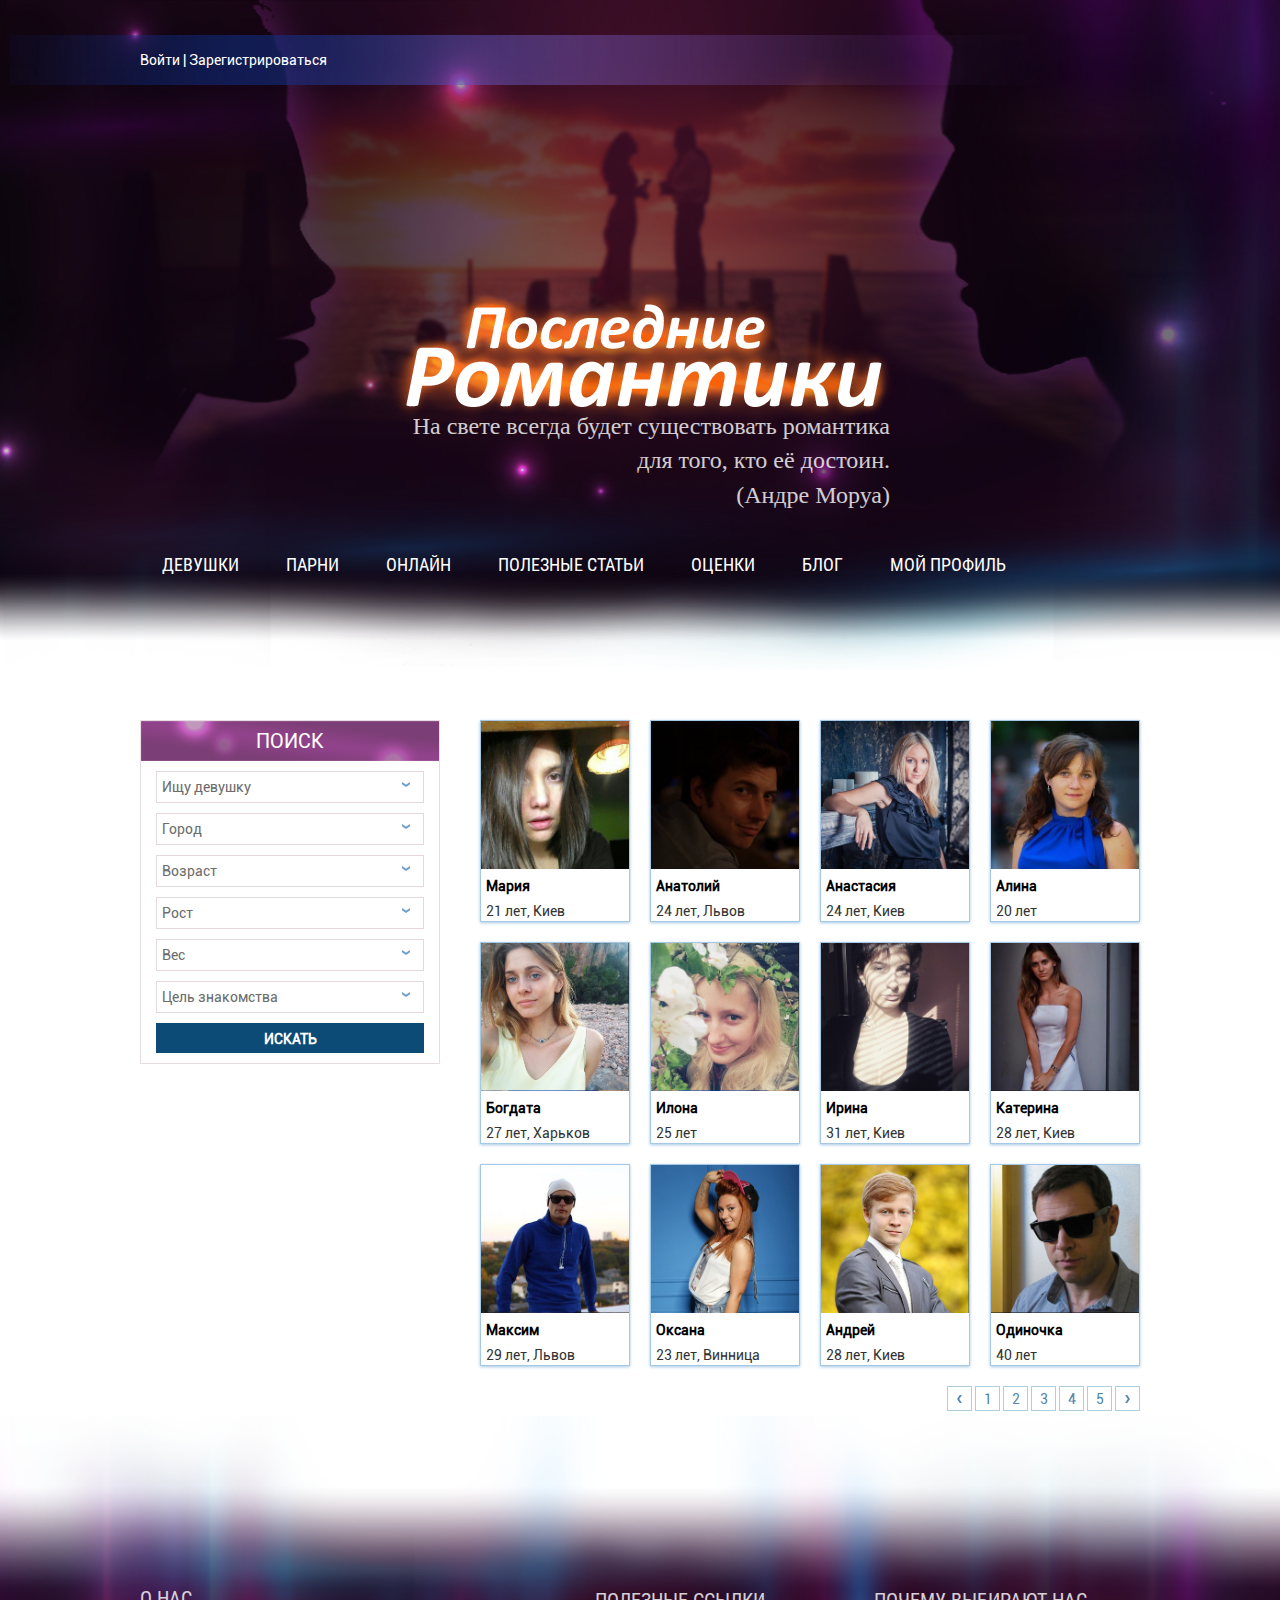
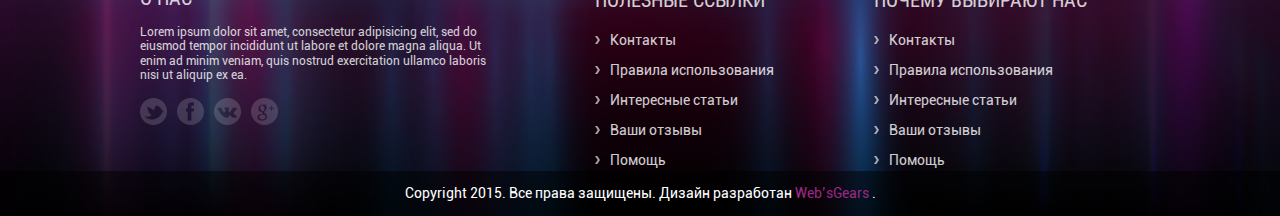
<file: index.html>
<!DOCTYPE html>
<html lang="en">
<head>
	<meta charset="UTF-8">
	<title>Последние Романтики</title>
	 <link rel="shortcut icon" href="img/logo_fav.ico" type="image/x-icon">
	<link rel="stylesheet" href="css/style.css">
	<link rel="stylesheet" href="css/reset.css">
	<link rel="stylesheet" href="css/bootstrap.css">
</head>
<body>
	<!-- HEADER BEGIN -->
		<div class="header">
			<div class="container">
				<div class="row">
					<div class="header-top">
						<a href="#" class="enter-top">Войти</a><span> |</span>  <a href="#"> Зарегистрироваться</a>
						<div class="enter">
                    <div class="enter-title">
                        Вход
                    </div>
                    <label for="email"><p>Ваш e-mail</p><input type="email" name="email"></label>
                    <label for="pass"><p>Пароль</p><input type="password" name="pass"></label>
                    <a class="enter-name">Войти</a>
                    <a class="enter-help" href="#">Забыли пароль</a>
                    <a class="enter-help registr" href="#">Регистрация</a>
                    <i></i>


                </div>

					</div>
					<div class="logo">
						<a href="#">
							<img src="img/logo.png" alt="">
						</a>
						<p>
							На свете всегда будет существовать романтика	<br>
 для того, кто её достоин. <br>
(Андре Моруа)
						</p>
					</div>
					<div class="header-menu">
						<ul>
							<li><a href="#">девушки</a></li>
							<li><a href="#">парни</a></li>
							<li><a href="#">онлайн</a></li>
							<li><a href="#">полезные статьи</a></li>
							<li><a href="#">оценки</a></li>
							<li><a href="#">Блог</a></li>
							<li><a href="#">МОЙ ПРОФИЛЬ</a></li>
						</ul>
					</div>	
				</div>
			</div>
		</div>
	<!-- HEADER END -->
	<!-- containers BEGIN -->
		<div class="containers">
			<div class="container">
				<div class="row">
					<!-- search-filter BEGIN -->
					<form class="search-filter left">
						<div class="search-filter-title">
							Поиск
						</div>
						<div class="search-filter-block">
							<div class="search-filter-block-title"> Ищу девушку</div>
							<div class="choice-filter">
								<div class="choice-filter-h">
									<p>Ищу девушку</p>
									<p>Ищу парня</p>
								</div>
							</div>
						</div>
						<div class="search-filter-block">
							<div class="search-filter-block-title"> Город</div>
							<div class="choice-filter">
								<div class="choice-filter-h">
									<p>Киев</p>
									<p>Житомир</p>
									<p>Львов</p>
									<p>Тернополь</p>
									<p>Винница</p>
									<p>Хмельницкий</p>
									<p>Чернигов</p>
									<p>Запорожье</p>
									<p>Одесса</p>
									<p>Ровно</p>
									<p>Харьков</p>
									<p>Херсон</p>
									<p>Кировоград</p>
									<p>Сумы</p>
									<p>Луцк</p>
									<p>Днепропетровск</p>
									<p>Ужгород</p>
									<p>Донецк</p>
									<p>Луганск</p>
									<p>Полтава</p>
									<p>Ивано-Франковск</p>
									<p>Черкассы</p>
									<p>Черновцы</p>
									<p>Полтава</p>
									<p>Ивано-Франковск</p>
								</div>
							</div>
						</div>
						<div class="search-filter-block">
							<div class="search-filter-block-title"> Возраст</div>
							<div class="choice-filter">
								<div class="choice-filter-h">
									<span>от</span> <input type="text"> лет <br>
									<span>до</span> <input type="text"> лет
								</div>
							</div>
						</div>
						<div class="search-filter-block">
							<div class="search-filter-block-title"> Рост</div>
							<div class="choice-filter">
								<div class="choice-filter-h">
									<span>от</span> <input type="text"> см <br>
									<span>до</span> <input type="text"> см
								</div>
							</div>
						</div>
						<div class="search-filter-block">
							<div class="search-filter-block-title"> Вес</div>
							<div class="choice-filter">
								<div class="choice-filter-h">
									<span>от</span> <input type="text"> кг <br>
									<span>до</span> <input type="text"> кг
								</div>
							</div>
						</div>
						<div class="search-filter-block">
							<div class="search-filter-block-title"> Цель знакомства</div>
							<div class="choice-filter">
								<div class="choice-filter-h">
									<p>Любовь и Отношения</p>
									<p>Романтические отношения</p>
									<p>Дружба и Общение</p>
									<p>Совместные прогулки</p>
								</div>
							</div>
						</div>
						<input type="submit" value="искать">
					</form>
					<!-- search-filter END -->
					<!-- profile-main BEGIN -->
					<div class="profile-main right">
						<a href="#" class="profile-main-block">
							<div class="profile-main-block-img">
								<img src="img/photo/photo3.jpg" alt="">
							</div>
							<p>Мария</p>
							<span>21 лет, Киев </span>
						</a>
						<a href="#" class="profile-main-block">
							<div class="profile-main-block-img">
								<img src="img/photo/photo4.jpg" alt="">
							</div>
							<p>Анатолий</p>
							<span>24 лет, Львов </span>
						</a>
						<a href="#" class="profile-main-block">
							<div class="profile-main-block-img">
								<img src="img/photo/photo5.jpg" alt="">
							</div>
							<p>Анастасия</p>
							<span>24 лет, Киев </span>
						</a>
						<a href="#" class="profile-main-block">
							<div class="profile-main-block-img">
								<img src="img/photo/photo6.jpg" alt="">
							</div>
							<p>Алина</p>
							<span>20 лет </span>
						</a>
						<a href="#" class="profile-main-block">
							<div class="profile-main-block-img">
								<img src="img/photo/photo7.jpg" alt="">
							</div>
							<p>Богдата</p>
							<span>27 лет, Харьков </span>
						</a>
						<a href="#" class="profile-main-block">
							<div class="profile-main-block-img">
								<img src="img/photo/photo8.jpg" alt="">
							</div>
							<p>Илона</p>
							<span>25 лет </span>
						</a>
						<a href="#" class="profile-main-block">
							<div class="profile-main-block-img">
								<img src="img/photo/photo9.jpg" alt="">
							</div>
							<p>Ирина</p>
							<span>31 лет, Киев </span>
						</a>
						<a href="#" class="profile-main-block">
							<div class="profile-main-block-img">
								<img src="img/photo/photo10.jpg" alt="">
							</div>
							<p>Катерина</p>
							<span>28 лет, Киев </span>
						</a>
						<a href="#" class="profile-main-block">
							<div class="profile-main-block-img">
								<img src="img/photo/photo11.jpg" alt="">
							</div>
							<p>Максим</p>
							<span>29 лет, Львов </span>
						</a>
						<a href="#" class="profile-main-block">
							<div class="profile-main-block-img">
								<img src="img/photo/photo12.jpg" alt="">
							</div>
							<p>Оксана</p>
							<span>23 лет, Винница </span>
						</a>
						<a href="#" class="profile-main-block">
							<div class="profile-main-block-img">
								<img src="img/photo/photo13.jpg" alt="">
							</div>
							<p>Андрей</p>
							<span>28 лет, Киев </span>
						</a>
						<a href="#" class="profile-main-block">
							<div class="profile-main-block-img">
								<img src="img/photo/photo2.jpg" alt="">
							</div>
							<p>Одиночка</p>
							<span>40 лет </span>
						</a>
						<div class="pagination">
							<ul>
								<li><a href="#"> </a></li>
								<li><a href="#">1</a></li>
								<li><a href="#">2</a></li>
								<li><a href="#">3</a></li>
								<li><a href="#">4</a></li>
								<li><a href="#">5</a></li>
								<li><a href="#"></a></li>
							</ul>
						</div>
					</div>
					<!-- profile-main END -->
				</div>
			</div>
		</div>
		
	<div class="clearfix"></div>
		<!-- containers END -->
		<!-- footer BEGIN -->
		<div class="footer">
			<!-- container BEGIN -->
			<div class="container ">
			<!-- row BEGIN -->
				<div class="row">
			<div class="about-us left">
				<div class="about-us-title">
					о нас
				</div>	
				<p>
					Lorem ipsum dolor sit amet, consectetur adipisicing elit, sed do eiusmod tempor incididunt ut labore et dolore magna aliqua. Ut enim ad minim veniam, quis nostrud exercitation ullamco laboris nisi ut aliquip ex ea.
				</p>
				<a href="#"><img src="img/other/soc-icon.png" alt=""></a>
			</div>
			<div class="footer-links left">
				<div class="footer-links-title">
					полезные ссылки
				</div>
				<ul>
					<li><a href="#">Контакты</a></li>
					<li><a href="#">Правила использования</a></li>
					<li><a href="#">Интересные статьи</a></li>
					<li><a href="#">Ваши отзывы</a></li>
					<li><a href="#">Помощь</a></li>
				</ul>
			</div>
			<div class="footer-links left">
				<div class="footer-links-title">
					почему выбирают нас
				</div>
				<ul>
					<li><a href="#">Контакты</a></li>
					<li><a href="#">Правила использования</a></li>
					<li><a href="#">Интересные статьи</a></li>
					<li><a href="#">Ваши отзывы</a></li>
					<li><a href="#">Помощь</a></li>
				</ul>
			</div>
				</div>
				<!-- row END -->
			</div>
			<!-- container END -->
			<div class="copyricht">
				<p>Copyright     2015. Все права защищены. Дизайн разработан <a href="">Web’sGears</a> .</p>
			</div>
		</div>
		<!-- footer END -->


	<script src="js/jquery.min.js"></script>
	<script src="js/main.js"></script>
</body>
</html>
</file>
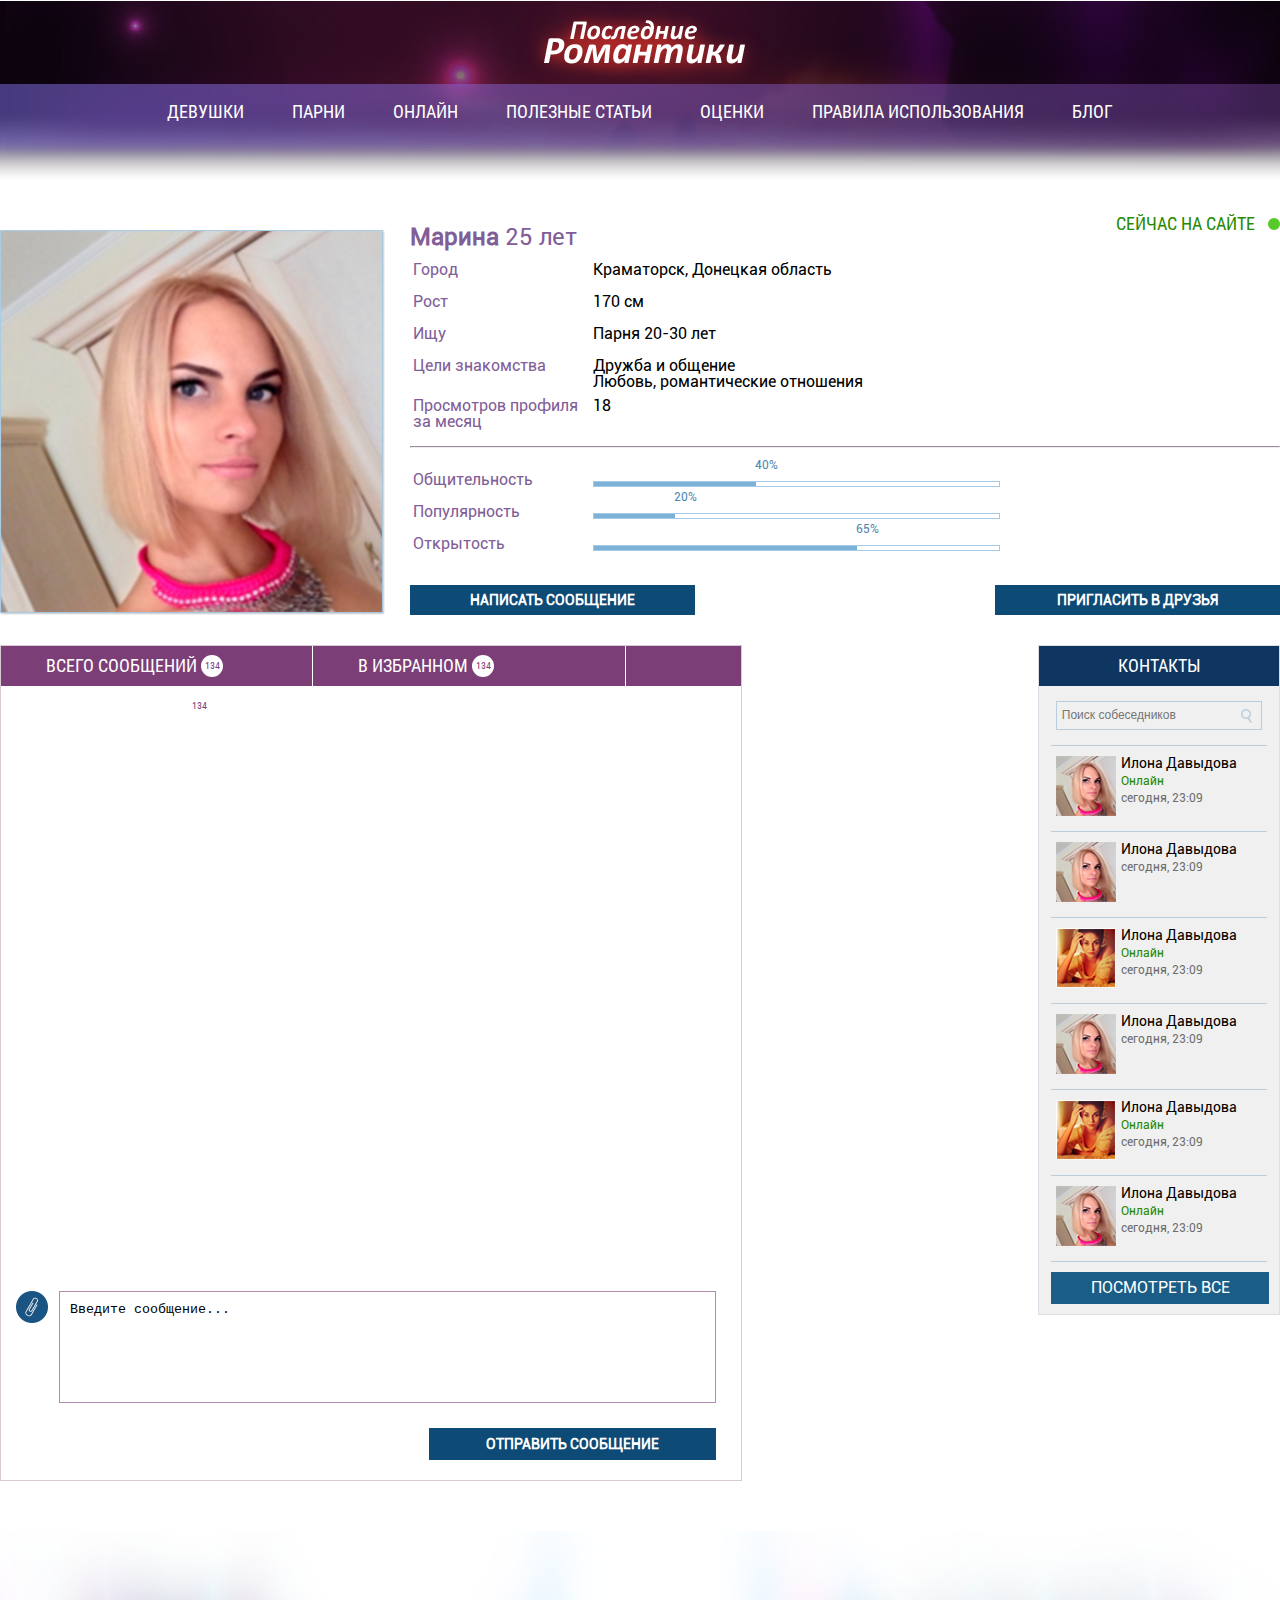
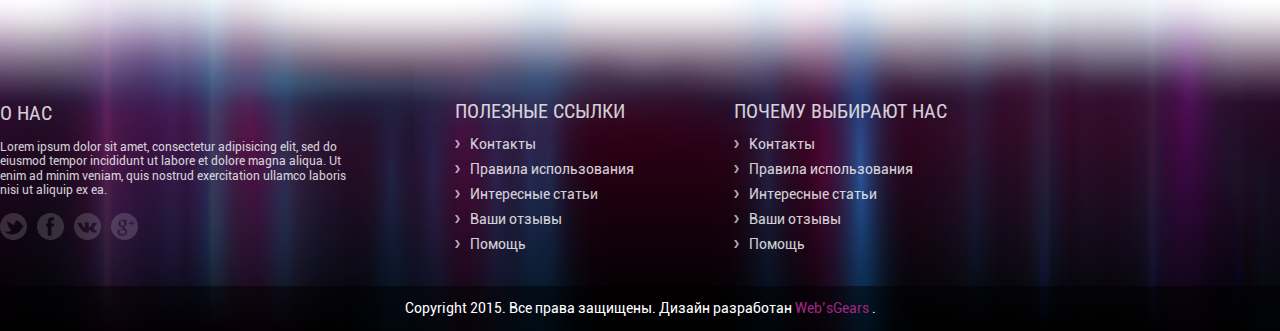
<file: chat.html>
<!DOCTYPE html>
<html lang="en">
<head>
	<meta charset="UTF-8">
	<title>Последние Романтики</title>
	<link rel="stylesheet" href="css/style.css">
	<link rel="stylesheet" href="css/reset.css">
	<!-- <link rel="stylesheet" href="css/bootstrap.css"> -->
</head>
<body>
	<!-- HEADER BEGIN -->
		<div class="header mini">
			<!-- container BEGIN -->
			<div class="container ">
			<!-- row BEGIN -->
				<div class="row">
				<!-- logo-mini BEGIN -->
					<div class="logo-mini">
						<a href="#">
						<img src="img/mini-logo.png" alt="">
						</a>
					</div>
				<!-- logo-mini END -->
				<!-- header-menu BEGIN -->
					<div class="header-menu">
						<ul>
							<li><a href="#">девушки</a></li>
							<li><a href="#">парни</a></li>
							<li><a href="#">онлайн</a></li>
							<li><a href="#">полезные статьи</a></li>
							<li><a href="#">оценки</a></li>
							<li><a href="#">правила использования</a></li>
							<li><a href="#">Блог</a></li>
						</ul>
						</div>	
					<!-- header-menu END -->
					</div>
				<!-- row END -->
				</div>
				<!-- container END -->
			</div>
		<!-- HEADER END -->
		<div class="containers clearfix">
			<!-- container BEGIN -->
			<div class="container ">
			<!-- row BEGIN -->
				<div class="row">
					<!-- profile BEGIN -->
					<div class="profile-block">
						<div class="profile-foto">
							<img src="img/photo/big-photo.jpg" alt="">
						</div>
						<div class="profile-name">
							Марина <span>25 лет</span> 
						</div>
						<table>
							<tr>
								<td>Город</td>
								<td>Краматорск, Донецкая область</td>
							</tr>
							<tr>
								<td>Рост</td>
								<td>170 см</td>
							</tr>
							<tr>
								<td>Ищу</td>
								<td>Парня 20-30 лет</td>
							</tr>
							<tr>
								<td>Цели знакомства</td>
								<td>Дружба и общение <br> Любовь, романтические отношения</td>
							</tr>
							<tr>
								<td>Просмотров профиля <br> за месяц</td>
								<td>18</td>
							</tr>
						</table>
						<hr>
						<table>
							<tr>
								<td>Общительность</td>
								<td class="line-prof"><p>40%</p><div class="profile-line"></div></td>
							</tr>
							<tr>
								<td>Популярность</td>
								<td class="line-prof n20"><p>20%</p><div class="profile-line"></div></td>
							</tr>
							<tr>
								<td>Открытость</td>
								<td class="line-prof n65"><p>65%</p><div class="profile-line"></div></td>
							</tr>
						</table>
						<a href="#" class="profile-but">написать сообщение</a> 
						<a href="#" class="profile-but right">пригласить в друзья</a>
						<span>сейчас на сайте </span>
					</div>
					<!-- profile END -->
					<!-- profile-chat BEGIN -->
					<div class="profile-chat left">
						<div class="profile-chat-title">
							<p>Всего сообщений <span>134</span></p>
							<p>в избранном <span>134</span></p>
							<p>непрочитанных <span>134</span></p>
						</div>
						<!-- chat BEGIN -->
						<div class="chat">
						<!-- chat-mailing BEGIN -->
							<div class="chat-mailing">
<!-- 
								<div class="chat-user right">
									<div class="chat-img right">
										<img src="img/photo/chat-img.jpg" alt="">
									</div>
									<div class="chat-text right arrow-right">
										Lorem ipsum dolor sit amet, consectetur adipisicing elit, sed do eiusmod tempor incididunt ut labore et dolore magna aliqua. Ut enim ad minim veniam, quis nostrud exercitation ullamco laboris nisi ut aliquip ex ea commodo consequat. 
									</div>
									<div class="chat-time right">
										14:33
									</div>
								</div>

								<div class="chat-interlocutor left">
									<div class="chat-img left">
										<img src="img/photo/chat-img1.jpg" alt="">
									</div>
									<div class="chat-text left arrow-left">
										Lorem ipsum dolor sit amet, consectetur adipisicing elit, sed do eiusmod tempor incididunt ut labore et dolore magna aliqua. Ut enim ad minim veniam, quis nostrud exercitation ullamco laboris nisi ut aliquip ex ea commodo consequat. 
									</div>
									<div class="chat-time left">
										14:33
									</div>
								</div>
								 -->
							</div>
						<!-- chat-mailing END -->
							<div class="chat-message right">
								<textarea name="" class="right" rows="6">Введите сообщение...</textarea>
								<div class="load-mess">
									<input type="file" class="load-item" name="photo" multiple="" accept="image/*,image/jpeg">
								</div>
								<a  class="right">Отправить сообщение</a>
							</div>
						</div>
						<!-- chat END -->
					</div>
					<!-- profile-chat END -->
					<!-- contacts BEGIN -->
					<div class="contacts right">
						<div class="contacts-title">контакты</div>
						<form class='contacts-seatch' action="">
							<input type="seatch" placeholder='Поиск собеседников'>
						</form>
						<div class="contacts-profile">
							<div class="contacts-profile-img left">
								<img src="img/photo/contact-photo.jpg" alt="">
							</div>
							<div class="contacts-profile-name">
								Илона Давыдова
							</div>
							<div class="contacts-profile-active">
								Онлайн
							</div>
							<div class="contacts-profile-time">
								сегодня, 23:09
							</div>
						</div>
						<div class="contacts-profile">
							<div class="contacts-profile-img left">
								<img src="img/photo/contact-photo.jpg" alt="">
							</div>
							<div class="contacts-profile-name">
								Илона Давыдова
							</div>
							<div class="contacts-profile-time">
								сегодня, 23:09
							</div>
						</div>
						<div class="contacts-profile">
							<div class="contacts-profile-img left">
								<img src="img/photo/contact-photo1.jpg" alt="">
							</div>
							<div class="contacts-profile-name">
								Илона Давыдова
							</div>
							<div class="contacts-profile-active">
								Онлайн
							</div>
							<div class="contacts-profile-time">
								сегодня, 23:09
							</div>
						</div>
						<div class="contacts-profile">
							<div class="contacts-profile-img left">
								<img src="img/photo/contact-photo.jpg" alt="">
							</div>
							<div class="contacts-profile-name">
								Илона Давыдова
							</div>
							<div class="contacts-profile-time">
								сегодня, 23:09
							</div>
						</div>
						<div class="contacts-profile">
							<div class="contacts-profile-img left">
								<img src="img/photo/contact-photo1.jpg" alt="">
							</div>
							<div class="contacts-profile-name">
								Илона Давыдова
							</div>
							<div class="contacts-profile-active">
								Онлайн
							</div>
							<div class="contacts-profile-time">
								сегодня, 23:09
							</div>
						</div>
						<div class="contacts-profile">
							<div class="contacts-profile-img left">
								<img src="img/photo/contact-photo.jpg" alt="">
							</div>
							<div class="contacts-profile-name">
								Илона Давыдова
							</div>
							<div class="contacts-profile-active">
								Онлайн
							</div>
							<div class="contacts-profile-time">
								сегодня, 23:09
							</div>
						</div>
						<div class="contacts-all">
							<a href="#">посмотреть все</a>
						</div>
					</div>
					<!-- contacts END -->
				</div>
				<!-- row END -->
			</div>
			<!-- container END -->
		</div>
		<!-- container END -->
		<!-- footer BEGIN -->
		<div class="footer">
			<!-- container BEGIN -->
			<div class="container ">
			<!-- row BEGIN -->
				<div class="row">
			<div class="about-us left">
				<div class="about-us-title">
					о нас
				</div>	
				<p>
					Lorem ipsum dolor sit amet, consectetur adipisicing elit, sed do eiusmod tempor incididunt ut labore et dolore magna aliqua. Ut enim ad minim veniam, quis nostrud exercitation ullamco laboris nisi ut aliquip ex ea.
				</p>
				<a href="#"><img src="img/other/soc-icon.png" alt=""></a>
			</div>
			<div class="footer-links left">
				<div class="footer-links-title">
					полезные ссылки
				</div>
				<ul>
					<li><a href="#">Контакты</a></li>
					<li><a href="#">Правила использования</a></li>
					<li><a href="#">Интересные статьи</a></li>
					<li><a href="#">Ваши отзывы</a></li>
					<li><a href="#">Помощь</a></li>
				</ul>
			</div>
			<div class="footer-links left">
				<div class="footer-links-title">
					почему выбирают нас
				</div>
				<ul>
					<li><a href="#">Контакты</a></li>
					<li><a href="#">Правила использования</a></li>
					<li><a href="#">Интересные статьи</a></li>
					<li><a href="#">Ваши отзывы</a></li>
					<li><a href="#">Помощь</a></li>
				</ul>
			</div>
				</div>
				<!-- row END -->
			</div>
			<!-- container END -->
			<div class="copyricht">
				<p>Copyright     2015. Все права защищены. Дизайн разработан <a href="">Web’sGears</a> .</p>
			</div>
		</div>
		<!-- footer END -->


	<script src="js/jquery.min.js"></script>
	<script src="js/main.js"></script>
</body>
</html>
</file>
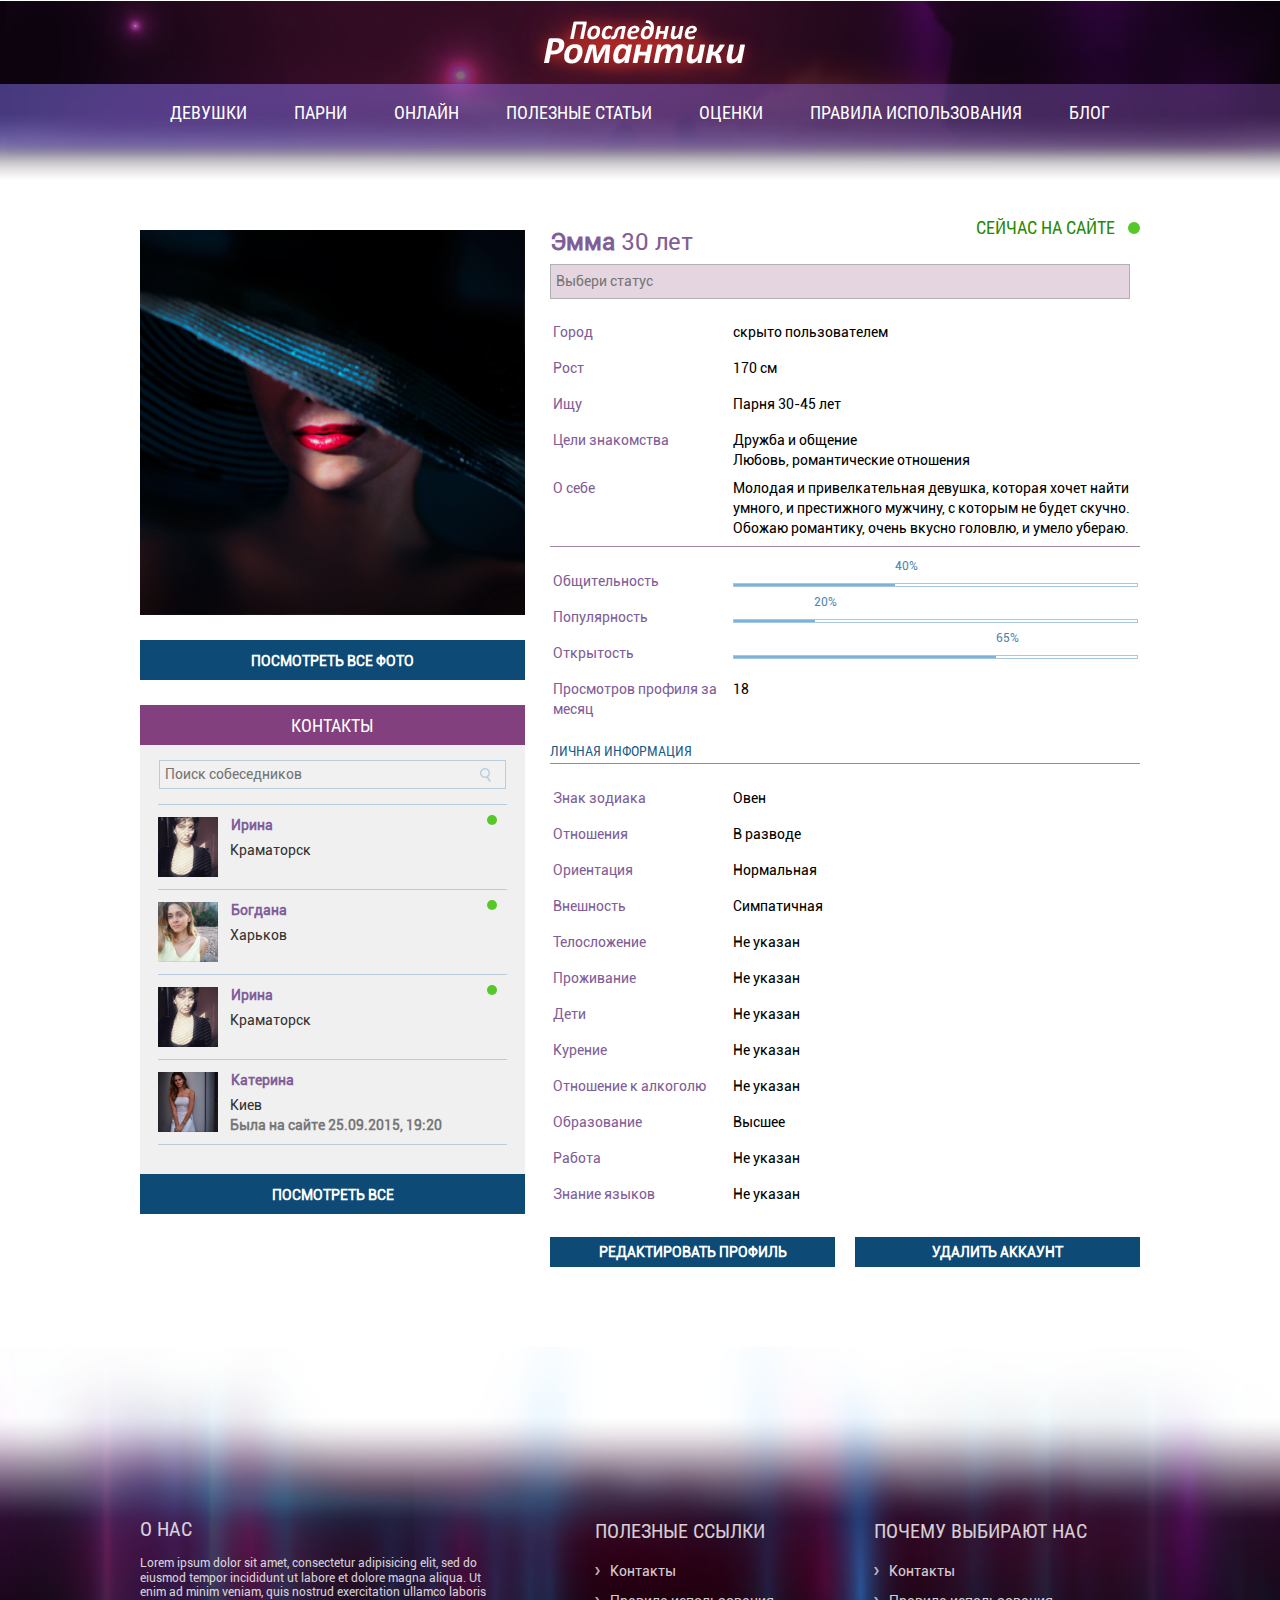
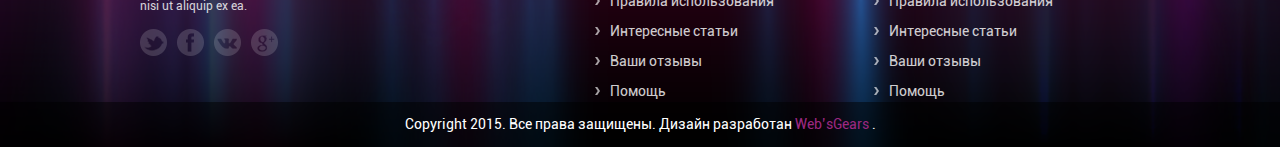
<file: id=29921593-profile.html>
<!DOCTYPE html>
<html lang="en">
<head>
	<meta charset="UTF-8">
	<title>Последние Романтики</title>
	 <link rel="shortcut icon" href="img/logo_fav.ico" type="image/x-icon">
	<link rel="stylesheet" href="css/style.css">
	<link rel="stylesheet" href="css/reset.css">
	<link rel="stylesheet" href="css/bootstrap.css">
	<link rel="stylesheet" href="css/adaptive.css">
</head>
<body>
	<!-- HEADER BEGIN -->
		<div class="header mini">
			<!-- container BEGIN -->
			<div class="container ">
			<!-- row BEGIN -->
				<div class="row">
				<!-- logo-mini BEGIN -->
					<div class="logo-mini">
						<a href="#">
						<img src="img/mini-logo.png" alt="">
						</a>
					</div>
				<!-- logo-mini END -->
				<!-- header-menu BEGIN -->
					<div class="header-menu">
						<ul>
							<li><a href="#">девушки</a></li>
							<li><a href="#">парни</a></li>
							<li><a href="#">онлайн</a></li>
							<li><a href="#">полезные статьи</a></li>
							<li><a href="#">оценки</a></li>
							<li><a href="#">правила использования</a></li>
							<li><a href="#">Блог</a></li>
						</ul>
						</div>	
					<!-- header-menu END -->
					</div>
				<!-- row END -->
				</div>
				<!-- container END -->
			</div>
		<!-- HEADER END -->
		<div class="containers clearfix">
			<div class="lightbox">
				<div class="del-window">
					<div class="title-del">
						удаление аккаунта
					</div>
					<p>Вы уверены, что хотите удалить свой аккаунт?</p>
							<a href="#" class="profile-but">Удалить</a> <br>
							<a href="#" class="profile-but">Отмена</a>
				</div>
			</div>
			<!-- container BEGIN -->
			<div class="container ">
			<!-- row BEGIN -->
				<div class="row">
					<!-- profile BEGIN -->
					<div class="profile-block">
						<div class="profile-foto">
							<img src="img/photo/photo1.jpg" alt="">
						</div>
						<div class="prof-left-block">
							
							<a href="#" class="profile-but">посмотреть все фото</a>

							<div class="cont-profile">
								<div class="cont-profile-title">
									контакты
								</div>
								<input type="text" placeholder="Поиск собеседников">
								<div class="profile-friend">
									<div class="profile-friend-block">
										<div class="prof-fr-online"></div>
										<div class="profile-friend-img">
											<img src="img/photo/photo9.jpg" alt="">
										</div>
										<p>Ирина</p>
										<span>Краматорск</span>
									</div>
									<div class="profile-friend-block">
										<div class="prof-fr-online"></div>
										<div class="profile-friend-img">
											
											<img src="img/photo/photo7.jpg" alt="">
										</div>
										<p>Богдана</p>
										<span>Харьков</span>
									</div>
									<div class="profile-friend-block">
										<div class="prof-fr-online"></div>
										<div class="profile-friend-img">
											
											<img src="img/photo/photo9.jpg" alt="">
										</div>
										<p>Ирина</p>
										<span>Краматорск</span>
									</div>
									<div class="profile-friend-block">
										<div class="profile-friend-img">
											<img src="img/photo/photo10.jpg" alt="">
										</div>
										<p>Катерина</p>
										<span>Киев</span>
										<b>Была на сайте 25.09.2015, 19:20</b>
									</div>
									<div class="profile-friend-block">
										<div class="prof-fr-online"></div>
										<div class="profile-friend-img">
											
											<img src="img/photo/photo22.jpg" alt="">
										</div>
										<p>Андрей</p>
									</div>
									<div class="profile-friend-block">
										<div class="profile-friend-img">
											
											<img src="img/photo/photo2.jpg" alt="">
										</div>
										<p>Одиночка</p>
										<b>Был на сайте 21.08.2015, 15:20</b>
									</div>
									<div class="profile-friend-block">
										<div class="profile-friend-img">
											
											<img src="img/photo/photo16.jpg" alt="">
										</div>
										<p>Олег</p>
										<span>Винница</span>
										<b>Был на сайте 28.09.2015, 21:20</b>
									</div>
								</div>
							<a href="#" class="profile-but">посмотреть все</a>
							</div>
						</div>
						<div class="profile-name">
							Эмма <span>30 лет</span> 
						</div>
						<div class="status">
							<input type="text" placeholder='Выбери статус'>
						</div>
						<div class="prof-info-block">
							<table>
								<tr>
									<td>Город</td>
									<td>скрыто пользователем</td>
								</tr>
								<tr>
									<td>Рост</td>
									<td>170 см</td>
								</tr>
								<tr>
									<td>Ищу</td>
									<td>Парня 30-45 лет</td>
								</tr>
								<tr>
									<td>Цели знакомства</td>
									<td>Дружба и общение <br> Любовь, романтические отношения</td>
								</tr>
								<tr>
									<td>О себе</td>
									<td>Молодая и привелкательная девушка, которая хочет найти умного, и престижного мужчину, с которым не будет скучно. Обожаю романтику, очень вкусно головлю,
										и умело убераю. </td>
								</tr>
							</table>
							<hr>
							<table>
								<tr>
									<td>Общительность</td>
									<td class="line-prof"><p>40%</p><div class="profile-line"></div></td>
								</tr>
								<tr>
									<td>Популярность</td>
									<td class="line-prof n20"><p>20%</p><div class="profile-line"></div></td>
								</tr>
								<tr>
									<td>Открытость</td>
									<td class="line-prof n65"><p>65%</p><div class="profile-line"></div></td>
								</tr>
								<tr>
									<td>Просмотров профиля за месяц</td>
									<td>18</td>
								</tr>
							</table>
							<h3>личная информация</h3>
							<hr>
							<table>
								<tr>
									<td>Знак зодиака</td>
									<td>Овен</td>
								</tr>
								<tr>
									<td>Отношения</td>
									<td>В разводе</td>
								</tr>
								<tr>
									<td>Ориентация</td>
									<td>Нормальная</td>
								</tr>
								<tr>
									<td>Внешность</td>
									<td>Симпатичная</td>
								</tr>
								<tr>
									<td>Телосложение</td>
									<td>Не указан</td>
								</tr>
								<tr>
									<td>Проживание</td>
									<td>Не указан</td>
								</tr>
								<tr>
									<td>Дети</td>
									<td>Не указан</td>
								</tr>
								<tr>
									<td>Курение</td>
									<td>Не указан</td>
								</tr>
								<tr>
									<td>Отношение к алкоголю</td>
									<td>Не указан</td>
								</tr>
								<tr>
									<td>Образование</td>
									<td>Высшее</td>
								</tr>
								<tr>
									<td>Работа</td>
									<td>Не указан</td>
								</tr>
								<tr>
									<td>Знание языков</td>
									<td>Не указан</td>
								</tr>
							</table>
							<a href="#" class="profile-but">Редактировать профиль</a>
							<a href="#" class="profile-but right delete-akk">Удалить аккаунт</a>
						</div>

						<!-- <a href="#" class="profile-but">написать сообщение</a> 
						<a href="#" class="profile-but right">пригласить в друзья</a> -->
						<span>сейчас на сайте </span>
					</div>
					<!-- profile END -->
					
				</div>
				<!-- row END -->
			</div>
			<!-- container END -->
		</div>
		<!-- container END -->
		<!-- footer BEGIN -->
		<div class="footer">
			<!-- container BEGIN -->
			<div class="container ">
			<!-- row BEGIN -->
				<div class="row">
			<div class="about-us left">
				<div class="about-us-title">
					о нас
				</div>	
				<p>
					Lorem ipsum dolor sit amet, consectetur adipisicing elit, sed do eiusmod tempor incididunt ut labore et dolore magna aliqua. Ut enim ad minim veniam, quis nostrud exercitation ullamco laboris nisi ut aliquip ex ea.
				</p>
				<a href="#"><img src="img/other/soc-icon.png" alt=""></a>
			</div>
			<div class="footer-links left">
				<div class="footer-links-title">
					полезные ссылки
				</div>
				<ul>
					<li><a href="#">Контакты</a></li>
					<li><a href="#">Правила использования</a></li>
					<li><a href="#">Интересные статьи</a></li>
					<li><a href="#">Ваши отзывы</a></li>
					<li><a href="#">Помощь</a></li>
				</ul>
			</div>
			<div class="footer-links left">
				<div class="footer-links-title">
					почему выбирают нас
				</div>
				<ul>
					<li><a href="#">Контакты</a></li>
					<li><a href="#">Правила использования</a></li>
					<li><a href="#">Интересные статьи</a></li>
					<li><a href="#">Ваши отзывы</a></li>
					<li><a href="#">Помощь</a></li>
				</ul>
			</div>
				</div>
				<!-- row END -->
			</div>
			<!-- container END -->
			<div class="copyricht">
				<p>Copyright     2015. Все права защищены. Дизайн разработан <a href="">Web’sGears</a> .</p>
			</div>
		</div>
		<!-- footer END -->


	<script src="js/jquery.min.js"></script>
	<script src="js/main.js"></script>
</body>
</html>
</file>
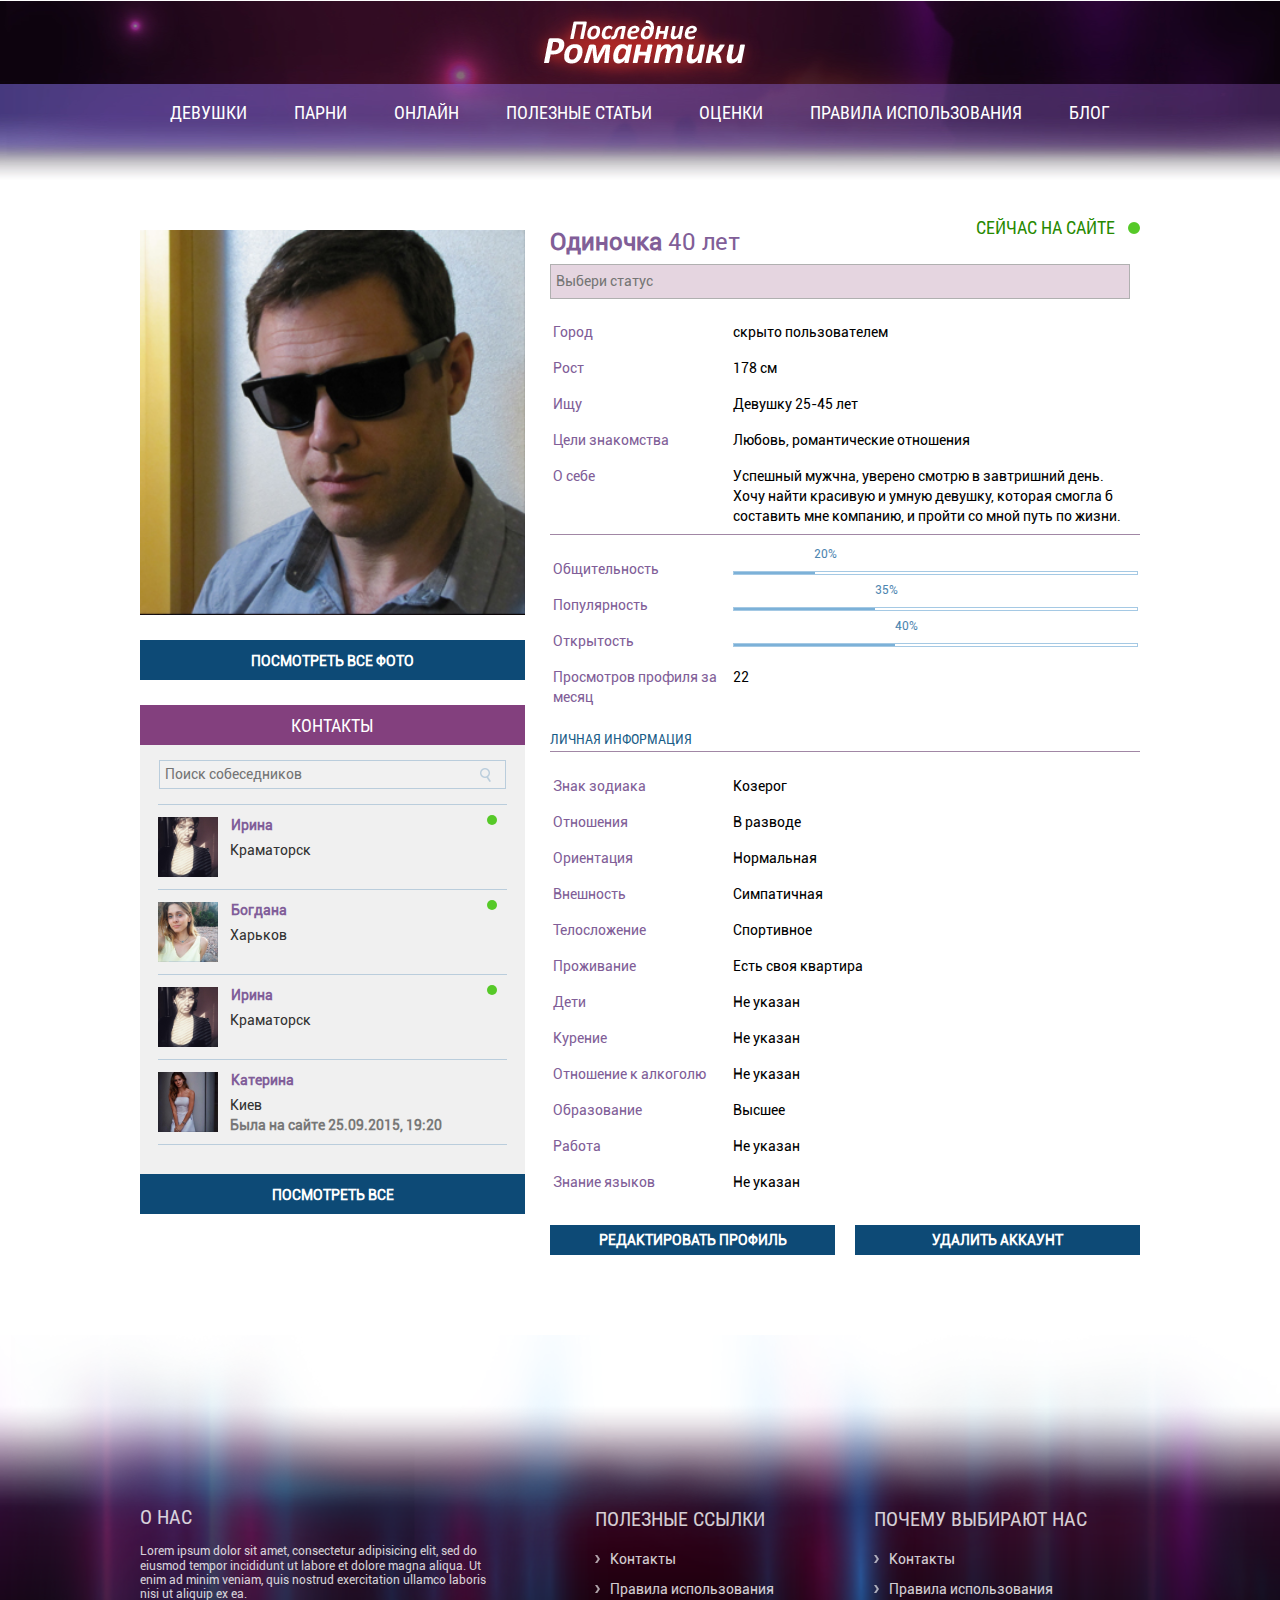
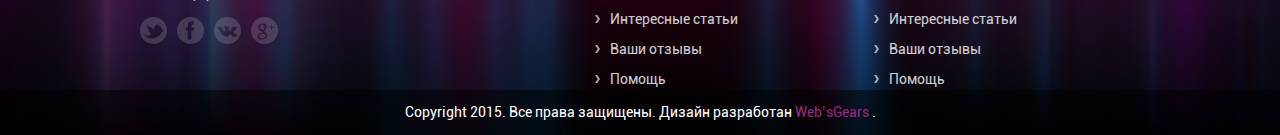
<file: id=43534653-profile.html>
<!DOCTYPE html>
<html lang="en">
<head>
	<meta charset="UTF-8">
	<title>Последние Романтики</title>
	 <link rel="shortcut icon" href="img/logo_fav.ico" type="image/x-icon">
	<link rel="stylesheet" href="css/style.css">
	<link rel="stylesheet" href="css/reset.css">
	<link rel="stylesheet" href="css/bootstrap.css">
	<link rel="stylesheet" href="css/adaptive.css">
</head>
<body>
	<!-- HEADER BEGIN -->
		<div class="header mini">
			<!-- container BEGIN -->
			<div class="container ">
			<!-- row BEGIN -->
				<div class="row">
				<!-- logo-mini BEGIN -->
					<div class="logo-mini">
						<a href="#">
						<img src="img/mini-logo.png" alt="">
						</a>
					</div>
				<!-- logo-mini END -->
				<!-- header-menu BEGIN -->
					<div class="header-menu">
						<ul>
							<li><a href="#">девушки</a></li>
							<li><a href="#">парни</a></li>
							<li><a href="#">онлайн</a></li>
							<li><a href="#">полезные статьи</a></li>
							<li><a href="#">оценки</a></li>
							<li><a href="#">правила использования</a></li>
							<li><a href="#">Блог</a></li>
						</ul>
						</div>	
					<!-- header-menu END -->
					</div>
				<!-- row END -->
				</div>
				<!-- container END -->
			</div>
		<!-- HEADER END -->
		<div class="containers clearfix">
			<div class="lightbox">
				<div class="del-window">
					<div class="title-del">
						удаление аккаунта
					</div>
					<p>Вы уверены, что хотите удалить свой аккаунт?</p>
							<a href="#" class="profile-but">Удалить</a> <br>
							<a href="#" class="profile-but">Отмена</a>
				</div>
			</div>
			<!-- container BEGIN -->
			<div class="container ">
			<!-- row BEGIN -->
				<div class="row">
					<!-- profile BEGIN -->
					<div class="profile-block">
						<div class="profile-foto">
							<img src="img/photo/photo2.jpg" alt="">
						</div>
						<div class="prof-left-block">
							
							<a href="#" class="profile-but">посмотреть все фото</a>

							<div class="cont-profile">
								<div class="cont-profile-title">
									контакты
								</div>
								<input type="text" placeholder="Поиск собеседников">
								<div class="profile-friend">
									<div class="profile-friend-block">
										<div class="prof-fr-online"></div>
										<div class="profile-friend-img">
											<img src="img/photo/photo9.jpg" alt="">
										</div>
										<p>Ирина</p>
										<span>Краматорск</span>
									</div>
									<div class="profile-friend-block">
										<div class="prof-fr-online"></div>
										<div class="profile-friend-img">
											
											<img src="img/photo/photo7.jpg" alt="">
										</div>
										<p>Богдана</p>
										<span>Харьков</span>
									</div>
									<div class="profile-friend-block">
										<div class="prof-fr-online"></div>
										<div class="profile-friend-img">
											
											<img src="img/photo/photo9.jpg" alt="">
										</div>
										<p>Ирина</p>
										<span>Краматорск</span>
									</div>
									<div class="profile-friend-block">
										<div class="profile-friend-img">
											<img src="img/photo/photo10.jpg" alt="">
										</div>
										<p>Катерина</p>
										<span>Киев</span>
										<b>Была на сайте 25.09.2015, 19:20</b>
									</div>
									<div class="profile-friend-block">
										<div class="prof-fr-online"></div>
										<div class="profile-friend-img">
											
											<img src="img/photo/photo22.jpg" alt="">
										</div>
										<p>Андрей</p>
									</div>
									<div class="profile-friend-block">
										<div class="profile-friend-img">
											
											<img src="img/photo/photo2.jpg" alt="">
										</div>
										<p>Одиночка</p>
										<b>Был на сайте 21.08.2015, 15:20</b>
									</div>
									<div class="profile-friend-block">
										<div class="profile-friend-img">
											
											<img src="img/photo/photo16.jpg" alt="">
										</div>
										<p>Олег</p>
										<span>Винница</span>
										<b>Был на сайте 28.09.2015, 21:20</b>
									</div>
								</div>
							<a href="#" class="profile-but">посмотреть все</a>
							</div>
						</div>
						<div class="profile-name">
							Одиночка <span>40 лет</span> 
						</div>
						<div class="status">
							<input type="text" placeholder='Выбери статус'>
						</div>
						<div class="prof-info-block">
							<table>
								<tr>
									<td>Город</td>
									<td>скрыто пользователем</td>
								</tr>
								<tr>
									<td>Рост</td>
									<td>178 см</td>
								</tr>
								<tr>
									<td>Ищу</td>
									<td>Девушку 25-45 лет</td>
								</tr>
								<tr>
									<td>Цели знакомства</td>
									<td>Любовь, романтические отношения</td>
								</tr>
								<tr>
									<td>О себе</td>
									<td> Успешный мужчна, уверено смотрю в завтришний день. Хочу найти красивую и умную девушку, которая смогла б составить мне компанию, и пройти со мной путь по жизни.</td>
								</tr>
							</table>
							<hr>
							<table>
								<tr>
								<td>Общительность</td>
								<td class="line-prof n20"><p>20%</p><div class="profile-line"></div></td>
							</tr>
							<tr>
								<td>Популярность</td>
								<td class="line-prof n35"><p>35%</p><div class="profile-line"></div></td>
							</tr>
							<tr>
								<td>Открытость</td>
								<td class="line-prof n40"><p>40%</p><div class="profile-line"></div></td>
							</tr>
								<tr>
									<td>Просмотров профиля за месяц</td>
									<td>22</td>
								</tr>
							</table>
							<h3>личная информация</h3>
							<hr>
							<table>
								<tr>
									<td>Знак зодиака</td>
									<td>Козерог</td>
								</tr>
								<tr>
									<td>Отношения</td>
									<td>В разводе</td>
								</tr>
								<tr>
									<td>Ориентация</td>
									<td>Нормальная</td>
								</tr>
								<tr>
									<td>Внешность</td>
									<td>Симпатичная</td>
								</tr>
								<tr>
									<td>Телосложение</td>
									<td>Спортивное</td>
								</tr>
								<tr>
									<td>Проживание</td>
									<td>Есть своя квартира</td>
								</tr>
								<tr>
									<td>Дети</td>
									<td>Не указан</td>
								</tr>
								<tr>
									<td>Курение</td>
									<td>Не указан</td>
								</tr>
								<tr>
									<td>Отношение к алкоголю</td>
									<td>Не указан</td>
								</tr>
								<tr>
									<td>Образование</td>
									<td>Высшее</td>
								</tr>
								<tr>
									<td>Работа</td>
									<td>Не указан</td>
								</tr>
								<tr>
									<td>Знание языков</td>
									<td>Не указан</td>
								</tr>
							</table>
							<a href="#" class="profile-but">Редактировать профиль</a>
							<a href="#" class="profile-but right delete-akk">Удалить аккаунт</a>
						</div>

						<!-- <a href="#" class="profile-but">написать сообщение</a> 
						<a href="#" class="profile-but right">пригласить в друзья</a> -->
						<span>сейчас на сайте </span>
					</div>
					<!-- profile END -->
					
				</div>
				<!-- row END -->
			</div>
			<!-- container END -->
		</div>
		<!-- container END -->
		<!-- footer BEGIN -->
		<div class="footer">
			<!-- container BEGIN -->
			<div class="container ">
			<!-- row BEGIN -->
				<div class="row">
			<div class="about-us left">
				<div class="about-us-title">
					о нас
				</div>	
				<p>
					Lorem ipsum dolor sit amet, consectetur adipisicing elit, sed do eiusmod tempor incididunt ut labore et dolore magna aliqua. Ut enim ad minim veniam, quis nostrud exercitation ullamco laboris nisi ut aliquip ex ea.
				</p>
				<a href="#"><img src="img/other/soc-icon.png" alt=""></a>
			</div>
			<div class="footer-links left">
				<div class="footer-links-title">
					полезные ссылки
				</div>
				<ul>
					<li><a href="#">Контакты</a></li>
					<li><a href="#">Правила использования</a></li>
					<li><a href="#">Интересные статьи</a></li>
					<li><a href="#">Ваши отзывы</a></li>
					<li><a href="#">Помощь</a></li>
				</ul>
			</div>
			<div class="footer-links left">
				<div class="footer-links-title">
					почему выбирают нас
				</div>
				<ul>
					<li><a href="#">Контакты</a></li>
					<li><a href="#">Правила использования</a></li>
					<li><a href="#">Интересные статьи</a></li>
					<li><a href="#">Ваши отзывы</a></li>
					<li><a href="#">Помощь</a></li>
				</ul>
			</div>
				</div>
				<!-- row END -->
			</div>
			<!-- container END -->
			<div class="copyricht">
				<p>Copyright     2015. Все права защищены. Дизайн разработан <a href="">Web’sGears</a> .</p>
			</div>
		</div>
		<!-- footer END -->


	<script src="js/jquery.min.js"></script>
	<script src="js/main.js"></script>
</body>
</html>
</file>
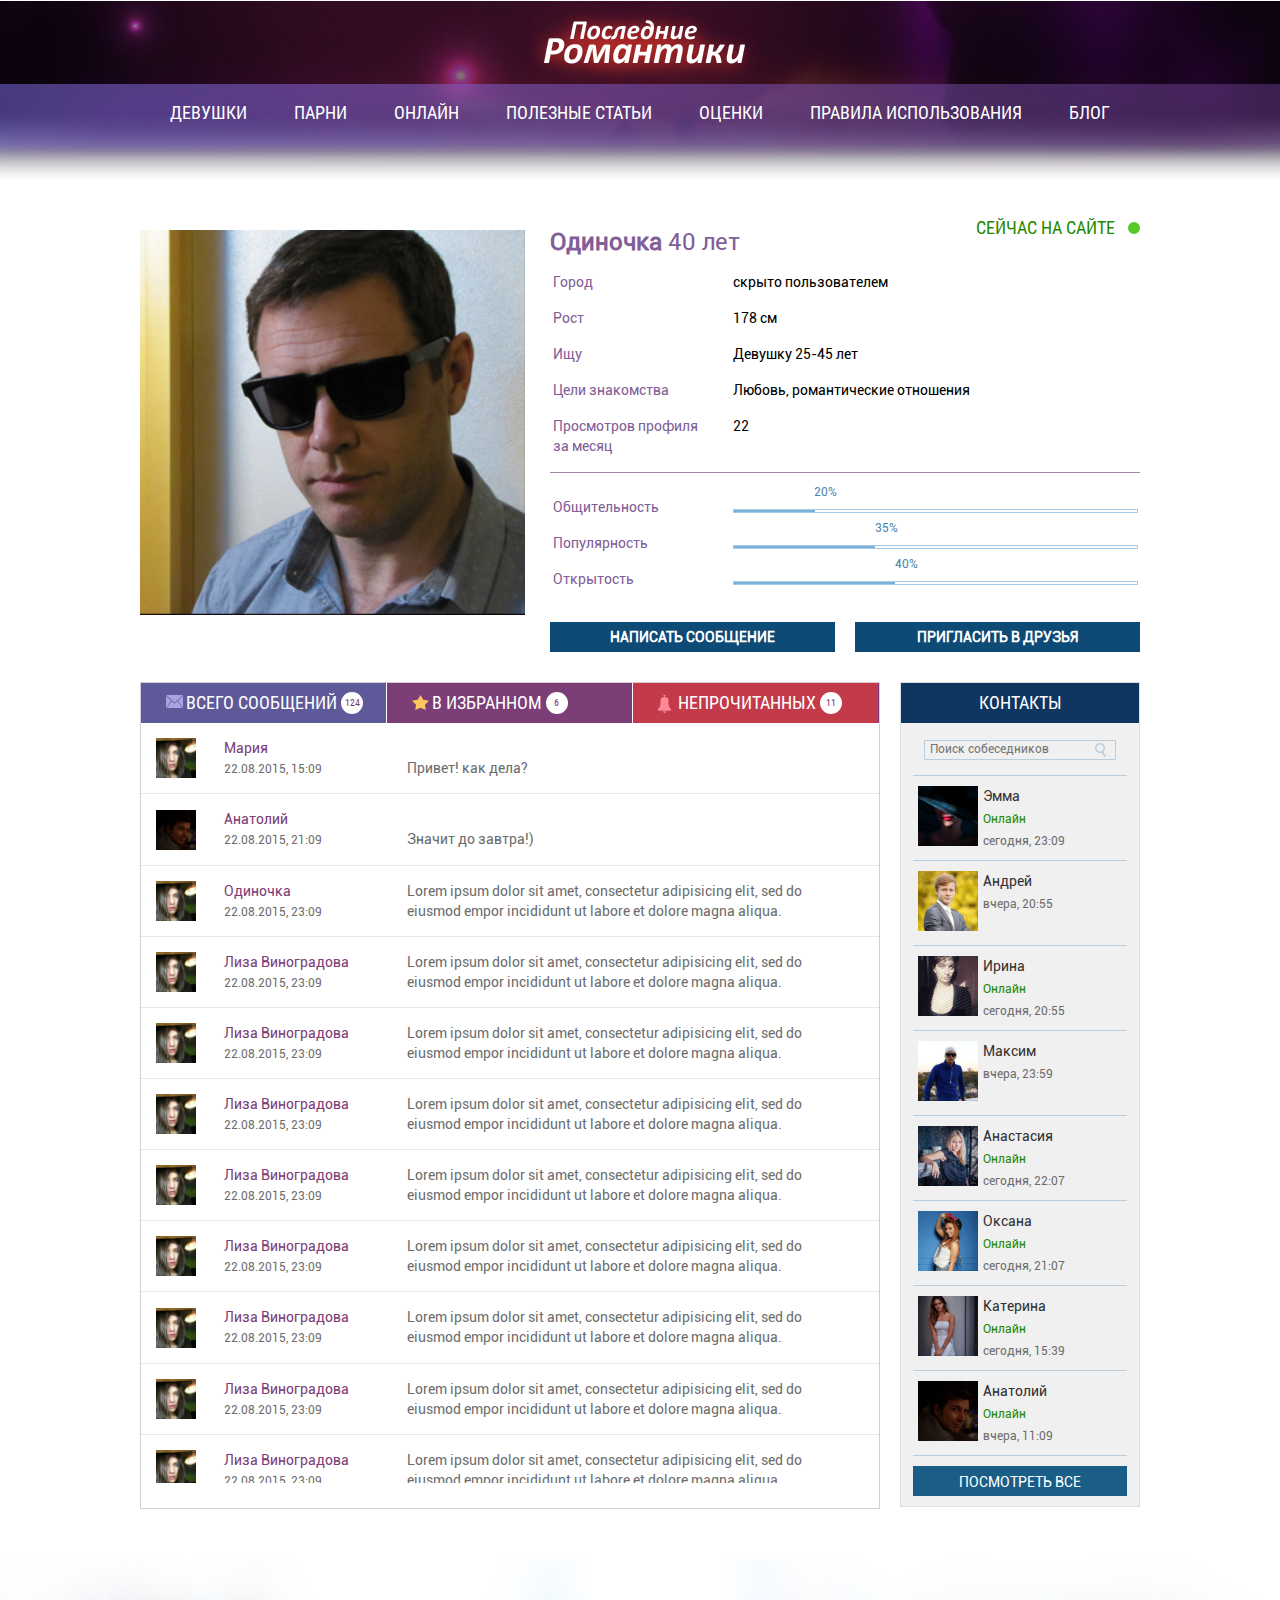
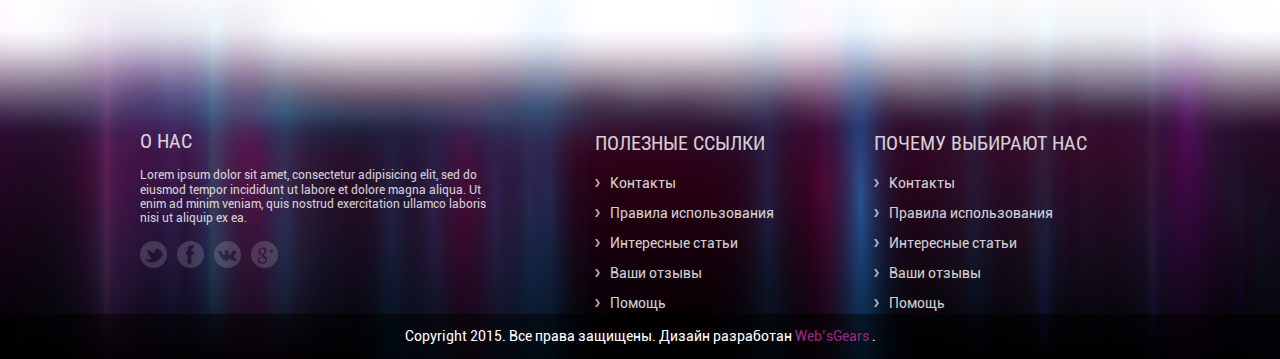
<file: latest-masseges.html>
<!DOCTYPE html>
<html lang="en">
<head>
	<meta charset="UTF-8">
	<title>Последние Романтики</title>
	 <link rel="shortcut icon" href="img/logo_fav.ico" type="image/x-icon">
	<link rel="stylesheet" href="css/style.css">
	<link rel="stylesheet" href="css/reset.css">
	<link rel="stylesheet" href="css/bootstrap.css">
	<link rel="stylesheet" href="css/adaptive.css">
</head>
<body>
	<!-- HEADER BEGIN -->
		<div class="header mini">
			<!-- container BEGIN -->
			<div class="container ">
			<!-- row BEGIN -->
				<div class="row">
				<!-- logo-mini BEGIN -->
					<div class="logo-mini">
						<a href="#">
						<img src="img/mini-logo.png" alt="">
						</a>
					</div>
				<!-- logo-mini END -->
				<!-- header-menu BEGIN -->
					<div class="header-menu">
						<ul>
							<li><a href="#">девушки</a></li>
							<li><a href="#">парни</a></li>
							<li><a href="#">онлайн</a></li>
							<li><a href="#">полезные статьи</a></li>
							<li><a href="#">оценки</a></li>
							<li><a href="#">правила использования</a></li>
							<li><a href="#">Блог</a></li>
						</ul>
						</div>	
					<!-- header-menu END -->
					</div>
				<!-- row END -->
				</div>
				<!-- container END -->
			</div>
		<!-- HEADER END -->
		<div class="containers clearfix">
			<!-- container BEGIN -->
			<div class="container ">
			<!-- row BEGIN -->
				<div class="row">
					<!-- profile BEGIN -->
					<div class="profile-block">
						<div class="profile-foto">
							<img src="img/photo/photo2.jpg" alt="">
						</div>
						<div class="profile-name">
							Одиночка <span>40 лет</span> 
						</div>
						<table>
							<tr>
								<td>Город</td>
								<td>скрыто пользователем</td>
							</tr>
							<tr>
								<td>Рост</td>
								<td>178 см</td>
							</tr>
							<tr>
								<td>Ищу</td>
								<td>Девушку 25-45 лет</td>
							</tr>
							<tr>
								<td>Цели знакомства</td>
								<td>Любовь, романтические отношения</td>
							</tr>
							<tr>
								<td>Просмотров профиля <br> за месяц</td>
								<td>22</td>
							</tr>
						</table>
						<hr>
						<table>
							<tr>
								<td>Общительность</td>
								<td class="line-prof n20"><p>20%</p><div class="profile-line"></div></td>
							</tr>
							<tr>
								<td>Популярность</td>
								<td class="line-prof n35"><p>35%</p><div class="profile-line"></div></td>
							</tr>
							<tr>
								<td>Открытость</td>
								<td class="line-prof n40"><p>40%</p><div class="profile-line"></div></td>
							</tr>
						</table>
						<a href="#" class="profile-but">написать сообщение</a>
						<a href="#" class="profile-but right">пригласить в друзья</a>
						<!-- <a href="#" class="profile-but">написать сообщение</a> 
						<a href="#" class="profile-but right">пригласить в друзья</a> -->
						<span>сейчас на сайте </span>
					</div>
					<!-- profile END -->
					<!-- profile-chat BEGIN -->
					<div class="profile-chat left">
						<div class="profile-chat-title">
							<p class="all-mass">Всего сообщений <span>124</span></p>
							<p class="fav-mass">в избранном <span>6</span></p>
							<p class="unread-mass">непрочитанных <span>11</span></p>
						</div>
						<!-- chat BEGIN -->
						<div class="chat">
						<!-- chat-mailing BEGIN -->
							<div class="chat-mailing last-mass">
								<div class="last-mass-block">
									<div class="lass-m-profile">
										<img src="img/photo/photo3.jpg" alt="">
									</div>
									<div class="lass-prof-info">
										Мария <br>
										<span>22.08.2015, 15:09</span>
									</div>
									<div class="lass-prof-text">
										Привет! как дела?
									</div>
								</div>
								<div class="last-mass-block">
									<div class="lass-m-profile">
										<img src="img/photo/photo4.jpg" alt="">
									</div>
									<div class="lass-prof-info">
										Анатолий <br>
										<span>22.08.2015, 21:09</span>
									</div>
									<div class="lass-prof-text">
										Значит до завтра!)
									</div>
								</div>
								<div class="last-mass-block">
									<div class="lass-m-profile">
										<img src="img/photo/photo3.jpg" alt="">
									</div>
									<div class="lass-prof-info">
										Одиночка <br>
										<span>22.08.2015, 23:09</span>
									</div>
									<div class="lass-prof-text">
										Lorem ipsum dolor sit amet, consectetur adipisicing elit, sed do eiusmod empor incididunt ut labore et dolore magna aliqua. 
									</div>
								</div>
								<div class="last-mass-block">
									<div class="lass-m-profile">
										<img src="img/photo/photo3.jpg" alt="">
									</div>
									<div class="lass-prof-info">
										Лиза Виноградова <br>
										<span>22.08.2015, 23:09</span>
									</div>
									<div class="lass-prof-text">
										Lorem ipsum dolor sit amet, consectetur adipisicing elit, sed do eiusmod empor incididunt ut labore et dolore magna aliqua. 
									</div>
								</div>
								<div class="last-mass-block">
									<div class="lass-m-profile">
										<img src="img/photo/photo3.jpg" alt="">
									</div>
									<div class="lass-prof-info">
										Лиза Виноградова <br>
										<span>22.08.2015, 23:09</span>
									</div>
									<div class="lass-prof-text">
										Lorem ipsum dolor sit amet, consectetur adipisicing elit, sed do eiusmod empor incididunt ut labore et dolore magna aliqua. 
									</div>
								</div>
								<div class="last-mass-block">
									<div class="lass-m-profile">
										<img src="img/photo/photo3.jpg" alt="">
									</div>
									<div class="lass-prof-info">
										Лиза Виноградова <br>
										<span>22.08.2015, 23:09</span>
									</div>
									<div class="lass-prof-text">
										Lorem ipsum dolor sit amet, consectetur adipisicing elit, sed do eiusmod empor incididunt ut labore et dolore magna aliqua. 
									</div>
								</div>
								<div class="last-mass-block">
									<div class="lass-m-profile">
										<img src="img/photo/photo3.jpg" alt="">
									</div>
									<div class="lass-prof-info">
										Лиза Виноградова <br>
										<span>22.08.2015, 23:09</span>
									</div>
									<div class="lass-prof-text">
										Lorem ipsum dolor sit amet, consectetur adipisicing elit, sed do eiusmod empor incididunt ut labore et dolore magna aliqua. 
									</div>
								</div>
								<div class="last-mass-block">
									<div class="lass-m-profile">
										<img src="img/photo/photo3.jpg" alt="">
									</div>
									<div class="lass-prof-info">
										Лиза Виноградова <br>
										<span>22.08.2015, 23:09</span>
									</div>
									<div class="lass-prof-text">
										Lorem ipsum dolor sit amet, consectetur adipisicing elit, sed do eiusmod empor incididunt ut labore et dolore magna aliqua. 
									</div>
								</div>
								<div class="last-mass-block">
									<div class="lass-m-profile">
										<img src="img/photo/photo3.jpg" alt="">
									</div>
									<div class="lass-prof-info">
										Лиза Виноградова <br>
										<span>22.08.2015, 23:09</span>
									</div>
									<div class="lass-prof-text">
										Lorem ipsum dolor sit amet, consectetur adipisicing elit, sed do eiusmod empor incididunt ut labore et dolore magna aliqua. 
									</div>
								</div>
								<div class="last-mass-block">
									<div class="lass-m-profile">
										<img src="img/photo/photo3.jpg" alt="">
									</div>
									<div class="lass-prof-info">
										Лиза Виноградова <br>
										<span>22.08.2015, 23:09</span>
									</div>
									<div class="lass-prof-text">
										Lorem ipsum dolor sit amet, consectetur adipisicing elit, sed do eiusmod empor incididunt ut labore et dolore magna aliqua. 
									</div>
								</div>
								<div class="last-mass-block">
									<div class="lass-m-profile">
										<img src="img/photo/photo3.jpg" alt="">
									</div>
									<div class="lass-prof-info">
										Лиза Виноградова <br>
										<span>22.08.2015, 23:09</span>
									</div>
									<div class="lass-prof-text">
										Lorem ipsum dolor sit amet, consectetur adipisicing elit, sed do eiusmod empor incididunt ut labore et dolore magna aliqua. 
									</div>
								</div>
								<div class="last-mass-block">
									<div class="lass-m-profile">
										<img src="img/photo/photo3.jpg" alt="">
									</div>
									<div class="lass-prof-info">
										Лиза Виноградова <br>
										<span>22.08.2015, 23:09</span>
									</div>
									<div class="lass-prof-text">
										Lorem ipsum dolor sit amet, consectetur adipisicing elit, sed do eiusmod empor incididunt ut labore et dolore magna aliqua. 
									</div>
								</div>
								<div class="last-mass-block">
									<div class="lass-m-profile">
										<img src="img/photo/photo3.jpg" alt="">
									</div>
									<div class="lass-prof-info">
										Лиза Виноградова <br>
										<span>22.08.2015, 23:09</span>
									</div>
									<div class="lass-prof-text">
										Lorem ipsum dolor sit amet, consectetur adipisicing elit, sed do eiusmod empor incididunt ut labore et dolore magna aliqua. 
									</div>
								</div>
								<div class="last-mass-block">
									<div class="lass-m-profile">
										<img src="img/photo/photo3.jpg" alt="">
									</div>
									<div class="lass-prof-info">
										Лиза Виноградова <br>
										<span>22.08.2015, 23:09</span>
									</div>
									<div class="lass-prof-text">
										Lorem ipsum dolor sit amet, consectetur adipisicing elit, sed do eiusmod empor incididunt ut labore et dolore magna aliqua. 
									</div>
								</div>
								<div class="last-mass-block">
									<div class="lass-m-profile">
										<img src="img/photo/photo3.jpg" alt="">
									</div>
									<div class="lass-prof-info">
										Лиза Виноградова <br>
										<span>22.08.2015, 23:09</span>
									</div>
									<div class="lass-prof-text">
										Lorem ipsum dolor sit amet, consectetur adipisicing elit, sed do eiusmod empor incididunt ut labore et dolore magna aliqua. 
									</div>
								</div>
								<div class="last-mass-block">
									<div class="lass-m-profile">
										<img src="img/photo/photo3.jpg" alt="">
									</div>
									<div class="lass-prof-info">
										Лиза Виноградова <br>
										<span>22.08.2015, 23:09</span>
									</div>
									<div class="lass-prof-text">
										Lorem ipsum dolor sit amet, consectetur adipisicing elit, sed do eiusmod empor incididunt ut labore et dolore magna aliqua. 
									</div>
								</div>
							</div>
						<!-- chat-mailing END -->
						</div>
						<!-- chat END -->
					</div>
					<!-- profile-chat END -->
					<!-- contacts BEGIN -->
					<div class="contacts right">
						<div class="contacts-title">контакты</div>
						<form class='contacts-seatch' action="">
							<input type="seatch" placeholder='Поиск собеседников'>
						</form>
						<div class="contacts-profile">
							<div class="contacts-profile-img left">
								<img src="img/photo/photo1.jpg" alt="">
							</div>
							<div class="contacts-profile-name">
								Эмма
							</div>
							<div class="contacts-profile-active">
								Онлайн
							</div>
							<div class="contacts-profile-time">
								сегодня, 23:09
							</div>
						</div>
						<div class="contacts-profile">
							<div class="contacts-profile-img left">
								<img src="img/photo/photo13.jpg" alt="">
							</div>
							<div class="contacts-profile-name">
								Андрей 
							</div>
							<div class="contacts-profile-time">
								вчера, 20:55
							</div>
						</div>
						<div class="contacts-profile">
							<div class="contacts-profile-img left">
								<img src="img/photo/photo9.jpg" alt="">
							</div>
							<div class="contacts-profile-name">
								Ирина 
							</div>
							<div class="contacts-profile-active">
								Онлайн
							</div>
							<div class="contacts-profile-time">
								сегодня, 20:55
							</div>
						</div>
						<div class="contacts-profile">
							<div class="contacts-profile-img left">
								<img src="img/photo/photo11.jpg" alt="">
							</div>
							<div class="contacts-profile-name">
								Максим
							</div>
							<div class="contacts-profile-time">
								вчера, 23:59
							</div>
						</div>
						<div class="contacts-profile">
							<div class="contacts-profile-img left">
								<img src="img/photo/photo5.jpg" alt="">
							</div>
							<div class="contacts-profile-name">
								Анастасия
							</div>
							<div class="contacts-profile-active">
								Онлайн
							</div>
							<div class="contacts-profile-time">
								сегодня, 22:07
							</div>
						</div>
						<div class="contacts-profile">
							<div class="contacts-profile-img left">
								<img src="img/photo/photo12.jpg" alt="">
							</div>
							<div class="contacts-profile-name">
								Оксана
							</div>
							<div class="contacts-profile-active">
								Онлайн
							</div>
							<div class="contacts-profile-time">
								сегодня, 21:07
							</div>
						</div>
						<div class="contacts-profile">
							<div class="contacts-profile-img left">
								<img src="img/photo/photo10.jpg" alt="">
							</div>
							<div class="contacts-profile-name">
								Катерина
							</div>
							<div class="contacts-profile-active">
								Онлайн
							</div>
							<div class="contacts-profile-time">
								сегодня, 15:39
							</div>
						</div>
						<div class="contacts-profile">
							<div class="contacts-profile-img left">
								<img src="img/photo/photo4.jpg" alt="">
							</div>
							<div class="contacts-profile-name">
								Анатолий
							</div>
							<div class="contacts-profile-active">
								Онлайн
							</div>
							<div class="contacts-profile-time">
								вчера, 11:09
							</div>
						</div>
						<div class="contacts-all">
							<a href="#">посмотреть все</a>
						</div>
					</div>
					<!-- contacts END -->
				</div>
				<!-- row END -->
			</div>
			<!-- container END -->
		</div>
		<!-- container END -->
		<!-- footer BEGIN -->
		<div class="footer">
			<!-- container BEGIN -->
			<div class="container ">
			<!-- row BEGIN -->
				<div class="row">
			<div class="about-us left">
				<div class="about-us-title">
					о нас
				</div>	
				<p>
					Lorem ipsum dolor sit amet, consectetur adipisicing elit, sed do eiusmod tempor incididunt ut labore et dolore magna aliqua. Ut enim ad minim veniam, quis nostrud exercitation ullamco laboris nisi ut aliquip ex ea.
				</p>
				<a href="#"><img src="img/other/soc-icon.png" alt=""></a>
			</div>
			<div class="footer-links left">
				<div class="footer-links-title">
					полезные ссылки
				</div>
				<ul>
					<li><a href="#">Контакты</a></li>
					<li><a href="#">Правила использования</a></li>
					<li><a href="#">Интересные статьи</a></li>
					<li><a href="#">Ваши отзывы</a></li>
					<li><a href="#">Помощь</a></li>
				</ul>
			</div>
			<div class="footer-links left">
				<div class="footer-links-title">
					почему выбирают нас
				</div>
				<ul>
					<li><a href="#">Контакты</a></li>
					<li><a href="#">Правила использования</a></li>
					<li><a href="#">Интересные статьи</a></li>
					<li><a href="#">Ваши отзывы</a></li>
					<li><a href="#">Помощь</a></li>
				</ul>
			</div>
				</div>
				<!-- row END -->
			</div>
			<!-- container END -->
			<div class="copyricht">
				<p>Copyright     2015. Все права защищены. Дизайн разработан <a href="">Web’sGears</a> .</p>
			</div>
		</div>
		<!-- footer END -->


	<script src="js/jquery.min.js"></script>
	<script src="js/main.js"></script>
</body>
</html>
</file>
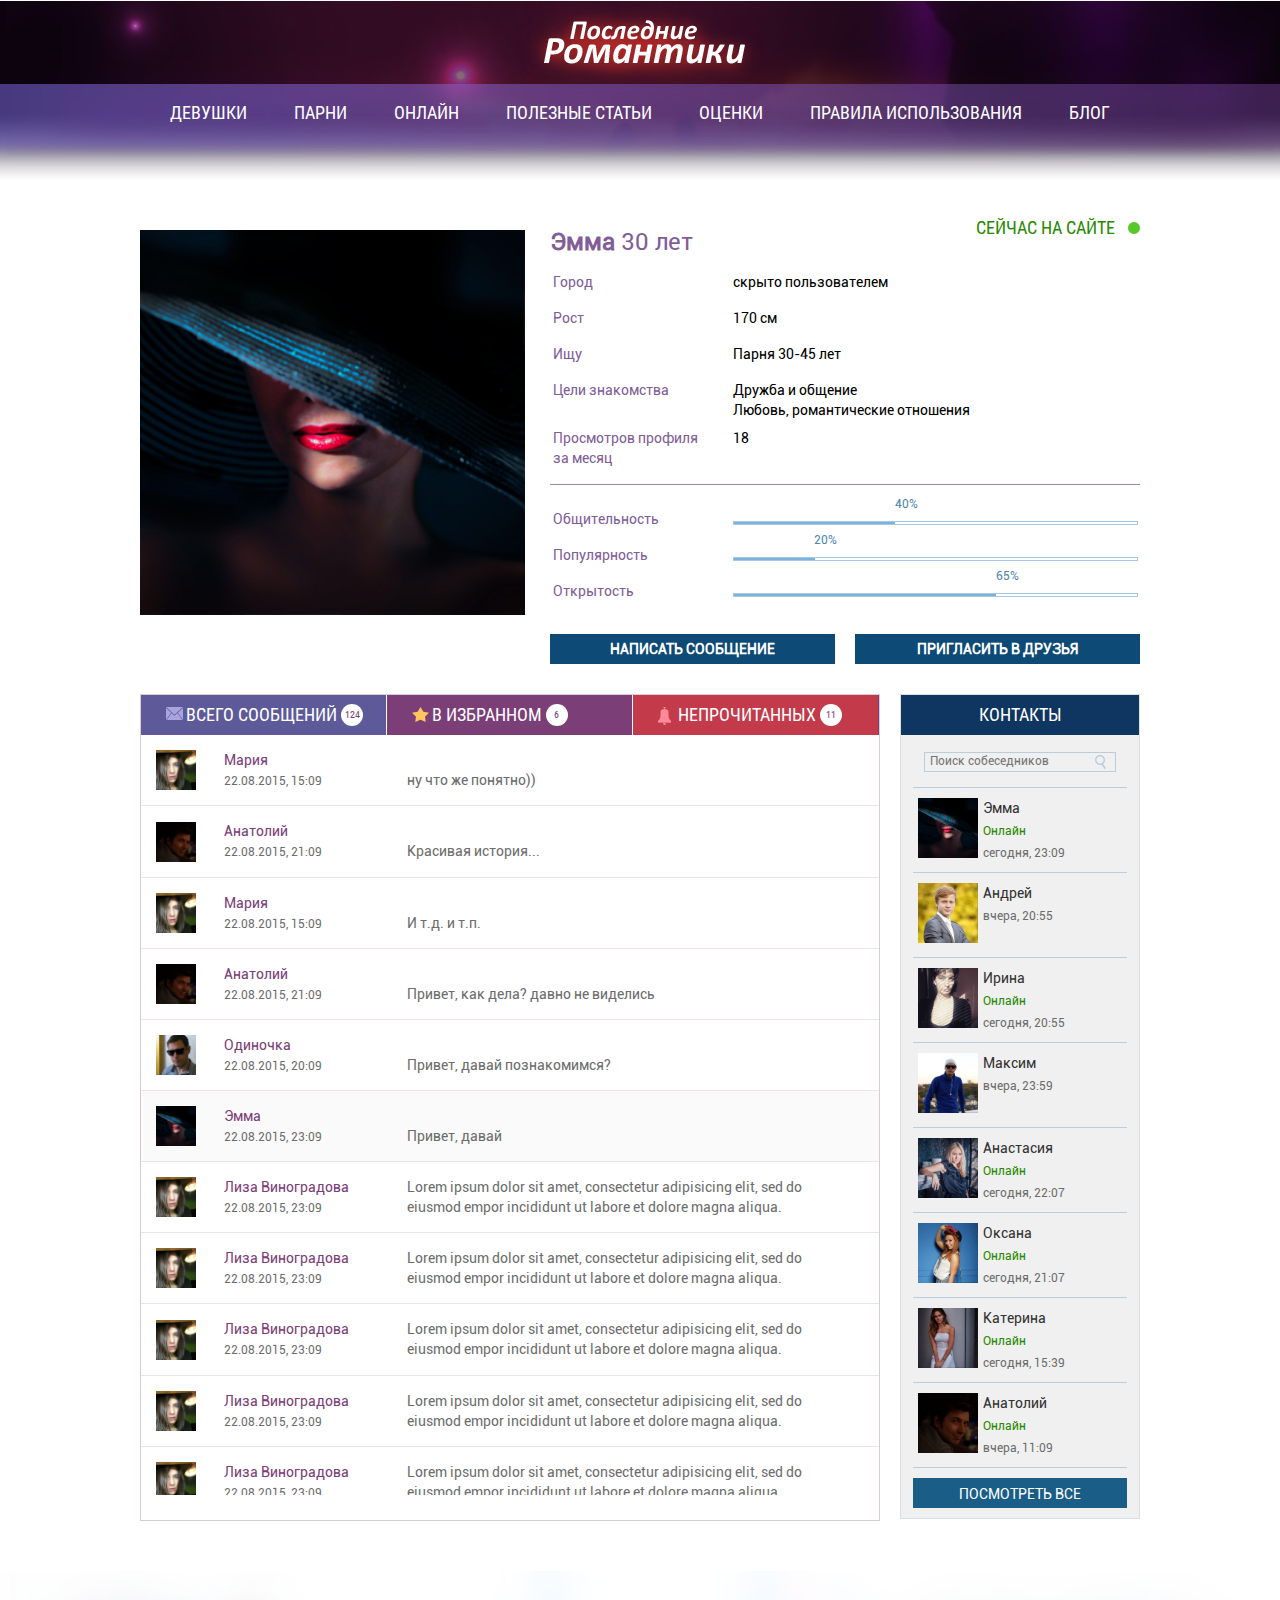
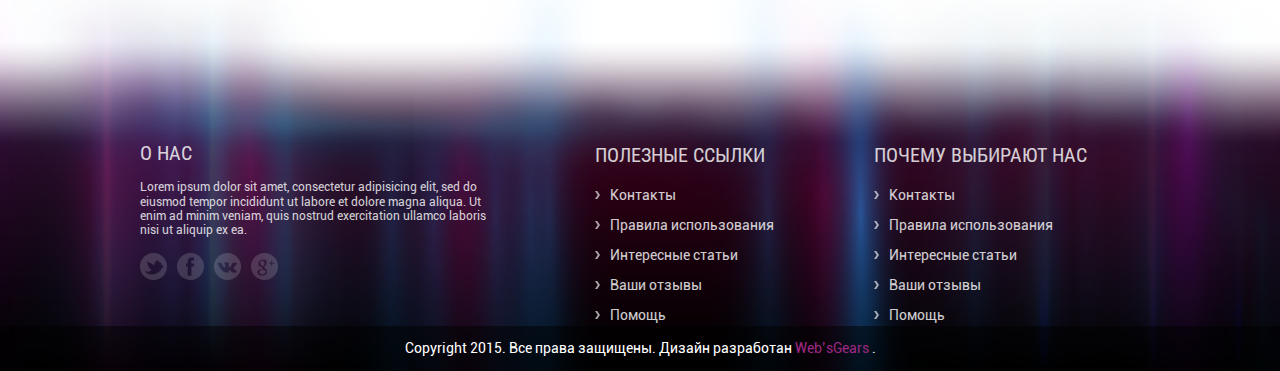
<file: latest-masseges1.html>
<!DOCTYPE html>
<html lang="en">
<head>
	<meta charset="UTF-8">
	<title>Последние Романтики</title>
	 <link rel="shortcut icon" href="img/logo_fav.ico" type="image/x-icon">
	<link rel="stylesheet" href="css/style.css">
	<link rel="stylesheet" href="css/reset.css">
	<link rel="stylesheet" href="css/bootstrap.css">
	<link rel="stylesheet" href="css/adaptive.css">
</head>
<body>
	<!-- HEADER BEGIN -->
		<div class="header mini">
			<!-- container BEGIN -->
			<div class="container ">
			<!-- row BEGIN -->
				<div class="row">
				<!-- logo-mini BEGIN -->
					<div class="logo-mini">
						<a href="#">
						<img src="img/mini-logo.png" alt="">
						</a>
					</div>
				<!-- logo-mini END -->
				<!-- header-menu BEGIN -->
					<div class="header-menu">
						<ul>
							<li><a href="#">девушки</a></li>
							<li><a href="#">парни</a></li>
							<li><a href="#">онлайн</a></li>
							<li><a href="#">полезные статьи</a></li>
							<li><a href="#">оценки</a></li>
							<li><a href="#">правила использования</a></li>
							<li><a href="#">Блог</a></li>
						</ul>
						</div>	
					<!-- header-menu END -->
					</div>
				<!-- row END -->
				</div>
				<!-- container END -->
			</div>
		<!-- HEADER END -->
		<div class="containers clearfix">
			<!-- container BEGIN -->
			<div class="container ">
			<!-- row BEGIN -->
				<div class="row">
					<!-- profile BEGIN -->
					<div class="profile-block">
						<div class="profile-foto">
							<img src="img/photo/photo1.jpg" alt="">
						</div>
						<div class="profile-name">
							Эмма <span>30 лет</span> 
						</div>
						<table>
							<tr>
								<td>Город</td>
								<td>скрыто пользователем</td>
							</tr>
							<tr>
								<td>Рост</td>
								<td>170 см</td>
							</tr>
							<tr>
								<td>Ищу</td>
								<td>Парня 30-45 лет</td>
							</tr>
							<tr>
								<td>Цели знакомства</td>
								<td>Дружба и общение <br> Любовь, романтические отношения</td>
							</tr>
							<tr>
								<td>Просмотров профиля <br> за месяц</td>
								<td>18</td>
							</tr>
						</table>
						<hr>
						<table>
							<tr>
								<td>Общительность</td>
								<td class="line-prof"><p>40%</p><div class="profile-line"></div></td>
							</tr>
							<tr>
								<td>Популярность</td>
								<td class="line-prof n20"><p>20%</p><div class="profile-line"></div></td>
							</tr>
							<tr>
								<td>Открытость</td>
								<td class="line-prof n65"><p>65%</p><div class="profile-line"></div></td>
							</tr>
						</table>
						<a href="#" class="profile-but">написать сообщение</a>
						<a href="#" class="profile-but right">пригласить в друзья</a>
						<!-- <a href="#" class="profile-but">написать сообщение</a> 
						<a href="#" class="profile-but right">пригласить в друзья</a> -->
						<span>сейчас на сайте </span>
					</div>
					<!-- profile END -->
					<!-- profile-chat BEGIN -->
					<div class="profile-chat left">
						<div class="profile-chat-title">
							<p class="all-mass">Всего сообщений <span>124</span></p>
							<p class="fav-mass">в избранном <span>6</span></p>
							<p class="unread-mass">непрочитанных <span>11</span></p>
						</div>
						<!-- chat BEGIN -->
						<div class="chat">
						<!-- chat-mailing BEGIN -->
							<div class="chat-mailing last-mass">
								<div class="last-mass-block">
									<div class="lass-m-profile">
										<img src="img/photo/photo3.jpg" alt="">
									</div>
									<div class="lass-prof-info">
										Мария <br>
										<span>22.08.2015, 15:09</span>
									</div>
									<div class="lass-prof-text">
										ну что же понятно))
									</div>
								</div>
								<div class="last-mass-block">
									<div class="lass-m-profile">
										<img src="img/photo/photo4.jpg" alt="">
									</div>
									<div class="lass-prof-info">
										Анатолий <br>
										<span>22.08.2015, 21:09</span>
									</div>
									<div class="lass-prof-text">
										Красивая история...
									</div>
								</div>
								
								<div class="last-mass-block">
									<div class="lass-m-profile">
										<img src="img/photo/photo3.jpg" alt="">
									</div>
									<div class="lass-prof-info">
										Мария <br>
										<span>22.08.2015, 15:09</span>
									</div>
									<div class="lass-prof-text">
										И т.д. и т.п.
									</div>
								</div>
								<div class="last-mass-block">
									<div class="lass-m-profile">
										<img src="img/photo/photo4.jpg" alt="">
									</div>
									<div class="lass-prof-info">
										Анатолий <br>
										<span>22.08.2015, 21:09</span>
									</div>
									<div class="lass-prof-text">
										Привет, как дела? давно не виделись
									</div>
								</div>
								<div class="last-mass-block">
									<div class="lass-m-profile">
										<img src="img/photo/photo2.jpg" alt="">
									</div>
									<div class="lass-prof-info">
										Одиночка <br>
										<span>22.08.2015, 20:09</span>
									</div>
									<div class="lass-prof-text">
										Привет, давай познакомимся?
									</div>
								</div>
								<div class="last-mass-block for-avtor">
									<div class="lass-m-profile">
										<img src="img/photo/photo1.jpg" alt="">
									</div>
									<div class="lass-prof-info">
										Эмма <br>
										<span>22.08.2015, 23:09</span>
									</div>
									<div class="lass-prof-text">
										Привет, давай
									</div>
								</div>
								<div class="last-mass-block">
									<div class="lass-m-profile">
										<img src="img/photo/photo3.jpg" alt="">
									</div>
									<div class="lass-prof-info">
										Лиза Виноградова <br>
										<span>22.08.2015, 23:09</span>
									</div>
									<div class="lass-prof-text">
										Lorem ipsum dolor sit amet, consectetur adipisicing elit, sed do eiusmod empor incididunt ut labore et dolore magna aliqua. 
									</div>
								</div>
								<div class="last-mass-block">
									<div class="lass-m-profile">
										<img src="img/photo/photo3.jpg" alt="">
									</div>
									<div class="lass-prof-info">
										Лиза Виноградова <br>
										<span>22.08.2015, 23:09</span>
									</div>
									<div class="lass-prof-text">
										Lorem ipsum dolor sit amet, consectetur adipisicing elit, sed do eiusmod empor incididunt ut labore et dolore magna aliqua. 
									</div>
								</div>
								<div class="last-mass-block">
									<div class="lass-m-profile">
										<img src="img/photo/photo3.jpg" alt="">
									</div>
									<div class="lass-prof-info">
										Лиза Виноградова <br>
										<span>22.08.2015, 23:09</span>
									</div>
									<div class="lass-prof-text">
										Lorem ipsum dolor sit amet, consectetur adipisicing elit, sed do eiusmod empor incididunt ut labore et dolore magna aliqua. 
									</div>
								</div>
								<div class="last-mass-block">
									<div class="lass-m-profile">
										<img src="img/photo/photo3.jpg" alt="">
									</div>
									<div class="lass-prof-info">
										Лиза Виноградова <br>
										<span>22.08.2015, 23:09</span>
									</div>
									<div class="lass-prof-text">
										Lorem ipsum dolor sit amet, consectetur adipisicing elit, sed do eiusmod empor incididunt ut labore et dolore magna aliqua. 
									</div>
								</div>
								<div class="last-mass-block">
									<div class="lass-m-profile">
										<img src="img/photo/photo3.jpg" alt="">
									</div>
									<div class="lass-prof-info">
										Лиза Виноградова <br>
										<span>22.08.2015, 23:09</span>
									</div>
									<div class="lass-prof-text">
										Lorem ipsum dolor sit amet, consectetur adipisicing elit, sed do eiusmod empor incididunt ut labore et dolore magna aliqua. 
									</div>
								</div>
								<div class="last-mass-block">
									<div class="lass-m-profile">
										<img src="img/photo/photo3.jpg" alt="">
									</div>
									<div class="lass-prof-info">
										Лиза Виноградова <br>
										<span>22.08.2015, 23:09</span>
									</div>
									<div class="lass-prof-text">
										Lorem ipsum dolor sit amet, consectetur adipisicing elit, sed do eiusmod empor incididunt ut labore et dolore magna aliqua. 
									</div>
								</div>
								<div class="last-mass-block">
									<div class="lass-m-profile">
										<img src="img/photo/photo3.jpg" alt="">
									</div>
									<div class="lass-prof-info">
										Лиза Виноградова <br>
										<span>22.08.2015, 23:09</span>
									</div>
									<div class="lass-prof-text">
										Lorem ipsum dolor sit amet, consectetur adipisicing elit, sed do eiusmod empor incididunt ut labore et dolore magna aliqua. 
									</div>
								</div>
								<div class="last-mass-block">
									<div class="lass-m-profile">
										<img src="img/photo/photo3.jpg" alt="">
									</div>
									<div class="lass-prof-info">
										Лиза Виноградова <br>
										<span>22.08.2015, 23:09</span>
									</div>
									<div class="lass-prof-text">
										Lorem ipsum dolor sit amet, consectetur adipisicing elit, sed do eiusmod empor incididunt ut labore et dolore magna aliqua. 
									</div>
								</div>
								<div class="last-mass-block">
									<div class="lass-m-profile">
										<img src="img/photo/photo3.jpg" alt="">
									</div>
									<div class="lass-prof-info">
										Лиза Виноградова <br>
										<span>22.08.2015, 23:09</span>
									</div>
									<div class="lass-prof-text">
										Lorem ipsum dolor sit amet, consectetur adipisicing elit, sed do eiusmod empor incididunt ut labore et dolore magna aliqua. 
									</div>
								</div>
								<div class="last-mass-block">
									<div class="lass-m-profile">
										<img src="img/photo/photo3.jpg" alt="">
									</div>
									<div class="lass-prof-info">
										Лиза Виноградова <br>
										<span>22.08.2015, 23:09</span>
									</div>
									<div class="lass-prof-text">
										Lorem ipsum dolor sit amet, consectetur adipisicing elit, sed do eiusmod empor incididunt ut labore et dolore magna aliqua. 
									</div>
								</div>
							</div>
						<!-- chat-mailing END -->
						</div>
						<!-- chat END -->
					</div>
					<!-- profile-chat END -->
					<!-- contacts BEGIN -->
					<div class="contacts right">
						<div class="contacts-title">контакты</div>
						<form class='contacts-seatch' action="">
							<input type="seatch" placeholder='Поиск собеседников'>
						</form>
						<div class="contacts-profile">
							<div class="contacts-profile-img left">
								<img src="img/photo/photo1.jpg" alt="">
							</div>
							<div class="contacts-profile-name">
								Эмма
							</div>
							<div class="contacts-profile-active">
								Онлайн
							</div>
							<div class="contacts-profile-time">
								сегодня, 23:09
							</div>
						</div>
						<div class="contacts-profile">
							<div class="contacts-profile-img left">
								<img src="img/photo/photo13.jpg" alt="">
							</div>
							<div class="contacts-profile-name">
								Андрей 
							</div>
							<div class="contacts-profile-time">
								вчера, 20:55
							</div>
						</div>
						<div class="contacts-profile">
							<div class="contacts-profile-img left">
								<img src="img/photo/photo9.jpg" alt="">
							</div>
							<div class="contacts-profile-name">
								Ирина 
							</div>
							<div class="contacts-profile-active">
								Онлайн
							</div>
							<div class="contacts-profile-time">
								сегодня, 20:55
							</div>
						</div>
						<div class="contacts-profile">
							<div class="contacts-profile-img left">
								<img src="img/photo/photo11.jpg" alt="">
							</div>
							<div class="contacts-profile-name">
								Максим
							</div>
							<div class="contacts-profile-time">
								вчера, 23:59
							</div>
						</div>
						<div class="contacts-profile">
							<div class="contacts-profile-img left">
								<img src="img/photo/photo5.jpg" alt="">
							</div>
							<div class="contacts-profile-name">
								Анастасия
							</div>
							<div class="contacts-profile-active">
								Онлайн
							</div>
							<div class="contacts-profile-time">
								сегодня, 22:07
							</div>
						</div>
						<div class="contacts-profile">
							<div class="contacts-profile-img left">
								<img src="img/photo/photo12.jpg" alt="">
							</div>
							<div class="contacts-profile-name">
								Оксана
							</div>
							<div class="contacts-profile-active">
								Онлайн
							</div>
							<div class="contacts-profile-time">
								сегодня, 21:07
							</div>
						</div>
						<div class="contacts-profile">
							<div class="contacts-profile-img left">
								<img src="img/photo/photo10.jpg" alt="">
							</div>
							<div class="contacts-profile-name">
								Катерина
							</div>
							<div class="contacts-profile-active">
								Онлайн
							</div>
							<div class="contacts-profile-time">
								сегодня, 15:39
							</div>
						</div>
						<div class="contacts-profile">
							<div class="contacts-profile-img left">
								<img src="img/photo/photo4.jpg" alt="">
							</div>
							<div class="contacts-profile-name">
								Анатолий
							</div>
							<div class="contacts-profile-active">
								Онлайн
							</div>
							<div class="contacts-profile-time">
								вчера, 11:09
							</div>
						</div>
						<div class="contacts-all">
							<a href="#">посмотреть все</a>
						</div>
					</div>
					<!-- contacts END -->
				</div>
				<!-- row END -->
			</div>
			<!-- container END -->
		</div>
		<!-- container END -->
		<!-- footer BEGIN -->
		<div class="footer">
			<!-- container BEGIN -->
			<div class="container ">
			<!-- row BEGIN -->
				<div class="row">
			<div class="about-us left">
				<div class="about-us-title">
					о нас
				</div>	
				<p>
					Lorem ipsum dolor sit amet, consectetur adipisicing elit, sed do eiusmod tempor incididunt ut labore et dolore magna aliqua. Ut enim ad minim veniam, quis nostrud exercitation ullamco laboris nisi ut aliquip ex ea.
				</p>
				<a href="#"><img src="img/other/soc-icon.png" alt=""></a>
			</div>
			<div class="footer-links left">
				<div class="footer-links-title">
					полезные ссылки
				</div>
				<ul>
					<li><a href="#">Контакты</a></li>
					<li><a href="#">Правила использования</a></li>
					<li><a href="#">Интересные статьи</a></li>
					<li><a href="#">Ваши отзывы</a></li>
					<li><a href="#">Помощь</a></li>
				</ul>
			</div>
			<div class="footer-links left">
				<div class="footer-links-title">
					почему выбирают нас
				</div>
				<ul>
					<li><a href="#">Контакты</a></li>
					<li><a href="#">Правила использования</a></li>
					<li><a href="#">Интересные статьи</a></li>
					<li><a href="#">Ваши отзывы</a></li>
					<li><a href="#">Помощь</a></li>
				</ul>
			</div>
				</div>
				<!-- row END -->
			</div>
			<!-- container END -->
			<div class="copyricht">
				<p>Copyright     2015. Все права защищены. Дизайн разработан <a href="">Web’sGears</a> .</p>
			</div>
		</div>
		<!-- footer END -->


	<script src="js/jquery.min.js"></script>
	<script src="js/main.js"></script>
</body>
</html>
</file>
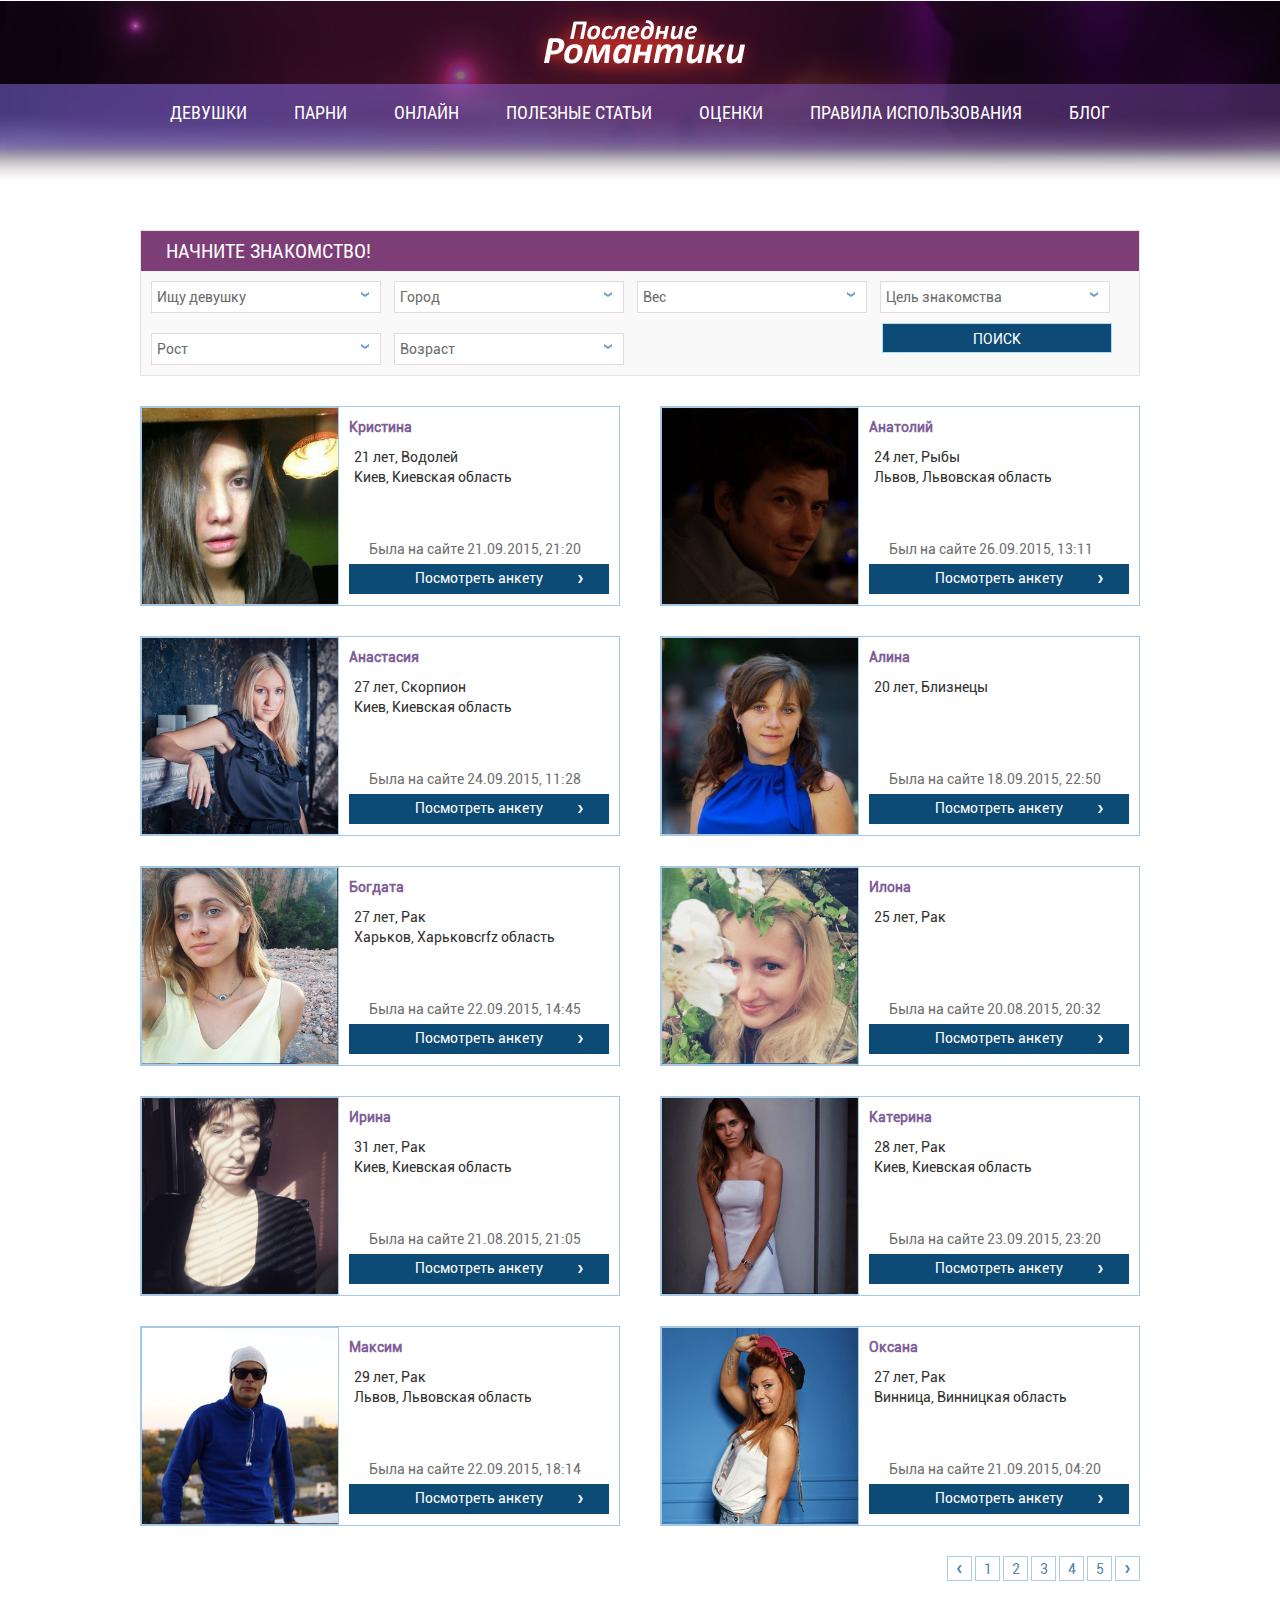
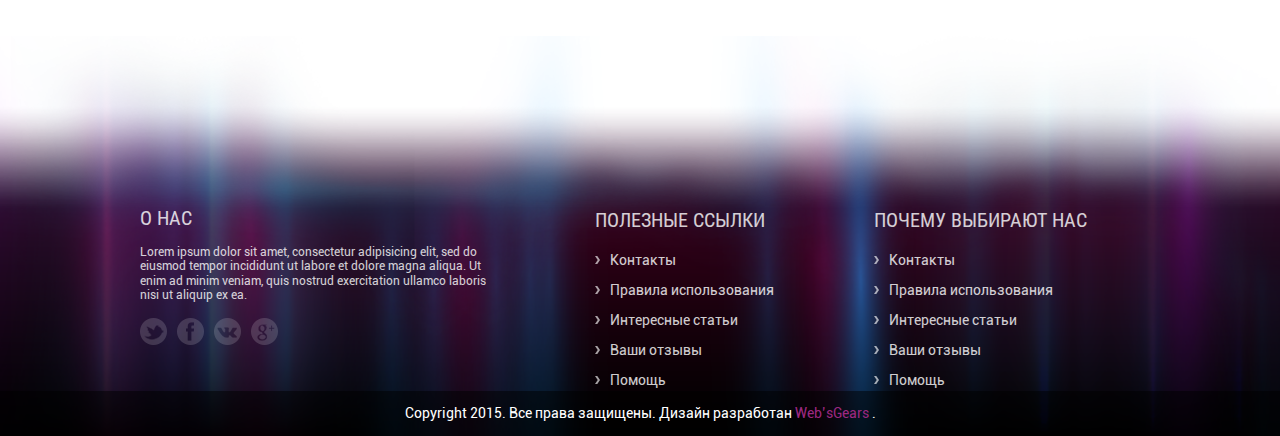
<file: list-of-profiles.html>
<!DOCTYPE html>
<html lang="en">
<head>
	<meta charset="UTF-8">
	<title>Поиск анкет</title>
	<link rel="stylesheet" href="css/style.css">
	<link rel="stylesheet" href="css/reset.css">
	<link rel="stylesheet" href="css/bootstrap.css">
</head>
<body>
	<!-- HEADER BEGIN -->
		<div class="header mini">
			<!-- container BEGIN -->
			<div class="container ">
			<!-- row BEGIN -->
				<div class="row">
				<!-- logo-mini BEGIN -->
					<div class="logo-mini">
						<a href="#">
						<img src="img/mini-logo.png" alt="">
						</a>
					</div>
				<!-- logo-mini END -->
				<!-- header-menu BEGIN -->
					<div class="header-menu">
						<ul>
							<li><a href="#">девушки</a></li>
							<li><a href="#">парни</a></li>
							<li><a href="#">онлайн</a></li>
							<li><a href="#">полезные статьи</a></li>
							<li><a href="#">оценки</a></li>
							<li><a href="#">правила использования</a></li>
							<li><a href="#">Блог</a></li>
						</ul>
						</div>	
					<!-- header-menu END -->
					</div>
				<!-- row END -->
				</div>
				<!-- container END -->
			</div>
		<!-- HEADER END -->
		<div class="containers"><!-- container BEGIN -->
			<div class="container ">
			<!-- row BEGIN -->
				<div class="row">
					<!-- big-filter BEGIN -->
					<div class="big-filter">
						<div class="big-filter-title">
							начните знакомство!
						</div>
						<div class="search-filter-block">
								<div class="search-filter-block-title"> Ищу девушку</div>
								<div class="choice-filter">
									<div class="choice-filter-h">
										<p>Ищу девушку</p>
										<p>Ищу парня</p>
									</div>
								</div>
							</div>
							<div class="search-filter-block">
								<div class="search-filter-block-title"> Город</div>
								<div class="choice-filter">
									<div class="choice-filter-h">
										<p>Киев</p>
										<p>Житомир</p>
										<p>Львов</p>
										<p>Тернополь</p>
										<p>Винница</p>
										<p>Хмельницкий</p>
										<p>Чернигов</p>
										<p>Запорожье</p>
										<p>Одесса</p>
										<p>Ровно</p>
										<p>Харьков</p>
										<p>Херсон</p>
										<p>Кировоград</p>
										<p>Сумы</p>
										<p>Луцк</p>
										<p>Днепропетровск</p>
										<p>Ужгород</p>
										<p>Донецк</p>
										<p>Луганск</p>
										<p>Полтава</p>
										<p>Ивано-Франковск</p>
										<p>Черкассы</p>
										<p>Черновцы</p>
										<p>Полтава</p>
										<p>Ивано-Франковск</p>
									</div>
								</div>
							</div>
							<div class="search-filter-block">
								<div class="search-filter-block-title"> Вес</div>
								<div class="choice-filter">
									<div class="choice-filter-h">
										<span>от</span> <input type="text"> кг <br>
										<span>до</span> <input type="text"> кг <br>	
									</div>
								</div>
							</div>
							<div class="search-filter-block">
								<div class="search-filter-block-title"> Цель знакомства</div>
								<div class="choice-filter">
									<div class="choice-filter-h">
										<p>Любовь и Отношения</p>
										<p>Романтические отношения</p>
										<p>Дружба и Общение</p>
										<p>Совместные прогулки</p>
									</div>
								</div>
							</div>
							<div class="search-filter-block">
								<div class="search-filter-block-title"> Рост</div>
								<div class="choice-filter">
									<div class="choice-filter-h">
										<span>от</span> <input type="text"> см <br>
										<span>до</span> <input type="text"> см
									</div>
								</div>
							</div>
							<div class="search-filter-block">
								<div class="search-filter-block-title"> Возраст</div>
								<div class="choice-filter">
									<div class="choice-filter-h">
										<span>от</span> <input type="text"> лет <br>
										<span>до</span> <input type="text"> лет
									</div>
								</div>
							</div>
							<input type="submit" value="Поиск">
					</div>
					<div class="profiles-user">
						<div class="profiles-user-block left">
							<div class="profiles-user-img left">
								<img src="img/photo/photo3.jpg" alt="">
							</div>
							<div class="profiles-user-name">
								<b>Кристина </b>
								<p>21 лет, Водолей <br>
								Киев, Киевская область</p>
							</div>
							<span>Была на сайте 21.09.2015, 21:20</span>
							<a href="#">Посмотреть анкету</a>
						</div>
						<div class="profiles-user-block left">
							<div class="profiles-user-img left">
								<img src="img/photo/photo4.jpg" alt="">
							</div>
							<div class="profiles-user-name">
								<b>Анатолий </b>
								<p>24 лет, Рыбы <br>
								Львов, Львовская область</p>
							</div>
							<span>Был на сайте 26.09.2015, 13:11</span>
							<a href="#">Посмотреть анкету</a>
						</div>
						<div class="profiles-user-block left">
							<div class="profiles-user-img left">
								<img src="img/photo/photo5.jpg" alt="">
							</div>
							<div class="profiles-user-name">
							<b>Анастасия </b>
								<p>27 лет, Скорпион <br>
								Киев, Киевская область</p>
							</div>
								<span>Была на сайте 24.09.2015, 11:28</span>
							<a href="#">Посмотреть анкету</a>
						</div>
						<div class="profiles-user-block left">
							<div class="profiles-user-img left">
								<img src="img/photo/photo6.jpg" alt="">
							</div>
							<div class="profiles-user-name">
								<b>Алина </b>
								<p>20 лет, Близнецы <br>
								</p>
							</div>
							<span>Была на сайте 18.09.2015, 22:50</span>
							<a href="#">Посмотреть анкету</a>
						</div>
						<div class="profiles-user-block left">
							<div class="profiles-user-img left">
								<img src="img/photo/photo7.jpg" alt="">
							</div>
							<div class="profiles-user-name">
								<b>Богдата </b>
								<p>27 лет, Рак <br>
								Харьков, Харьковcrfz область</p>
							</div>
							<span>Была на сайте 22.09.2015, 14:45</span>
							<a href="#">Посмотреть анкету</a>
						</div>
						<div class="profiles-user-block left">
							<div class="profiles-user-img left">
								<img src="img/photo/photo8.jpg" alt="">
							</div>
							<div class="profiles-user-name">
								<b>Илона </b>
								<p>25 лет, Рак <br></p>
							</div>
							<span>Была на сайте 20.08.2015, 20:32</span>
							<a href="#">Посмотреть анкету</a>
						</div>
						<div class="profiles-user-block left">
							<div class="profiles-user-img left">
								<img src="img/photo/photo9.jpg" alt="">
							</div>
							
							<div class="profiles-user-name">
								<b>Ирина </b>
								<p>31 лет, Рак <br>
								Киев, Киевcкая область</p>
							</div>
							<span>Была на сайте 21.08.2015, 21:05</span>
							<a href="#">Посмотреть анкету</a>
						</div>
						<div class="profiles-user-block left">
							<div class="profiles-user-img left">
								<img src="img/photo/photo10.jpg" alt="">
							</div>
							
							<div class="profiles-user-name">
								<b>Катерина </b>
								<p>28 лет, Рак <br>
								Киев, Киевcкая область</p>
							</div>
							<span>Была на сайте 23.09.2015, 23:20</span>
							<a href="#">Посмотреть анкету</a>
						</div>
						<div class="profiles-user-block left">
							<div class="profiles-user-img left">
								<img src="img/photo/photo11.jpg" alt="">
							</div>
							
							<div class="profiles-user-name">
								<b>Максим </b>
								<p>29 лет, Рак <br>
								Львов, Львовская область</p>
							</div>
							<span>Была на сайте 22.09.2015, 18:14</span>
							<a href="#">Посмотреть анкету</a>
						</div>
						<div class="profiles-user-block left">
							<div class="profiles-user-img left">
								<img src="img/photo/photo12.jpg" alt="">
							</div>
							
							<div class="profiles-user-name">
								<b>Оксана </b>
								<p>27 лет, Рак <br>
								Винница, Винницкая область</p>
							</div>
							<span>Была на сайте 21.09.2015, 04:20</span>
							<a href="#">Посмотреть анкету</a>
						</div>

						<div class="pagination">
							<ul>
								<li><a href="#"> </a></li>
								<li><a href="#">1</a></li>
								<li><a href="#">2</a></li>
								<li><a href="#">3</a></li>
								<li><a href="#">4</a></li>
								<li><a href="#">5</a></li>
								<li><a href="#"></a></li>
							</ul>
						</div>
					</div>
				</div>
				<!-- row END -->
				</div>
				<!-- container END -->
		</div>
		<!-- containers END -->
		<div class="clearfix"></div>
		<!-- footer BEGIN -->
		<div class="footer">
			<!-- container BEGIN -->
			<div class="container ">
			<!-- row BEGIN -->
				<div class="row">
			<div class="about-us left">
				<div class="about-us-title">
					о нас
				</div>	
				<p>
					Lorem ipsum dolor sit amet, consectetur adipisicing elit, sed do eiusmod tempor incididunt ut labore et dolore magna aliqua. Ut enim ad minim veniam, quis nostrud exercitation ullamco laboris nisi ut aliquip ex ea.
				</p>
				<a href="#"><img src="img/other/soc-icon.png" alt=""></a>
			</div>
			<div class="footer-links left">
				<div class="footer-links-title">
					полезные ссылки
				</div>
				<ul>
					<li><a href="#">Контакты</a></li>
					<li><a href="#">Правила использования</a></li>
					<li><a href="#">Интересные статьи</a></li>
					<li><a href="#">Ваши отзывы</a></li>
					<li><a href="#">Помощь</a></li>
				</ul>
			</div>
			<div class="footer-links left">
				<div class="footer-links-title">
					почему выбирают нас
				</div>
				<ul>
					<li><a href="#">Контакты</a></li>
					<li><a href="#">Правила использования</a></li>
					<li><a href="#">Интересные статьи</a></li>
					<li><a href="#">Ваши отзывы</a></li>
					<li><a href="#">Помощь</a></li>
				</ul>
			</div>
				</div>
				<!-- row END -->
			</div>
			<!-- container END -->
			<div class="copyricht">
				<p>Copyright     2015. Все права защищены. Дизайн разработан <a href="">Web’sGears</a> .</p>
			</div>
		</div>
		<!-- footer END -->


	<script src="js/jquery.min.js"></script>
	<script src="js/main.js"></script>
</body>
</html>
</file>
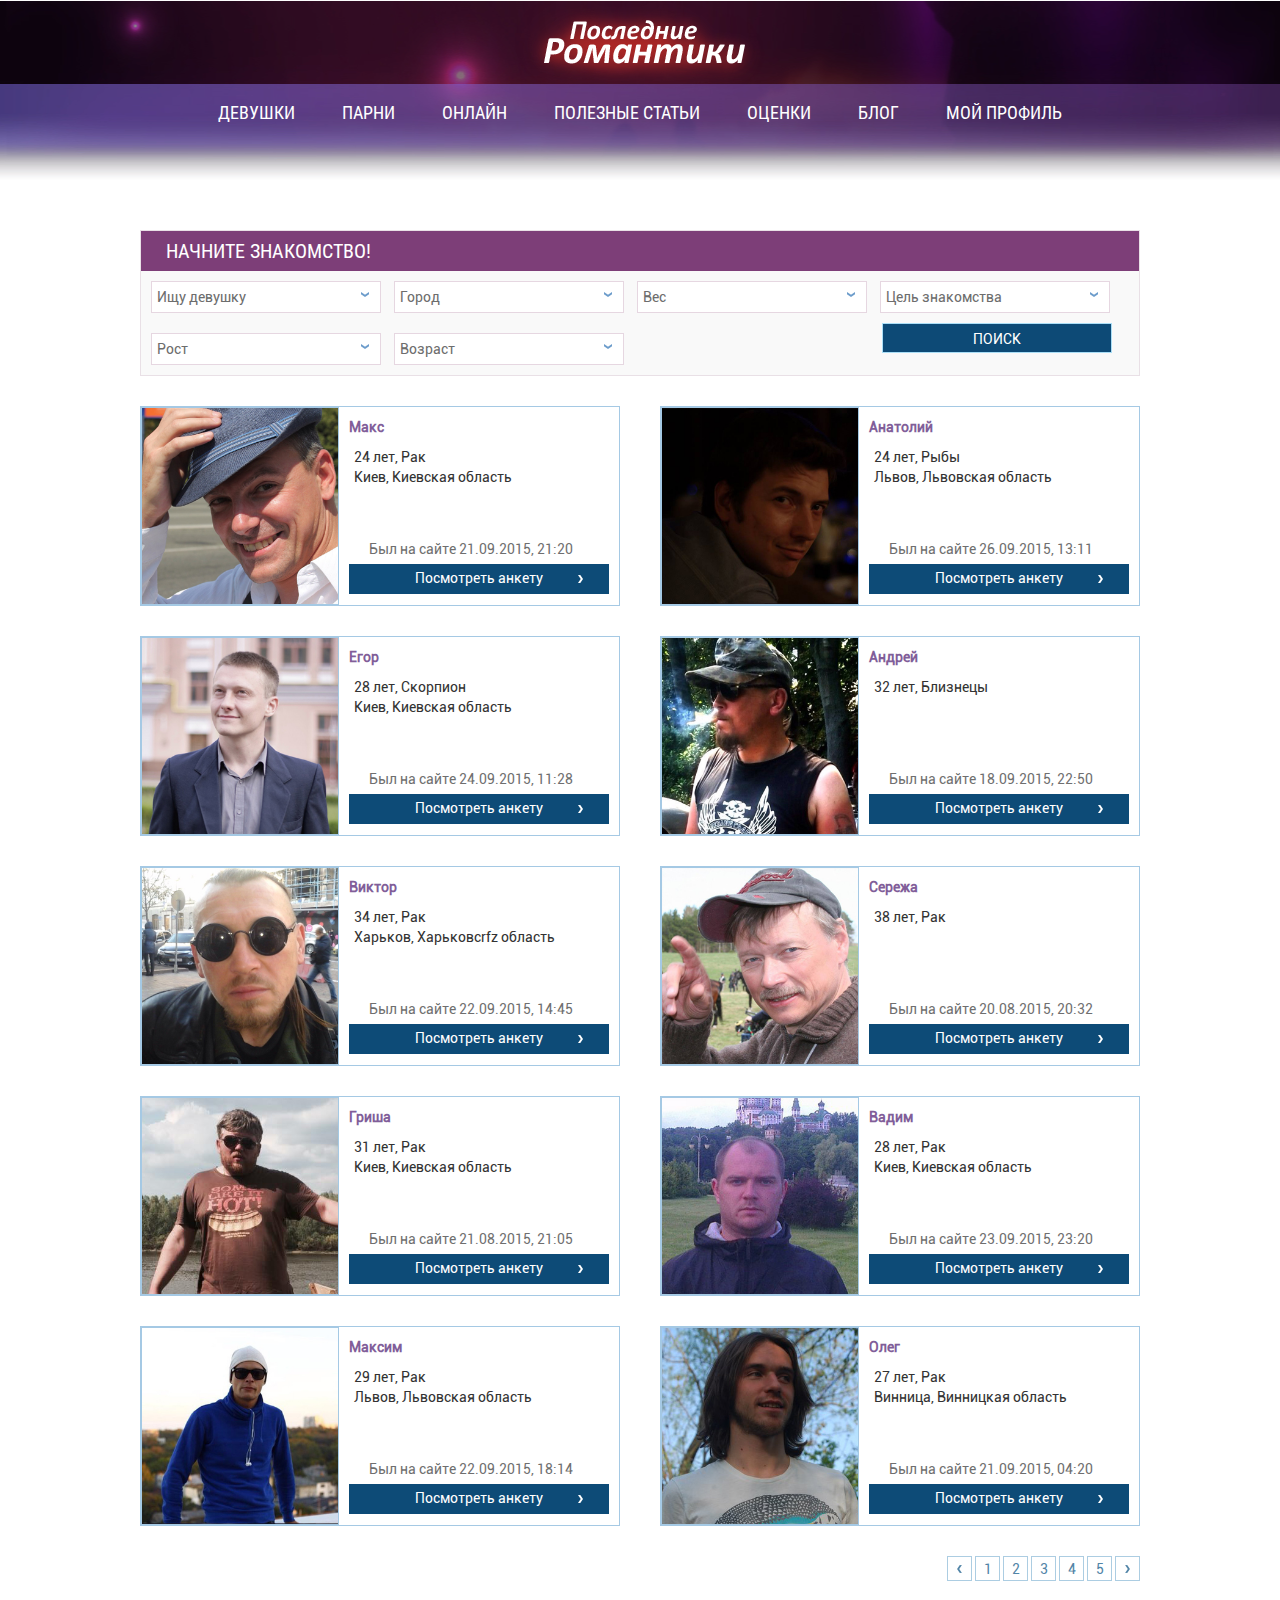
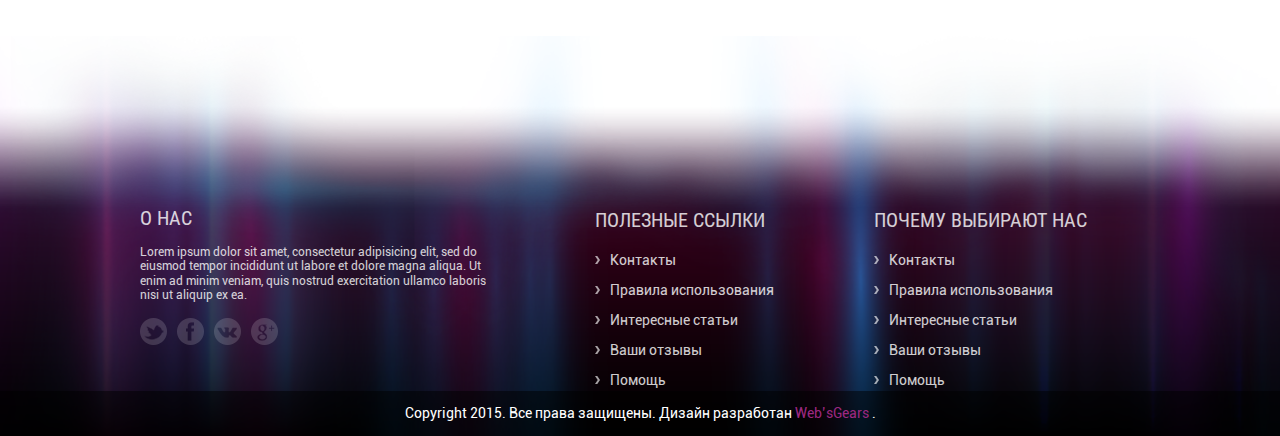
<file: man.html>
<!DOCTYPE html>
<html lang="en">
<head>
	<meta charset="UTF-8">
	<title>Поиск анкет</title>
	 <link rel="shortcut icon" href="img/logo_fav.ico" type="image/x-icon">
	<link rel="stylesheet" href="css/style.css">
	<link rel="stylesheet" href="css/reset.css">
	<link rel="stylesheet" href="css/bootstrap.css">
</head>
<body>
	<!-- HEADER BEGIN -->
		<div class="header mini">
			<!-- container BEGIN -->
			<div class="container ">
			<!-- row BEGIN -->
				<div class="row">
				<!-- logo-mini BEGIN -->
					<div class="logo-mini">
						<a href="#">
						<img src="img/mini-logo.png" alt="">
						</a>
					</div>
				<!-- logo-mini END -->
				<!-- header-menu BEGIN -->
					<div class="header-menu">
						<ul>
							<li><a href="#">девушки</a></li>
							<li><a href="#">парни</a></li>
							<li><a href="#">онлайн</a></li>
							<li><a href="#">полезные статьи</a></li>
							<li><a href="#">оценки</a></li>
							<li><a href="#">Блог</a></li>
							<li><a href="#">МОЙ ПРОФИЛЬ</a></li>
						</ul>
						</div>	
					<!-- header-menu END -->
					</div>
				<!-- row END -->
				</div>
				<!-- container END -->
			</div>
		<!-- HEADER END -->
		<div class="containers"><!-- container BEGIN -->
			<div class="container ">
			<!-- row BEGIN -->
				<div class="row">
					<!-- big-filter BEGIN -->
					<div class="big-filter">
						<div class="big-filter-title">
							начните знакомство!
						</div>
						<div class="search-filter-block">
								<div class="search-filter-block-title"> Ищу девушку</div>
								<div class="choice-filter">
									<div class="choice-filter-h">
										<p>Ищу девушку</p>
										<p>Ищу парня</p>
									</div>
								</div>
							</div>
							<div class="search-filter-block">
								<div class="search-filter-block-title"> Город</div>
								<div class="choice-filter">
									<div class="choice-filter-h">
										<p>Киев</p>
										<p>Житомир</p>
										<p>Львов</p>
										<p>Тернополь</p>
										<p>Винница</p>
										<p>Хмельницкий</p>
										<p>Чернигов</p>
										<p>Запорожье</p>
										<p>Одесса</p>
										<p>Ровно</p>
										<p>Харьков</p>
										<p>Херсон</p>
										<p>Кировоград</p>
										<p>Сумы</p>
										<p>Луцк</p>
										<p>Днепропетровск</p>
										<p>Ужгород</p>
										<p>Донецк</p>
										<p>Луганск</p>
										<p>Полтава</p>
										<p>Ивано-Франковск</p>
										<p>Черкассы</p>
										<p>Черновцы</p>
										<p>Полтава</p>
										<p>Ивано-Франковск</p>
									</div>
								</div>
							</div>
							<div class="search-filter-block">
								<div class="search-filter-block-title"> Вес</div>
								<div class="choice-filter">
									<div class="choice-filter-h">
										<span>от</span> <input type="text"> кг <br>
										<span>до</span> <input type="text"> кг <br>	
									</div>
								</div>
							</div>
							<div class="search-filter-block">
								<div class="search-filter-block-title"> Цель знакомства</div>
								<div class="choice-filter">
									<div class="choice-filter-h">
										<p>Любовь и Отношения</p>
										<p>Романтические отношения</p>
										<p>Дружба и Общение</p>
										<p>Совместные прогулки</p>
									</div>
								</div>
							</div>
							<div class="search-filter-block">
								<div class="search-filter-block-title"> Рост</div>
								<div class="choice-filter">
									<div class="choice-filter-h">
										<span>от</span> <input type="text"> см <br>
										<span>до</span> <input type="text"> см
									</div>
								</div>
							</div>
							<div class="search-filter-block">
								<div class="search-filter-block-title"> Возраст</div>
								<div class="choice-filter">
									<div class="choice-filter-h">
										<span>от</span> <input type="text"> лет <br>
										<span>до</span> <input type="text"> лет
									</div>
								</div>
							</div>
							<input type="submit" value="Поиск">
					</div>
					<div class="profiles-user">
						<div class="profiles-user-block left">
							<div class="profiles-user-img left">
								<img src="img/photo/photo26.jpg" alt="">
							</div>
							<div class="profiles-user-name">
								<b> Макс</b>
								<p>24 лет, Рак <br>
								Киев, Киевская область</p>
							</div>
							<span>Был на сайте 21.09.2015, 21:20</span>
							<a href="#">Посмотреть анкету</a>
						</div>
						<div class="profiles-user-block left">
							<div class="profiles-user-img left">
								<img src="img/photo/photo4.jpg" alt="">
							</div>
							<div class="profiles-user-name">
								<b>Анатолий </b>
								<p>24 лет, Рыбы <br>
								Львов, Львовская область</p>
							</div>
							<span>Был на сайте 26.09.2015, 13:11</span>
							<a href="#">Посмотреть анкету</a>
						</div>
						<div class="profiles-user-block left">
							<div class="profiles-user-img left">
								<img src="img/photo/photo24.jpg" alt="">
							</div>
							<div class="profiles-user-name">
							<b>Егор </b>
								<p>28 лет, Скорпион <br>
								Киев, Киевская область</p>
							</div>
								<span>Был на сайте 24.09.2015, 11:28</span>
							<a href="#">Посмотреть анкету</a>
						</div>
						<div class="profiles-user-block left">
							<div class="profiles-user-img left">
								<img src="img/photo/photo22.jpg" alt="">
							</div>
							<div class="profiles-user-name">
								<b>Андрей </b>
								<p>32 лет, Близнецы <br>
								</p>
							</div>
							<span>Был на сайте 18.09.2015, 22:50</span>
							<a href="#">Посмотреть анкету</a>
						</div>
						<div class="profiles-user-block left">
							<div class="profiles-user-img left">
								<img src="img/photo/photo21.jpg" alt="">
							</div>
							<div class="profiles-user-name">
								<b>Виктор </b>
								<p>34 лет, Рак <br>
								Харьков, Харьковcrfz область</p>
							</div>
							<span>Был на сайте 22.09.2015, 14:45</span>
							<a href="#">Посмотреть анкету</a>
						</div>
						<div class="profiles-user-block left">
							<div class="profiles-user-img left">
								<img src="img/photo/photo19.jpg" alt="">
							</div>
							<div class="profiles-user-name">
								<b>Сережа </b>
								<p>38 лет, Рак <br></p>
							</div>
							<span>Был на сайте 20.08.2015, 20:32</span>
							<a href="#">Посмотреть анкету</a>
						</div>
						<div class="profiles-user-block left">
							<div class="profiles-user-img left">
								<img src="img/photo/photo18.jpg" alt="">
							</div>
							
							<div class="profiles-user-name">
								<b>Гриша </b>
								<p>31 лет, Рак <br>
								Киев, Киевcкая область</p>
							</div>
							<span>Был на сайте 21.08.2015, 21:05</span>
							<a href="#">Посмотреть анкету</a>
						</div>
						<div class="profiles-user-block left">
							<div class="profiles-user-img left">
								<img src="img/photo/photo17.jpg" alt="">
							</div>
							
							<div class="profiles-user-name">
								<b>Вадим </b>
								<p>28 лет, Рак <br>
								Киев, Киевcкая область</p>
							</div>
							<span>Был на сайте 23.09.2015, 23:20</span>
							<a href="#">Посмотреть анкету</a>
						</div>
						<div class="profiles-user-block left">
							<div class="profiles-user-img left">
								<img src="img/photo/photo11.jpg" alt="">
							</div>
							
							<div class="profiles-user-name">
								<b>Максим </b>
								<p>29 лет, Рак <br>
								Львов, Львовская область</p>
							</div>
							<span>Был на сайте 22.09.2015, 18:14</span>
							<a href="#">Посмотреть анкету</a>
						</div>
						<div class="profiles-user-block left">
							<div class="profiles-user-img left">
								<img src="img/photo/photo16.jpg" alt="">
							</div>
							
							<div class="profiles-user-name">
								<b>Олег	 </b>
								<p>27 лет, Рак <br>
								Винница, Винницкая область</p>
							</div>
							<span>Был на сайте 21.09.2015, 04:20</span>
							<a href="#">Посмотреть анкету</a>
						</div>

						<div class="pagination">
							<ul>
								<li><a href="#"> </a></li>
								<li><a href="#">1</a></li>
								<li><a href="#">2</a></li>
								<li><a href="#">3</a></li>
								<li><a href="#">4</a></li>
								<li><a href="#">5</a></li>
								<li><a href="#"></a></li>
							</ul>
						</div>
					</div>
				</div>
				<!-- row END -->
				</div>
				<!-- container END -->
		</div>
		<!-- containers END -->
		<div class="clearfix"></div>
		<!-- footer BEGIN -->
		<div class="footer">
			<!-- container BEGIN -->
			<div class="container ">
			<!-- row BEGIN -->
				<div class="row">
			<div class="about-us left">
				<div class="about-us-title">
					о нас
				</div>	
				<p>
					Lorem ipsum dolor sit amet, consectetur adipisicing elit, sed do eiusmod tempor incididunt ut labore et dolore magna aliqua. Ut enim ad minim veniam, quis nostrud exercitation ullamco laboris nisi ut aliquip ex ea.
				</p>
				<a href="#"><img src="img/other/soc-icon.png" alt=""></a>
			</div>
			<div class="footer-links left">
				<div class="footer-links-title">
					полезные ссылки
				</div>
				<ul>
					<li><a href="#">Контакты</a></li>
					<li><a href="#">Правила использования</a></li>
					<li><a href="#">Интересные статьи</a></li>
					<li><a href="#">Ваши отзывы</a></li>
					<li><a href="#">Помощь</a></li>
				</ul>
			</div>
			<div class="footer-links left">
				<div class="footer-links-title">
					почему выбирают нас
				</div>
				<ul>
					<li><a href="#">Контакты</a></li>
					<li><a href="#">Правила использования</a></li>
					<li><a href="#">Интересные статьи</a></li>
					<li><a href="#">Ваши отзывы</a></li>
					<li><a href="#">Помощь</a></li>
				</ul>
			</div>
				</div>
				<!-- row END -->
			</div>
			<!-- container END -->
			<div class="copyricht">
				<p>Copyright     2015. Все права защищены. Дизайн разработан <a href="">Web’sGears</a> .</p>
			</div>
		</div>
		<!-- footer END -->


	<script src="js/jquery.min.js"></script>
	<script src="js/main.js"></script>
</body>
</html>
</file>
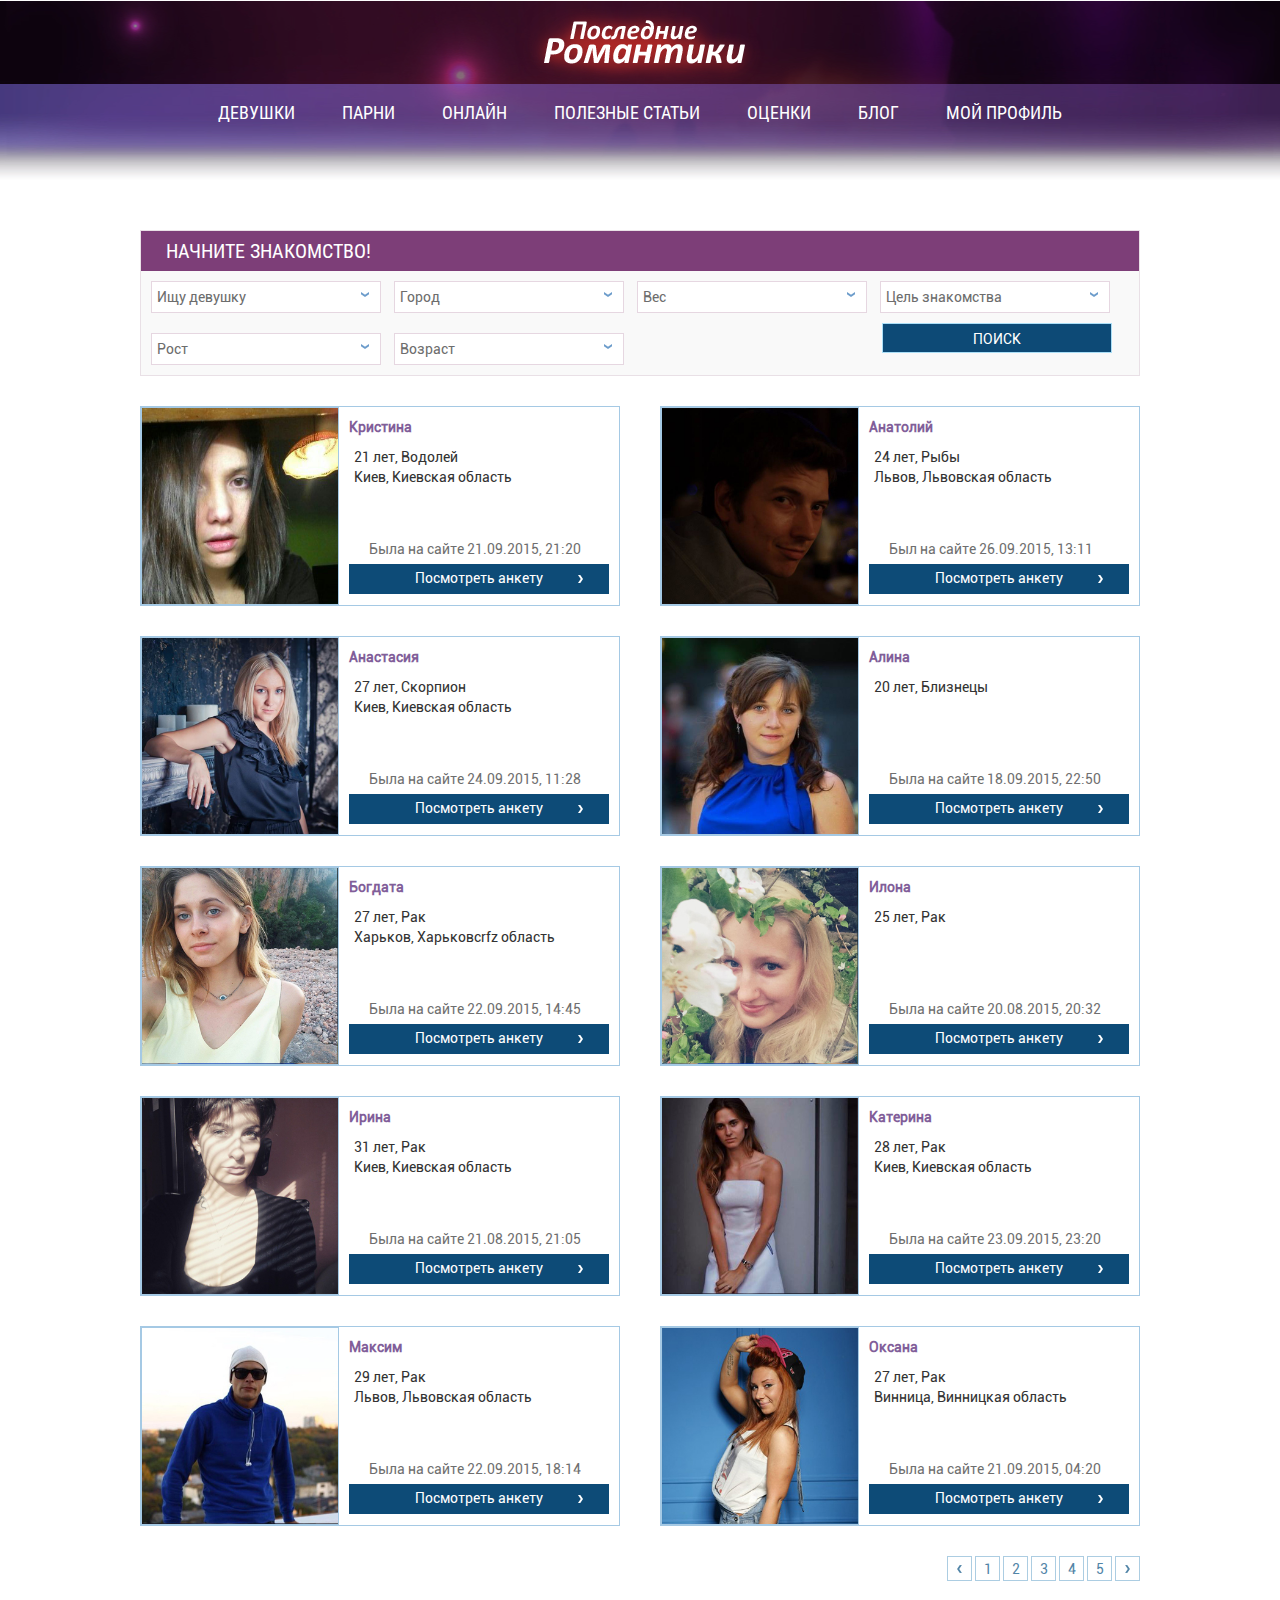
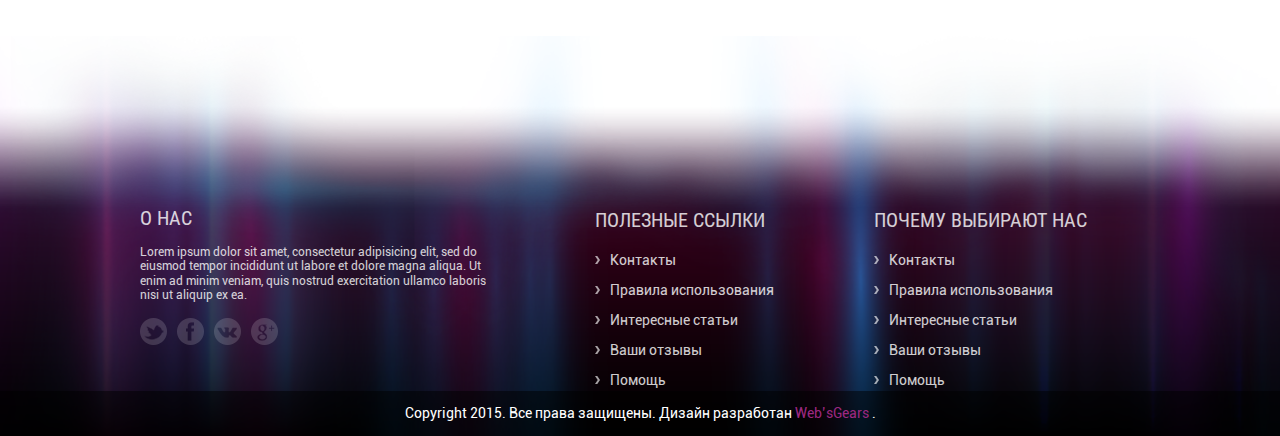
<file: online.html>
<!DOCTYPE html>
<html lang="en">
<head>
	<meta charset="UTF-8">
	<title>Поиск анкет</title>
	 <link rel="shortcut icon" href="img/logo_fav.ico" type="image/x-icon">
	<link rel="stylesheet" href="css/style.css">
	<link rel="stylesheet" href="css/reset.css">
	<link rel="stylesheet" href="css/bootstrap.css">
</head>
<body>
	<!-- HEADER BEGIN -->
		<div class="header mini">
			<!-- container BEGIN -->
			<div class="container ">
			<!-- row BEGIN -->
				<div class="row">
				<!-- logo-mini BEGIN -->
					<div class="logo-mini">
						<a href="#">
						<img src="img/mini-logo.png" alt="">
						</a>
					</div>
				<!-- logo-mini END -->
				<!-- header-menu BEGIN -->
					<div class="header-menu">
						<ul>
							<li><a href="#">девушки</a></li>
							<li><a href="#">парни</a></li>
							<li><a href="#">онлайн</a></li>
							<li><a href="#">полезные статьи</a></li>
							<li><a href="#">оценки</a></li>
							<li><a href="#">Блог</a></li>
							<li><a href="#">МОЙ ПРОФИЛЬ</a></li>
						</ul>
						</div>	
					<!-- header-menu END -->
					</div>
				<!-- row END -->
				</div>
				<!-- container END -->
			</div>
		<!-- HEADER END -->
		<div class="containers"><!-- container BEGIN -->
			<div class="container ">
			<!-- row BEGIN -->
				<div class="row">
					<!-- big-filter BEGIN -->
					<div class="big-filter">
						<div class="big-filter-title">
							начните знакомство!
						</div>
						<div class="search-filter-block">
								<div class="search-filter-block-title"> Ищу девушку</div>
								<div class="choice-filter">
									<div class="choice-filter-h">
										<p>Ищу девушку</p>
										<p>Ищу парня</p>
									</div>
								</div>
							</div>
							<div class="search-filter-block">
								<div class="search-filter-block-title"> Город</div>
								<div class="choice-filter">
									<div class="choice-filter-h">
										<p>Киев</p>
										<p>Житомир</p>
										<p>Львов</p>
										<p>Тернополь</p>
										<p>Винница</p>
										<p>Хмельницкий</p>
										<p>Чернигов</p>
										<p>Запорожье</p>
										<p>Одесса</p>
										<p>Ровно</p>
										<p>Харьков</p>
										<p>Херсон</p>
										<p>Кировоград</p>
										<p>Сумы</p>
										<p>Луцк</p>
										<p>Днепропетровск</p>
										<p>Ужгород</p>
										<p>Донецк</p>
										<p>Луганск</p>
										<p>Полтава</p>
										<p>Ивано-Франковск</p>
										<p>Черкассы</p>
										<p>Черновцы</p>
										<p>Полтава</p>
										<p>Ивано-Франковск</p>
									</div>
								</div>
							</div>
							<div class="search-filter-block">
								<div class="search-filter-block-title"> Вес</div>
								<div class="choice-filter">
									<div class="choice-filter-h">
										<span>от</span> <input type="text"> кг <br>
										<span>до</span> <input type="text"> кг <br>	
									</div>
								</div>
							</div>
							<div class="search-filter-block">
								<div class="search-filter-block-title"> Цель знакомства</div>
								<div class="choice-filter">
									<div class="choice-filter-h">
										<p>Любовь и Отношения</p>
										<p>Романтические отношения</p>
										<p>Дружба и Общение</p>
										<p>Совместные прогулки</p>
									</div>
								</div>
							</div>
							<div class="search-filter-block">
								<div class="search-filter-block-title"> Рост</div>
								<div class="choice-filter">
									<div class="choice-filter-h">
										<span>от</span> <input type="text"> см <br>
										<span>до</span> <input type="text"> см
									</div>
								</div>
							</div>
							<div class="search-filter-block">
								<div class="search-filter-block-title"> Возраст</div>
								<div class="choice-filter">
									<div class="choice-filter-h">
										<span>от</span> <input type="text"> лет <br>
										<span>до</span> <input type="text"> лет
									</div>
								</div>
							</div>
							<input type="submit" value="Поиск">
					</div>
					<div class="profiles-user">
						<div class="profiles-user-block left">
							<div class="profiles-user-img left">
								<img src="img/photo/photo3.jpg" alt="">
							</div>
							<div class="profiles-user-name">
								<b>Кристина </b>
								<p>21 лет, Водолей <br>
								Киев, Киевская область</p>
							</div>
							<span>Была на сайте 21.09.2015, 21:20</span>
							<a href="#">Посмотреть анкету</a>
						</div>
						<div class="profiles-user-block left">
							<div class="profiles-user-img left">
								<img src="img/photo/photo4.jpg" alt="">
							</div>
							<div class="profiles-user-name">
								<b>Анатолий </b>
								<p>24 лет, Рыбы <br>
								Львов, Львовская область</p>
							</div>
							<span>Был на сайте 26.09.2015, 13:11</span>
							<a href="#">Посмотреть анкету</a>
						</div>
						<div class="profiles-user-block left">
							<div class="profiles-user-img left">
								<img src="img/photo/photo5.jpg" alt="">
							</div>
							<div class="profiles-user-name">
							<b>Анастасия </b>
								<p>27 лет, Скорпион <br>
								Киев, Киевская область</p>
							</div>
								<span>Была на сайте 24.09.2015, 11:28</span>
							<a href="#">Посмотреть анкету</a>
						</div>
						<div class="profiles-user-block left">
							<div class="profiles-user-img left">
								<img src="img/photo/photo6.jpg" alt="">
							</div>
							<div class="profiles-user-name">
								<b>Алина </b>
								<p>20 лет, Близнецы <br>
								</p>
							</div>
							<span>Была на сайте 18.09.2015, 22:50</span>
							<a href="#">Посмотреть анкету</a>
						</div>
						<div class="profiles-user-block left">
							<div class="profiles-user-img left">
								<img src="img/photo/photo7.jpg" alt="">
							</div>
							<div class="profiles-user-name">
								<b>Богдата </b>
								<p>27 лет, Рак <br>
								Харьков, Харьковcrfz область</p>
							</div>
							<span>Была на сайте 22.09.2015, 14:45</span>
							<a href="#">Посмотреть анкету</a>
						</div>
						<div class="profiles-user-block left">
							<div class="profiles-user-img left">
								<img src="img/photo/photo8.jpg" alt="">
							</div>
							<div class="profiles-user-name">
								<b>Илона </b>
								<p>25 лет, Рак <br></p>
							</div>
							<span>Была на сайте 20.08.2015, 20:32</span>
							<a href="#">Посмотреть анкету</a>
						</div>
						<div class="profiles-user-block left">
							<div class="profiles-user-img left">
								<img src="img/photo/photo9.jpg" alt="">
							</div>
							
							<div class="profiles-user-name">
								<b>Ирина </b>
								<p>31 лет, Рак <br>
								Киев, Киевcкая область</p>
							</div>
							<span>Была на сайте 21.08.2015, 21:05</span>
							<a href="#">Посмотреть анкету</a>
						</div>
						<div class="profiles-user-block left">
							<div class="profiles-user-img left">
								<img src="img/photo/photo10.jpg" alt="">
							</div>
							
							<div class="profiles-user-name">
								<b>Катерина </b>
								<p>28 лет, Рак <br>
								Киев, Киевcкая область</p>
							</div>
							<span>Была на сайте 23.09.2015, 23:20</span>
							<a href="#">Посмотреть анкету</a>
						</div>
						<div class="profiles-user-block left">
							<div class="profiles-user-img left">
								<img src="img/photo/photo11.jpg" alt="">
							</div>
							
							<div class="profiles-user-name">
								<b>Максим </b>
								<p>29 лет, Рак <br>
								Львов, Львовская область</p>
							</div>
							<span>Была на сайте 22.09.2015, 18:14</span>
							<a href="#">Посмотреть анкету</a>
						</div>
						<div class="profiles-user-block left">
							<div class="profiles-user-img left">
								<img src="img/photo/photo12.jpg" alt="">
							</div>
							
							<div class="profiles-user-name">
								<b>Оксана </b>
								<p>27 лет, Рак <br>
								Винница, Винницкая область</p>
							</div>
							<span>Была на сайте 21.09.2015, 04:20</span>
							<a href="#">Посмотреть анкету</a>
						</div>

						<div class="pagination">
							<ul>
								<li><a href="#"> </a></li>
								<li><a href="#">1</a></li>
								<li><a href="#">2</a></li>
								<li><a href="#">3</a></li>
								<li><a href="#">4</a></li>
								<li><a href="#">5</a></li>
								<li><a href="#"></a></li>
							</ul>
						</div>
					</div>
				</div>
				<!-- row END -->
				</div>
				<!-- container END -->
		</div>
		<!-- containers END -->
		<div class="clearfix"></div>
		<!-- footer BEGIN -->
		<div class="footer">
			<!-- container BEGIN -->
			<div class="container ">
			<!-- row BEGIN -->
				<div class="row">
			<div class="about-us left">
				<div class="about-us-title">
					о нас
				</div>	
				<p>
					Lorem ipsum dolor sit amet, consectetur adipisicing elit, sed do eiusmod tempor incididunt ut labore et dolore magna aliqua. Ut enim ad minim veniam, quis nostrud exercitation ullamco laboris nisi ut aliquip ex ea.
				</p>
				<a href="#"><img src="img/other/soc-icon.png" alt=""></a>
			</div>
			<div class="footer-links left">
				<div class="footer-links-title">
					полезные ссылки
				</div>
				<ul>
					<li><a href="#">Контакты</a></li>
					<li><a href="#">Правила использования</a></li>
					<li><a href="#">Интересные статьи</a></li>
					<li><a href="#">Ваши отзывы</a></li>
					<li><a href="#">Помощь</a></li>
				</ul>
			</div>
			<div class="footer-links left">
				<div class="footer-links-title">
					почему выбирают нас
				</div>
				<ul>
					<li><a href="#">Контакты</a></li>
					<li><a href="#">Правила использования</a></li>
					<li><a href="#">Интересные статьи</a></li>
					<li><a href="#">Ваши отзывы</a></li>
					<li><a href="#">Помощь</a></li>
				</ul>
			</div>
				</div>
				<!-- row END -->
			</div>
			<!-- container END -->
			<div class="copyricht">
				<p>Copyright     2015. Все права защищены. Дизайн разработан <a href="">Web’sGears</a> .</p>
			</div>
		</div>
		<!-- footer END -->


	<script src="js/jquery.min.js"></script>
	<script src="js/main.js"></script>
</body>
</html>
</file>
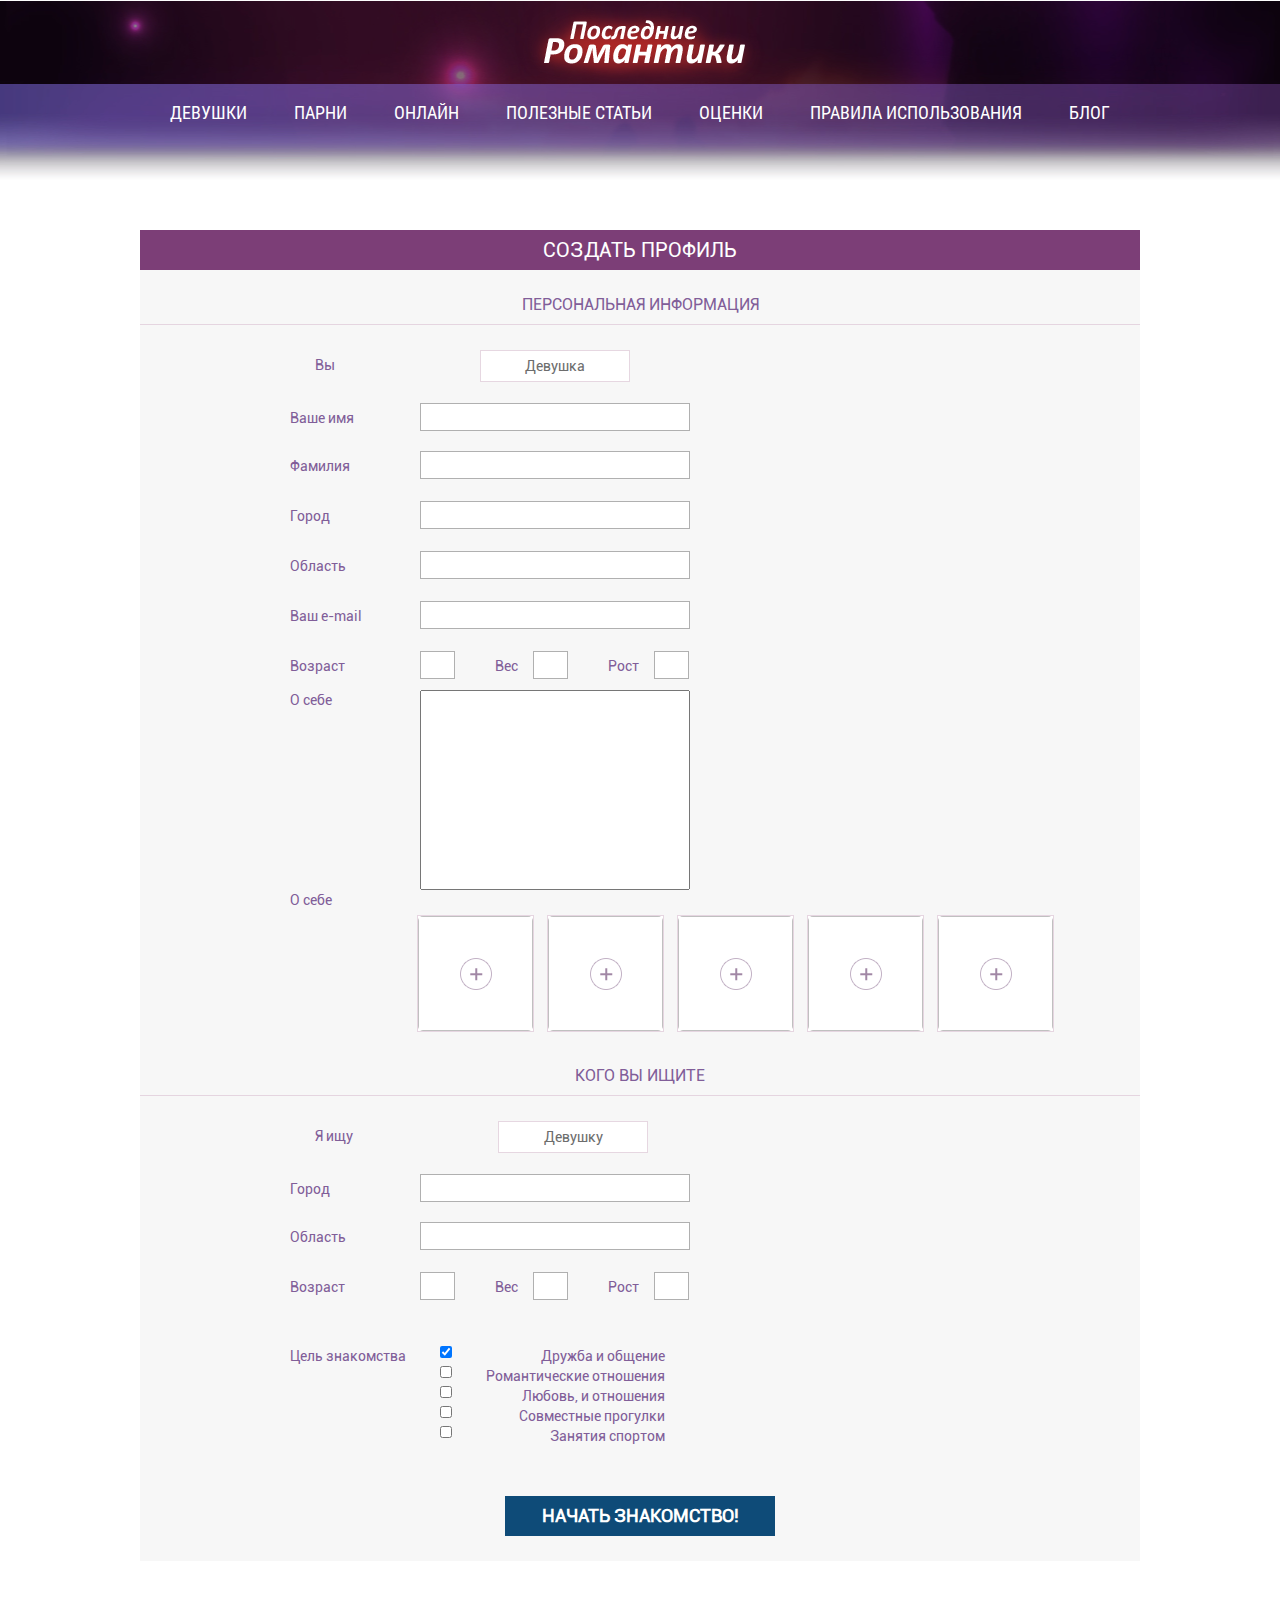
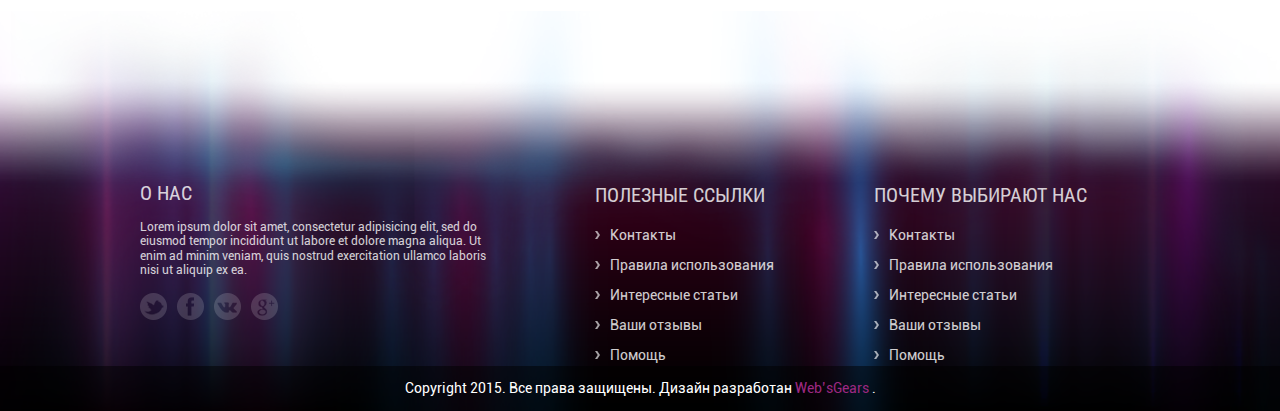
<file: profile.html>
<!DOCTYPE html>
<html lang="en">
<head>
	<meta charset="UTF-8">
	<title>Поиск анкет</title>
	 <link rel="shortcut icon" href="img/logo_fav.ico" type="image/x-icon">
	<link rel="stylesheet" href="css/style.css">
	<link rel="stylesheet" href="css/bootstrap.css">
	<link rel="stylesheet" href="css/reset.css">
</head>
<body>
	<!-- HEADER BEGIN -->
		<div class="header mini">
			<!-- container BEGIN -->
			<div class="container ">
			<!-- row BEGIN -->
				<div class="row">
				<!-- logo-mini BEGIN -->
					<div class="logo-mini">
						<a href="#">
						<img src="img/mini-logo.png" alt="">
						</a>
					</div>
				<!-- logo-mini END -->
				<!-- header-menu BEGIN -->
					<div class="header-menu">
						<ul>
							<li><a href="#">девушки</a></li>
							<li><a href="#">парни</a></li>
							<li><a href="#">онлайн</a></li>
							<li><a href="#">полезные статьи</a></li>
							<li><a href="#">оценки</a></li>
							<li><a href="#">правила использования</a></li>
							<li><a href="#">Блог</a></li>
						</ul>
						</div>	
					<!-- header-menu END -->
					</div>
				<!-- row END -->
				</div>
				<!-- container END -->
			</div>
		<!-- HEADER END -->
		<div class="containers"><!-- container BEGIN -->
			<div class="container ">
			<!-- row BEGIN -->
				<div class="row">
					<!-- register begin -->
					<div class="profile-page ">
						<div class="register-title">
							создать профиль
						</div>
						<div class="personal-info">
							персональная информация
						</div>
						  <label for="email"><span>Вы</span><div class="search-filter-block">
								<div class="search-filter-block-title"> Девушка</div>
								<div class="choice-filter">
									<div class="choice-filter-h">
										<p>Девушка</p>
										<p>Парень</p>
									</div>
								</div>
							</div></label>
						  <label for="email"><p>Ваше имя</p><input type="text" name="email"></label>
						  <label for="email"><p>Фамилия</p><input type="text" name="email"></label>
						  <label for="email"><p>Город</p><input type="email" name="email"></label>
						  <label for="email"><p>Область</p><input type="email" name="email"></label>
						  <label for="email"><p>Ваш e-mail</p><input type="email" name="email"></label>
		                   <label for="pass" class="mini-input">
		                   	<p>Возраст</p> <input type="text" >
		                   	<p>Вес</p> <input type="text" >
		                   	<p>Рост</p> <input type="text" >
		                   </label>
		                    <div class="for-us"><p>О себе</p> <textarea name="" id="" ></textarea></div>
		                 	<div class="add-foto"><p>О себе</p> 
															
										<div class="input-file-row-1">
										
											<div class="upload-file-container">
												<img class="image"  alt="" />						
												<div class="upload-file-container-text">
													<input type="file" name="pic[]" class="photo" id="imgInput" />
												</div>
											</div>				
															
										</div>	
										<div class="input-file-row-1">
										
											<div class="upload-file-container">
												<img class="image1" alt="" />						
												<div class="upload-file-container-text">
													<input type="file" name="pic[]" class="photo" id="imgInput1" />
												</div>
											</div>				
															
										</div>	
										<div class="input-file-row-1">
										
											<div class="upload-file-container">
												<img class="image2"alt="" />						
												<div class="upload-file-container-text">
													<input type="file" name="pic[]" class="photo" id="imgInput2" />
												</div>
											</div>				
															
										</div>	
										<div class="input-file-row-1">
										
											<div class="upload-file-container">
												<img class="image3" alt="" />						
												<div class="upload-file-container-text">
													<input type="file" name="pic[]" class="photo" id="imgInput3" />
												</div>
											</div>				
															
										</div>	
										<div class="input-file-row-1">
										
											<div class="upload-file-container">
												<img class="image4" alt="" />						
												<div class="upload-file-container-text">
													<input type="file" name="pic[]" class="photo" id="imgInput4" />
												</div>
											</div>				
															
										</div>	
		                 	</div>

						<div class="personal-info">
							кого вы ищите
						</div>
						  <label for="email"><span>Я ищу</span><div class="search-filter-block">
								<div class="search-filter-block-title"> Девушку</div>
								<div class="choice-filter">
									<div class="choice-filter-h">
										<p>Девушку</p>
										<p>Пареня</p>
									</div>
								</div>
							</div></label>
						  <label for="email"><p>Город</p><input type="email" name="email"></label>
						  <label for="email"><p>Область</p><input type="email" name="email"></label>
		                   <label for="pass" class="mini-input">
		                   	<p>Возраст</p> <input type="text" >
		                   	<p>Вес</p> <input type="text" >
		                   	<p>Рост</p> <input type="text" >
		                   </label>
		                   <div class="chekbox">
		                   	<label for="#">
		                   	<p>Цель знакомства</p> 
			                   	<div class="checkbox">
			                    	<input type="checkbox" name="option1" value="a1" checked><span>Дружба и общение</span><Br>
								    <input type="checkbox" name="option3" value="a3"><span>Романтические отношения</span><Br> 
								    <input type="checkbox" name="option5" value="a5"><span>Любовь, и отношения</span><Br> 
								    <input type="checkbox" name="option4" value="a4"><span>Совместные прогулки</span><Br> 								    <input type="checkbox" name="option4" value="a4"><span>Занятия спортом</span>
								</div>
							</label>
		                   </div>

		                   <a class="enter-name">начать знакомство!</a>
		                   </div>
					</div>
					<!-- register end -->
				</div>
				<!-- row END -->
				</div>
				<!-- container END -->
		</div>
		<!-- containers END -->
		<div class="clearfix"></div>
		<!-- footer BEGIN -->
		<div class="footer">
			<!-- container BEGIN -->
			<div class="container ">
			<!-- row BEGIN -->
				<div class="row">
			<div class="about-us left">
				<div class="about-us-title">
					о нас
				</div>	
				<p>
					Lorem ipsum dolor sit amet, consectetur adipisicing elit, sed do eiusmod tempor incididunt ut labore et dolore magna aliqua. Ut enim ad minim veniam, quis nostrud exercitation ullamco laboris nisi ut aliquip ex ea.
				</p>
				<a href="#"><img src="img/other/soc-icon.png" alt=""></a>
			</div>
			<div class="footer-links left">
				<div class="footer-links-title">
					полезные ссылки
				</div>
				<ul>
					<li><a href="#">Контакты</a></li>
					<li><a href="#">Правила использования</a></li>
					<li><a href="#">Интересные статьи</a></li>
					<li><a href="#">Ваши отзывы</a></li>
					<li><a href="#">Помощь</a></li>
				</ul>
			</div>
			<div class="footer-links left">
				<div class="footer-links-title">
					почему выбирают нас
				</div>
				<ul>
					<li><a href="#">Контакты</a></li>
					<li><a href="#">Правила использования</a></li>
					<li><a href="#">Интересные статьи</a></li>
					<li><a href="#">Ваши отзывы</a></li>
					<li><a href="#">Помощь</a></li>
				</ul>
			</div>
				</div>
				<!-- row END -->
			</div>
			<!-- container END -->
			<div class="copyricht">
				<p>Copyright     2015. Все права защищены. Дизайн разработан <a href="">Web’sGears</a> .</p>
			</div>
		</div>
		<!-- footer END -->


	<script src="js/jquery.min.js"></script>
	<script src="js/main.js"></script>
</body>
</html>
</file>
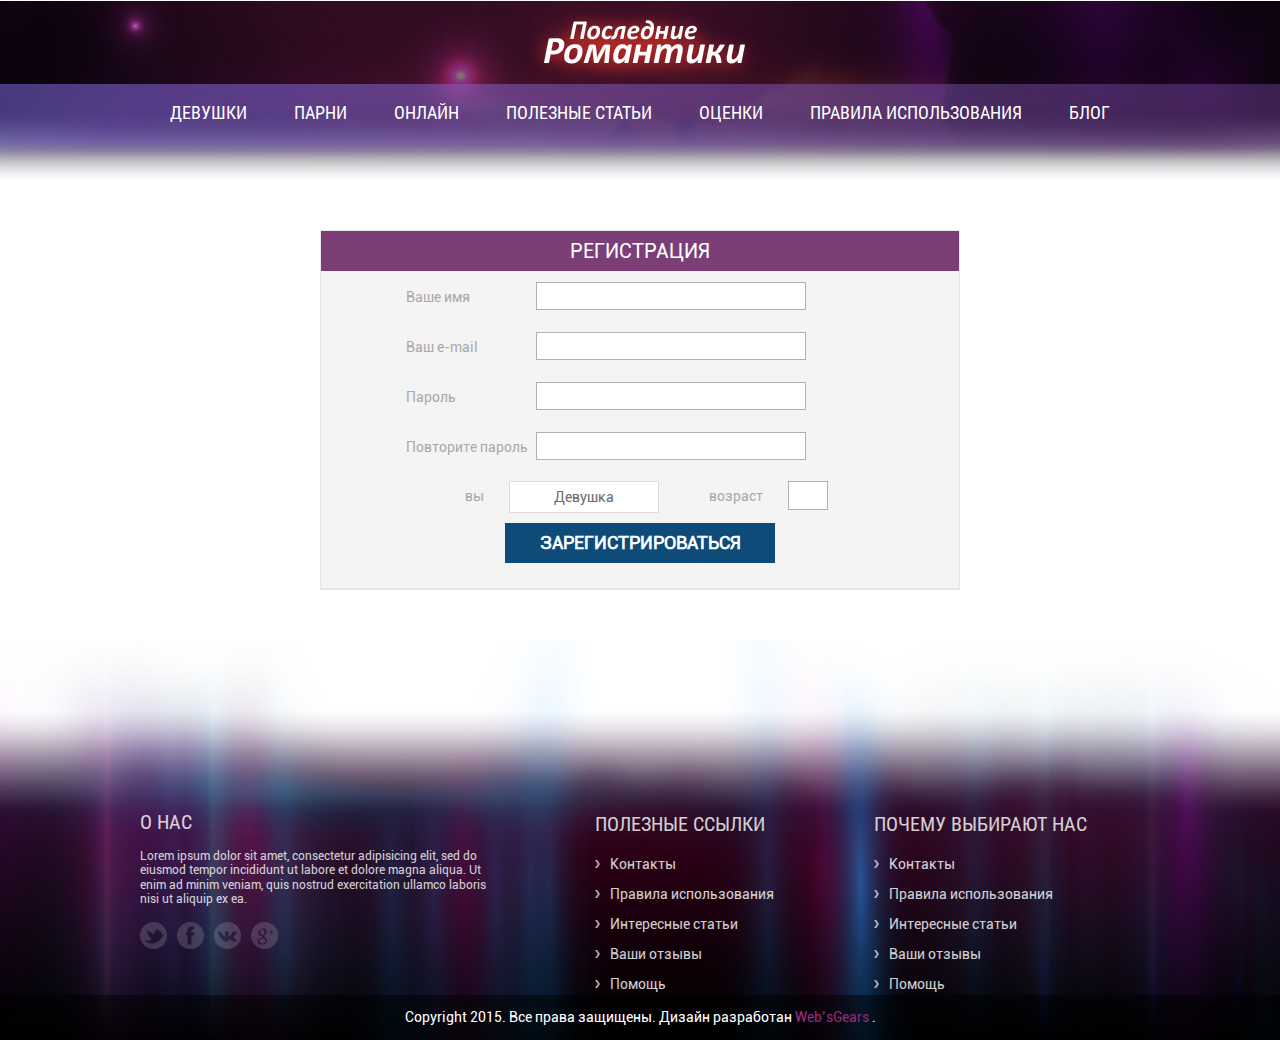
<file: registrion.html>
<!DOCTYPE html>
<html lang="en">
<head>
	<meta charset="UTF-8">
	<title>Поиск анкет</title>
	 <link rel="shortcut icon" href="img/logo_fav.ico" type="image/x-icon">
	<link rel="stylesheet" href="css/style.css">
	<link rel="stylesheet" href="css/reset.css">
	<link rel="stylesheet" href="css/bootstrap.css">
</head>
<body>
	<!-- HEADER BEGIN -->
		<div class="header mini">
			<!-- container BEGIN -->
			<div class="container ">
			<!-- row BEGIN -->
				<div class="row">
				<!-- logo-mini BEGIN -->
					<div class="logo-mini">
						<a href="#">
						<img src="img/mini-logo.png" alt="">
						</a>
					</div>
				<!-- logo-mini END -->
				<!-- header-menu BEGIN -->
					<div class="header-menu">
						<ul>
							<li><a href="#">девушки</a></li>
							<li><a href="#">парни</a></li>
							<li><a href="#">онлайн</a></li>
							<li><a href="#">полезные статьи</a></li>
							<li><a href="#">оценки</a></li>
							<li><a href="#">правила использования</a></li>
							<li><a href="#">Блог</a></li>
						</ul>
						</div>	
					<!-- header-menu END -->
					</div>
				<!-- row END -->
				</div>
				<!-- container END -->
			</div>
		<!-- HEADER END -->
		<div class="containers"><!-- container BEGIN -->
			<div class="container ">
			<!-- row BEGIN -->
				<div class="row">
					<!-- register begin -->
					<div class="register-page">
						<div class="register-title">
							Регистрация
						</div>
						  <label for="email"><p>Ваше имя</p><input type="text" name="email"></label>
						  <label for="email"><p>Ваш e-mail</p><input type="email" name="email"></label>
		                   <label for="pass"><p>Пароль</p><input type="password" name="pass"></label>
		                   <label for="pass"><p>Повторите пароль</p><input type="password" name="pass"></label>
		                   <div class="regist-mail clearfix">
		                   	<span>вы </span>
		                   	<div class="search-filter-block">
								<div class="search-filter-block-title"> Девушка</div>
								<div class="choice-filter">
									<div class="choice-filter-h">
										<p>Девушка</p>
										<p>Парень</p>
									</div>
								</div>
							</div>  <span>возраст</span> <input type="text">
		                   </div>
		                 
		                   <a class="enter-name">зарегистрироваться</a>
					</div>
					<!-- register end -->
				</div>
				<!-- row END -->
				</div>
				<!-- container END -->
		</div>
		<!-- containers END -->
		<div class="clearfix"></div>
		<!-- footer BEGIN -->
		<div class="footer">
			<!-- container BEGIN -->
			<div class="container ">
			<!-- row BEGIN -->
				<div class="row">
			<div class="about-us left">
				<div class="about-us-title">
					о нас
				</div>	
				<p>
					Lorem ipsum dolor sit amet, consectetur adipisicing elit, sed do eiusmod tempor incididunt ut labore et dolore magna aliqua. Ut enim ad minim veniam, quis nostrud exercitation ullamco laboris nisi ut aliquip ex ea.
				</p>
				<a href="#"><img src="img/other/soc-icon.png" alt=""></a>
			</div>
			<div class="footer-links left">
				<div class="footer-links-title">
					полезные ссылки
				</div>
				<ul>
					<li><a href="#">Контакты</a></li>
					<li><a href="#">Правила использования</a></li>
					<li><a href="#">Интересные статьи</a></li>
					<li><a href="#">Ваши отзывы</a></li>
					<li><a href="#">Помощь</a></li>
				</ul>
			</div>
			<div class="footer-links left">
				<div class="footer-links-title">
					почему выбирают нас
				</div>
				<ul>
					<li><a href="#">Контакты</a></li>
					<li><a href="#">Правила использования</a></li>
					<li><a href="#">Интересные статьи</a></li>
					<li><a href="#">Ваши отзывы</a></li>
					<li><a href="#">Помощь</a></li>
				</ul>
			</div>
				</div>
				<!-- row END -->
			</div>
			<!-- container END -->
			<div class="copyricht">
				<p>Copyright     2015. Все права защищены. Дизайн разработан <a href="">Web’sGears</a> .</p>
			</div>
		</div>
		<!-- footer END -->


	<script src="js/jquery.min.js"></script>
	<script src="js/main.js"></script>
</body>
</html>
</file>
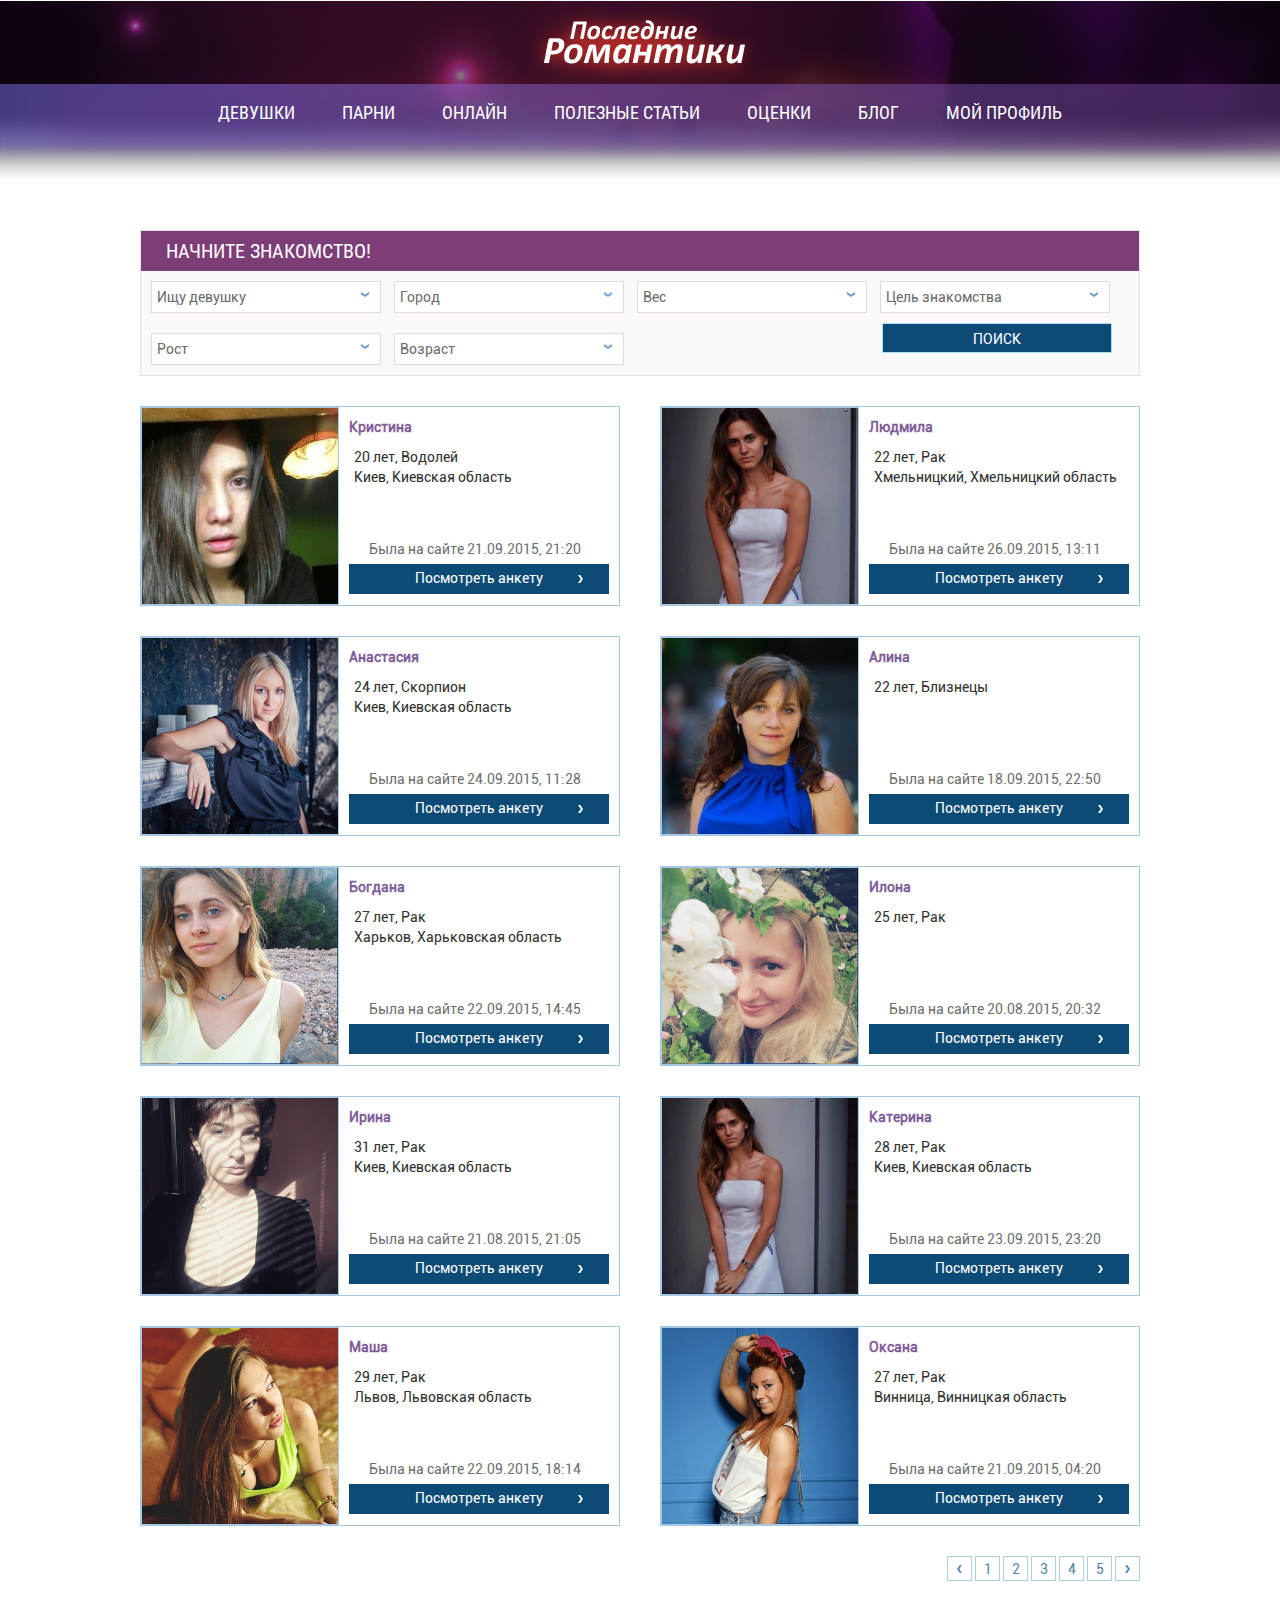
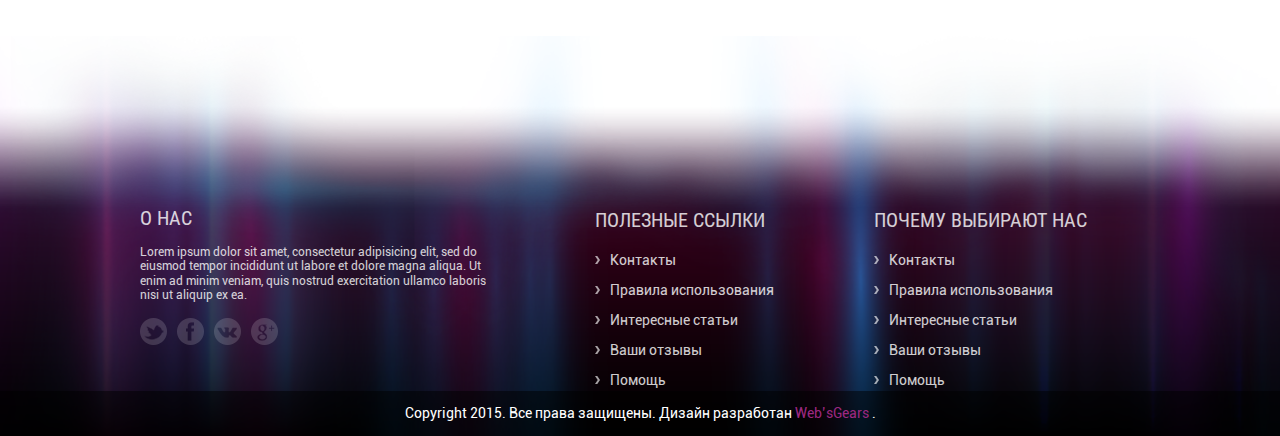
<file: woman.html>
<!DOCTYPE html>
<html lang="en">
<head>
	<meta charset="UTF-8">
	<title>Поиск анкет</title>
	 <link rel="shortcut icon" href="img/logo_fav.ico" type="image/x-icon">
	<link rel="stylesheet" href="css/style.css">
	<link rel="stylesheet" href="css/reset.css">
	<link rel="stylesheet" href="css/bootstrap.css">
</head>
<body>
	<!-- HEADER BEGIN -->
		<div class="header mini">
			<!-- container BEGIN -->
			<div class="container ">
			<!-- row BEGIN -->
				<div class="row">
				<!-- logo-mini BEGIN -->
					<div class="logo-mini">
						<a href="#">
						<img src="img/mini-logo.png" alt="">
						</a>
					</div>
				<!-- logo-mini END -->
				<!-- header-menu BEGIN -->
					<div class="header-menu">
						<ul>
							<li><a href="#">девушки</a></li>
							<li><a href="#">парни</a></li>
							<li><a href="#">онлайн</a></li>
							<li><a href="#">полезные статьи</a></li>
							<li><a href="#">оценки</a></li>
							<li><a href="#">Блог</a></li>
							<li><a href="#">МОЙ ПРОФИЛЬ</a></li>
						</ul>
						</div>	
					<!-- header-menu END -->
					</div>
				<!-- row END -->
				</div>
				<!-- container END -->
			</div>
		<!-- HEADER END -->
		<div class="containers"><!-- container BEGIN -->
			<div class="container ">
			<!-- row BEGIN -->
				<div class="row">
					<!-- big-filter BEGIN -->
					<div class="big-filter">
						<div class="big-filter-title">
							начните знакомство!
						</div>
						<div class="search-filter-block">
								<div class="search-filter-block-title"> Ищу девушку</div>
								<div class="choice-filter">
									<div class="choice-filter-h">
										<p>Ищу девушку</p>
										<p>Ищу парня</p>
									</div>
								</div>
							</div>
							<div class="search-filter-block">
								<div class="search-filter-block-title"> Город</div>
								<div class="choice-filter">
									<div class="choice-filter-h">
										<p>Киев</p>
										<p>Житомир</p>
										<p>Львов</p>
										<p>Тернополь</p>
										<p>Винница</p>
										<p>Хмельницкий</p>
										<p>Чернигов</p>
										<p>Запорожье</p>
										<p>Одесса</p>
										<p>Ровно</p>
										<p>Харьков</p>
										<p>Херсон</p>
										<p>Кировоград</p>
										<p>Сумы</p>
										<p>Луцк</p>
										<p>Днепропетровск</p>
										<p>Ужгород</p>
										<p>Донецк</p>
										<p>Луганск</p>
										<p>Полтава</p>
										<p>Ивано-Франковск</p>
										<p>Черкассы</p>
										<p>Черновцы</p>
										<p>Полтава</p>
										<p>Ивано-Франковск</p>
									</div>
								</div>
							</div>
							<div class="search-filter-block">
								<div class="search-filter-block-title"> Вес</div>
								<div class="choice-filter">
									<div class="choice-filter-h">
										<span>от</span> <input type="text"> кг <br>
										<span>до</span> <input type="text"> кг <br>	
									</div>
								</div>
							</div>
							<div class="search-filter-block">
								<div class="search-filter-block-title"> Цель знакомства</div>
								<div class="choice-filter">
									<div class="choice-filter-h">
										<p>Любовь и Отношения</p>
										<p>Романтические отношения</p>
										<p>Дружба и Общение</p>
										<p>Совместные прогулки</p>
									</div>
								</div>
							</div>
							<div class="search-filter-block">
								<div class="search-filter-block-title"> Рост</div>
								<div class="choice-filter">
									<div class="choice-filter-h">
										<span>от</span> <input type="text"> см <br>
										<span>до</span> <input type="text"> см
									</div>
								</div>
							</div>
							<div class="search-filter-block">
								<div class="search-filter-block-title"> Возраст</div>
								<div class="choice-filter">
									<div class="choice-filter-h">
										<span>от</span> <input type="text"> лет <br>
										<span>до</span> <input type="text"> лет
									</div>
								</div>
							</div>
							<input type="submit" value="Поиск">
					</div>
					<div class="profiles-user">
						<div class="profiles-user-block left">
							<div class="profiles-user-img left">
								<img src="img/photo/photo3.jpg" alt="">
							</div>
							<div class="profiles-user-name">
								<b>Кристина </b>
								<p>20 лет, Водолей <br>
								Киев, Киевская область</p>
							</div>
							<span>Была на сайте 21.09.2015, 21:20</span>
							<a href="#">Посмотреть анкету</a>
						</div>
						<div class="profiles-user-block left">
							<div class="profiles-user-img left">
								<img src="img/photo/photo20.jpg" alt="">
							</div>
							<div class="profiles-user-name">
								<b>Людмила </b>
								<p>22 лет, Рак <br>
								Хмельницкий, Хмельницкий область</p>
							</div>
							<span>Была на сайте 26.09.2015, 13:11</span>
							<a href="#">Посмотреть анкету</a>
						</div>
						<div class="profiles-user-block left">
							<div class="profiles-user-img left">
								<img src="img/photo/photo5.jpg" alt="">
							</div>
							<div class="profiles-user-name">
							<b>Анастасия </b>
								<p>24 лет, Скорпион <br>
								Киев, Киевская область</p>
							</div>
								<span>Была на сайте 24.09.2015, 11:28</span>
							<a href="#">Посмотреть анкету</a>
						</div>
						<div class="profiles-user-block left">
							<div class="profiles-user-img left">
								<img src="img/photo/photo6.jpg" alt="">
							</div>
							<div class="profiles-user-name">
								<b>Алина </b>
								<p>22 лет, Близнецы <br>
								</p>
							</div>
							<span>Была на сайте 18.09.2015, 22:50</span>
							<a href="#">Посмотреть анкету</a>
						</div>
						<div class="profiles-user-block left">
							<div class="profiles-user-img left">
								<img src="img/photo/photo7.jpg" alt="">
							</div>
							<div class="profiles-user-name">
								<b>Богдана </b>
								<p>27 лет, Рак <br>
								Харьков, Харьковcкая область</p>
							</div>
							<span>Была на сайте 22.09.2015, 14:45</span>
							<a href="#">Посмотреть анкету</a>
						</div>
						<div class="profiles-user-block left">
							<div class="profiles-user-img left">
								<img src="img/photo/photo8.jpg" alt="">
							</div>
							<div class="profiles-user-name">
								<b>Илона </b>
								<p>25 лет, Рак <br></p>
							</div>
							<span>Была на сайте 20.08.2015, 20:32</span>
							<a href="#">Посмотреть анкету</a>
						</div>
						<div class="profiles-user-block left">
							<div class="profiles-user-img left">
								<img src="img/photo/photo9.jpg" alt="">
							</div>
							
							<div class="profiles-user-name">
								<b>Ирина </b>
								<p>31 лет, Рак <br>
								Киев, Киевcкая область</p>
							</div>
							<span>Была на сайте 21.08.2015, 21:05</span>
							<a href="#">Посмотреть анкету</a>
						</div>
						<div class="profiles-user-block left">
							<div class="profiles-user-img left">
								<img src="img/photo/photo10.jpg" alt="">
							</div>
							
							<div class="profiles-user-name">
								<b>Катерина </b>
								<p>28 лет, Рак <br>
								Киев, Киевcкая область</p>
							</div>
							<span>Была на сайте 23.09.2015, 23:20</span>
							<a href="#">Посмотреть анкету</a>
						</div>
						<div class="profiles-user-block left">
							<div class="profiles-user-img left">
								<img src="img/photo/photo15.jpg" alt="">
							</div>
							
							<div class="profiles-user-name">
								<b>Маша </b>
								<p>29 лет, Рак <br>
								Львов, Львовская область</p>
							</div>
							<span>Была на сайте 22.09.2015, 18:14</span>
							<a href="#">Посмотреть анкету</a>
						</div>
						<div class="profiles-user-block left">
							<div class="profiles-user-img left">
								<img src="img/photo/photo12.jpg" alt="">
							</div>
							
							<div class="profiles-user-name">
								<b>Оксана </b>
								<p>27 лет, Рак <br>
								Винница, Винницкая область</p>
							</div>
							<span>Была на сайте 21.09.2015, 04:20</span>
							<a href="#">Посмотреть анкету</a>
						</div>

						<div class="pagination">
							<ul>
								<li><a href="#"> </a></li>
								<li><a href="#">1</a></li>
								<li><a href="#">2</a></li>
								<li><a href="#">3</a></li>
								<li><a href="#">4</a></li>
								<li><a href="#">5</a></li>
								<li><a href="#"></a></li>
							</ul>
						</div>
					</div>
				</div>
				<!-- row END -->
				</div>
				<!-- container END -->
		</div>
		<!-- containers END -->
		<div class="clearfix"></div>
		<!-- footer BEGIN -->
		<div class="footer">
			<!-- container BEGIN -->
			<div class="container ">
			<!-- row BEGIN -->
				<div class="row">
			<div class="about-us left">
				<div class="about-us-title">
					о нас
				</div>	
				<p>
					Lorem ipsum dolor sit amet, consectetur adipisicing elit, sed do eiusmod tempor incididunt ut labore et dolore magna aliqua. Ut enim ad minim veniam, quis nostrud exercitation ullamco laboris nisi ut aliquip ex ea.
				</p>
				<a href="#"><img src="img/other/soc-icon.png" alt=""></a>
			</div>
			<div class="footer-links left">
				<div class="footer-links-title">
					полезные ссылки
				</div>
				<ul>
					<li><a href="#">Контакты</a></li>
					<li><a href="#">Правила использования</a></li>
					<li><a href="#">Интересные статьи</a></li>
					<li><a href="#">Ваши отзывы</a></li>
					<li><a href="#">Помощь</a></li>
				</ul>
			</div>
			<div class="footer-links left">
				<div class="footer-links-title">
					почему выбирают нас
				</div>
				<ul>
					<li><a href="#">Контакты</a></li>
					<li><a href="#">Правила использования</a></li>
					<li><a href="#">Интересные статьи</a></li>
					<li><a href="#">Ваши отзывы</a></li>
					<li><a href="#">Помощь</a></li>
				</ul>
			</div>
				</div>
				<!-- row END -->
			</div>
			<!-- container END -->
			<div class="copyricht">
				<p>Copyright     2015. Все права защищены. Дизайн разработан <a href="">Web’sGears</a> .</p>
			</div>
		</div>
		<!-- footer END -->


	<script src="js/jquery.min.js"></script>
	<script src="js/main.js"></script>
</body>
</html>
</file>
<file: css/style.css>
@font-face {
  font-family: 'Roboto-regular';
  src: url(../fonts/Roboto-regular.ttf); }
@font-face {
  font-family: 'RobotoCondensed-Regular';
  src: url(../fonts/RobotoCondensed-Regular.ttf); }
/*CLEARFIX*/
:focus {
  outline: 0; }

:active {
  outline: none; }

body {
  font-family: 'Roboto-regular';
  line-height: 1;
  color: black;
  background: white; 
  overflow-x: hidden;}

table {
  position: relative;
  right: 8px;
  border-collapse: separate;
  border-spacing: 0;
  /* right: 50px; */ }

caption, th, td {
  text-align: left;
  font-weight: normal; }

blockquote:before, blockquote:after, q:before, q:after {
  content: ""; }

blockquote, q {
  quotes: "" ""; }
.container{
/*  width: 1000px;
  margin: 0 auto;
*/}

.clearfix:before, .clearfix:after {
  content: "\0020";
  overflow: visible;
  display: block;
  height: 0;
  visibility: hidden; }

.clearfix:after {
  clear: both; }

.clearfix {
  zoom: 1; }

/*CLEARFIX END*/
.header{
  background: url(../img/header-bck.jpg) center;
  min-height: 670px;
}
.header-top{
  background: url(../img/header-top-bck.png)no-repeat right;
  height: 50px;
  display: inline-block;
  width: 106%;
  margin-top: 35px;
  line-height: 50px;
  color: white;
  padding-left: 130px;
  position: relative;
  right: 130px;
}
.header-top>a{
  color: white;
  /*line-height: 50px;*/
  vertical-align: top;
}
.header-top>a:hover{
  text-decoration: underline;
}
.lang {
      margin: 16px 0 0 25px;
  line-height: normal;
  position: absolute;
            overflow: hidden;
    height: 17px;
        width: 30px;
        padding-right: 15px;
        cursor: pointer;
        display: inline-block;
        background: url(../img/other/arrow-bottom.png) no-repeat right 7px; }
        .lang-but{left: 0;
    position: absolute;
    top: 0;
    height: 100%;
    width: 100%;}
         .lang .lang-select {
          color: white;
          text-transform: uppercase;
          font-size: 14px;
          font-family:Arial;
          text-decoration: none;
          vertical-align: middle;
          text-transform: none; }
.header.mini{
  min-height: 180px;
  text-align: center;
  height: 180px;
  background: url(../img/header-mini-bck.jpg) center bottom;

}
.logo{
  text-align: center;
  margin-top: 200px;
}
.logo p{
  font-size: 24px;
  color: white;
  text-align: right;
  font-family: 'calibri';
  opacity: .8;
  display: block;
  margin: 0 auto;
  width: 500px;
  position: relative;
  bottom: 25px;
  margin-bottom: 15px;
}
.logo-mini{
   margin-bottom: 10px;
}
.logo-mini>a{
  color: white;
  font-size: 27.55px;
  font-family: 'calibri';
  font-weight: bold;
  font-style: italic;
  line-height: 0.5;
  position: relative;
  text-shadow:0px 10px 10px #c02c26,
               -1px 1px 1px #c02c26;
}
.logo-mini>a>span{
   color: transparent;
  font-size:39.33px;
  text-shadow:0px 10px 20px #c02c26,
               -1px -1px 0px white;
               position: relative;
               left: 10px;
}
.logo-mini>a:hover,
.logo-mini>a:active,
.logo-mini>a:focus{
  color: white;
  text-decoration: none;
}

.header-menu{
  font-family: 'RobotoCondensed-Regular';
  }

.header-menu li{
  display: inline-block;
}
.header-menu a{
  color: white;
  text-transform: uppercase;
  transition:.1s all;
  font-size: 18px;
  padding: 10px 20px;
  border-radius: 3px;
  border:2px solid transparent;
}

.header-menu a:hover{
  background: rgba(68,79,144,0.8);
  border:2px solid rgba(59,115,177,.8);
}
.header-menu a:hover,
.header-menu a:active,
.header-menu a:focus{
  color: white;
  text-decoration: none;
}

/*containers*/

.containers{
  padding-top: 50px;
  margin-bottom: 50px;
}
.profile-block{
  position: relative;
  margin-bottom: 30px;
}
.profile-foto {
  float: left;
  width: 385px;
  height: 385px;
  margin-right: 25px;
  overflow: hidden;

}
.profile-foto img{
  width: 100%;
}
.profile-block .profile-name{
  color: #815e98;
  font-size: 24px;
  font-weight: bold;
  position: relative;
  bottom: 5px;
}
.profile-block .profile-name span{
  font-weight: normal;
}
.profile-block table{
  position: relative;
  left: 3px;
}
.profile-block table td:first-child{
  color: #815e98;
  width: 180px;
  text-align: left;
  padding-bottom:8px;
    vertical-align: top;
    padding-top: 8px;
}
.profile-block table td:last-child{
  color: black;
    vertical-align: top;
    width: 405px;
    padding-top: 8px;
}
.profile-block hr{
  border-top:1px solid #a187a5;
  margin-bottom: 16px;
  margin-top: 8px;
}
.profile-line{
height: 4px;
width: 100%;
border:1px solid #a5c9e4;
overflow: hidden;
position: relative;
}

.profile-block table td.line-prof{
  position: relative;
  text-align: center;
  vertical-align: middle;
  color: #4d86b0;
  font-size: 12px;
}
.profile-block table td.line-prof p{
  position: absolute;
  top: -5px;
  left:40%;
}
.profile-block table td.line-prof .profile-line:after{
  content: '';
  position: absolute;
  left:0;
  top:0;
  background: #7cb1d8;
  height: 5px;
  width: 40%;
}
.profile-block table td.line-prof.n20 .profile-line:after{
  width: 20%;
}
.profile-block table td.line-prof.n35 .profile-line:after{
  width: 35%;
}
.profile-block table td.line-prof.n65 .profile-line:after{
  width: 65%;
}
.profile-block table td.line-prof.n20 p{
  left:20%;
}
.profile-block table td.line-prof.n35 p{
  left:35%;
}
.profile-block table td.line-prof.n65 p{
  left:65%;
}
.profile-but{
  font-family:'Roboto-regular';
  text-transform: uppercase;
  display: inline-block;
  width: 285px;
  text-align: center;
  background: #0d4a76;
  color: white;
  height: 30px;
  line-height: 30px;
  margin-top: 25px;
  font-size: 14px;
  font-weight: bold;
}
.left{ float: left;}
.right{float: right;}
.profile-block>span{
  position: absolute;
  top:-15px;
  right: 0;
  font-size: 18px;
  text-transform: uppercase;
  color: #278900;
  padding-right: 25px;
  background: url(../img/other/circle.png)no-repeat right;
  font-family: 'RobotoCondensed-Regular';
}
.profile-chat{
  clear: left;
  width: 740px;
  border:1px solid #d8cbd3;
}
.profile-chat-title{
height: 40px;
width: 100%;
background: #7c3e77;
}
.profile-chat-title p{
      display: inline-block;
      float: left;
    color: white;
    text-transform: uppercase;
    line-height: 40px;
    font-size: 18px;
    font-family: 'RobotoCondensed-Regular';
    padding-left: 45px;
    padding-right: 20px;
    border-right: 1px solid white;
    width: 33.3%;
}

.all-mass{
  background: url(../img/other/mail-mass.png) no-repeat 25px 12px , #5e5a99;

}
.fav-mass{
  background: url(../img/other/fav-mass.png) no-repeat 25px 12px;
}
.unread-mass{
  background: url(../img/other/unread-mass.png) no-repeat 25px 12px,#c33b4b;
}
.profile-chat-title p:last-child{
  border: 0;
}
.profile-chat-title p span{
  position: relative;
  bottom: 3px;
  line-height: 22px;
  text-align: center;
  font-size: 10px;
  color: #7c3e77;
  background: white;
  height: 22px;
  display: inline-block;
  width: 22px;
  border-radius: 50px;
}
.chat{
  width: 100%;
  height: 785px;
}
.chat-mailing{
    position: relative;
    height: 580px;
    overflow-y: scroll;
    margin-bottom: 25px;
}

/*arrow-right*/

.arrow-right {
  position: relative;
  background: #f7f7f7;
  border: 1px solid #e5d5e0;
  margin-right: 15px;
}
.arrow-right:after, .arrow-right:before {
  left: 100%;
  top: 20px;
  border: solid transparent;
  content: " ";
  height: 0;
  width: 0;
  position: absolute;
  pointer-events: none;
}

.arrow-right:after {
  border-color: rgba(247, 247, 247, 0);
  border-left-color: #f7f7f7;
  border-width: 5px;
  margin-top: -5px;
}
.arrow-right:before {
  border-color: rgba(229, 213, 224, 0);
  border-left-color: #e5d5e0;
  border-width: 6px;
  margin-top: -6px;
}
/*arrow-left*/

.arrow-left {
  position: relative;
  background: #f7f7f7;
  border: 1px solid #e5d5e0;
  margin-left: 15px;
}
.arrow-left:after, .arrow-left:before {
  right: 100%;
  top: 20px;
  border: solid transparent;
  content: " ";
  height: 0;
  width: 0;
  position: absolute;
  pointer-events: none;
}

.arrow-left:after {
  border-color: rgba(247, 247, 247, 0);
  border-right-color: #f7f7f7;
  border-width: 5px;
  margin-top: -5px;
}
.arrow-left:before {
  border-color: rgba(229, 213, 224, 0);
  border-right-color: #e5d5e0;
  border-width: 6px;
  margin-top: -6px;
}

/*arrow end*/

.chat-img{
  height: 45px;
  width: 45px;
}
.chat-img img{
  height: 100%;
  width: 100%;
}
.chat-user{ 
padding: 5px;}
.chat-interlocutor{
padding: 5px;}
.chat-text{
  color: #6d6d6d;
  padding: 7px;
  width: 540px;
  font-size: 14px;
  line-height: 1.3;
}
.chat-time{
  font-size: 12px;
  color: #6d6d6d;
  padding: 10px;
  opacity: 0.5;
}
.chat-message{
  position: relative;
}
.chat-message textarea{
  width: 635px;
  resize:none;
  margin-right: 25px;
  padding: 10px;
  border: 1px solid #b689b2;
  /*background: url(../img/other/smile.png)no-repeat 98% 10px;*/
}
.smile-block{
  position: absolute;
  right: 40px;
  top: 10px;
  cursor: pointer;
}
.smiles{
  position: absolute;
  width: 250px;
  height: 150px;
  background: #f0f0f0;
  border:1px solid #d9dfe5;
  right: 25px;
  bottom: 100%;
  border-radius: 3px;
  display: none;
}
.smiles img{
  padding: 15px 10px;
  cursor: pointer;
}
.load-mess{
  height: 35px;
  width: 35px;
  overflow: hidden;
    margin-right: 10px;
    display: inline-block;
    position: relative;
    left:15px;
}
.chat-message .load-item{margin-right: 20px;
      padding-top: 40px;
    width: 35px;
    height: 35px;
    border: 0;
    overflow: hidden;
    background: url(../img/other/attach.png)no-repeat;
    cursor: pointer;
}
.chat-message .load-item:hover{
    background: url(../img/other/attach-h.png)no-repeat;
}
.chat-message a{    font-family: 'Roboto-regular';
    text-transform: uppercase;
    display: inline-block;
    width: 285px;
    text-align: center;
    background: #0d4a76;
    color: white;
    height: 30px;
    line-height: 30px;
    margin-top: 25px;
    font-size: 14px;
    font-weight: bold;
    margin-right: 25px;
    margin-bottom: 20px;
    border:1px solid transparent;
    cursor: pointer;
    transition:.2s all;}
.chat-message a:hover{
    background: white;
    color: #0d4a76;
    border:1px solid #0d4a76;
}
.chat-message a:active{
    line-height: 32px;

}

    .contacts{
      width: 240px;
      text-align: center;
      background: #f0f0f0;
      border:1px solid #d9dfe5;
    }
    .contacts-title{
      height: 40px;
      width: 100%;
      background: #0f3660;
      text-align: center;
      font-family: 'RobotoCondensed-Regular';
      color: white;
      line-height: 40px;
      text-transform: uppercase;
      font-size: 18px;
    }
    .contacts-seatch input{
      background: url(../img/other/zoom.png)no-repeat 95% center;
      font-size: 12px;
      color: #4b799a;
      border:1px solid #bacddc;
      width: 90%;
      height: 20px;
    }

    .contacts-seatch {
      width: 90%;
      display: block;
      margin: 0 auto;
      padding: 15px 0;
    }
    .contacts-profile{
      min-height: 85px;
      width: 90%;
      display: block;
      margin: 0 auto;
      border-top: 1px solid #bacddc;
    }
    .contacts-profile:hover{
      background: #DCD0D0;
    }
    .contacts-profile-img{
      margin: 10px 5px;
      height: 60px;
      width: 60px;
      overflow: hidden;
    }
    .contacts-profile-img img{
      /*height: 100%;*/
      width: 100%;
      float: right;
    }
    .contacts-profile-name{
      font-size: 14px;
      text-align: left;
      padding: 10px 0 5px;
    }
    .contacts-profile-active{
      color: #278900;
      font-size: 12px;
      text-align: left;
      padding-bottom:5px;
    }
    .contacts-profile-time{
      color: #6d6d6d;
      font-size: 12px;
      text-align: left;
    }
    .contacts-all{
      width: 90%;
      display: block;
      margin: 0 auto;
      border-top: 1px solid #bacddc;
    }
    .contacts-all a{
      background: #1a5e87;
      color: white;
      height: 30px;
      width: 100%;
      display: block;
      margin: 10px auto;
      text-align: center;
      line-height: 30px;
      text-transform: uppercase;
    border:1px solid transparent;
    transition:0.3s all;
    }
.contacts-all a:hover{
    background: white;
    color: #0d4a76;
    border:1px solid #0d4a76;
}
.contacts-all a:active{
    line-height: 32px;

}
    .footer{
      position: relative;
      height: 400px;
      background: url(../img/footer-bck.png)no-repeat center;
    }
    .about-us{
      padding-top: 170px;
      width: 355px;
      color: white;
      font-size: 12px;
      line-height: 1.2; 
      opacity: 0.8;
    }
    .about-us-title{
      font-family: 'RobotoCondensed-Regular';
      text-transform: uppercase;
      font-size: 20px;
      margin-bottom: 15px;
    }
    .about-us p{
      margin-bottom: 15px;
    }
    .about-us a{
      padding-top: 15px;
    }
    .footer-links{
      margin-left: 100px;
      padding-top: 170px;
      color: white;
    }
    .footer-links-title{
      font-family: 'RobotoCondensed-Regular';
      text-transform: uppercase;
      font-size: 20px;
      margin-bottom: 15px;
      opacity: .8;
    }
    .footer-links a{
      padding-left: 15px;
      display: inline-block;
      color: white;
      font-size: 14px;
      opacity: .8;
      margin-bottom: 10px;
      background: url(../img/other/arrow-link.png)no-repeat left;
    }
    .footer-links a:hover{
      text-decoration: underline;
    }
.copyricht{
  position: absolute;
  bottom: 0;
  left: 0;
  height: 45px;
  width: 100%;
  background: rgba(0,0,0,.5);text-align: center;
  line-height: 45px;
}
.copyricht p{
  font-size: 14px;
  color: white;
}
.copyricht p a{
  color: #9c2881;
}
.search-filter{
  width: 300px;
  border: 1px solid #e8dbe4;
}
.search-filter-title{
  color: white;
  background: url(../img/search-bck.png);
  width: 100%;
  text-align: center;
  height: 40px;
  line-height: 40px;
  font-size: 20px;
  text-transform: uppercase;
}
.search-filter-block{
  color: #6d6d6d;
  border: 1px solid #e6d7e1;
  display: block;
  width: 90%;
  margin: 10px auto;
  padding: 5px;
  background: url(../img/other/arrow-filter.png)no-repeat 95% 10px;
  cursor: pointer;
}
.search-filter-block span{
  margin-right: 15px;
}
.search-filter-block input{
  width: 40px;
    margin-top: 15px;
  border: 1px solid #e8dbe4;
}
.choice-filter{
  text-align: center;
  overflow: hidden;
  height: 0;
}
.choice-filter p{
  margin: 5px;
  text-align: left;
  border-top: 1px solid #e8dbe4;
}

.choice-filter p:hover{
  background: rgba(232,219,228,0.3);
}
.search-filter>input{
  border: 1px solid transparent;
  color: white;
  background: #0d4b77;
  text-align: center;
  width: 100%;
  height: 30px;
  line-height: 25px;
  width:90%;
  margin: 0 auto;
  text-transform: uppercase;
  font-weight: bold;
  display: block;
  transition:.3s all;
  margin-bottom: 10px;
}
.search-filter>input:hover{
  color: #0d4b77;
  border: 1px solid #0d4b77;
  background: transparent;
}
.search-filter>input:active{
  line-height: 23px;
}
.profile-main{
  width: 660px;
}
.profile-main-block{
  width: 150px;
  margin-right: 20px;
  float: left;
  border: 1px solid #a5c9e4;
  box-shadow: 0px 1px 3px #a5c9e4;
  margin-bottom: 20px;
  cursor: pointer;
  color: black;
}
.profile-main-block:hover{
  background: rgba(232,219,228,0.6);
  border: 1px solid transparent;

}
.profile-main-block:nth-child(4n){
margin-right: 0;}
.profile-main-block-img{
  height: 150px;
  width: 100%;
  overflow: hidden;
}
.profile-main-block-img img{
  width: 100%;

}
.profile-main-block p{
  font-weight: bold;
  padding: 5px;
  font-size: 14px;
}
.profile-main-block span{
  font-size: 14px;
  opacity: 0.8;
  padding: 5px;
}
.pagination {
  text-align: right;  
}
.pagination li{
  vertical-align: top;
  display: inline-block;
}
.pagination a{
  color:  #5285a7;
  display: inline-block;
  border: 1px solid #accde2;
  height: 25px;
  width: 25px;
  text-align: center;
  line-height: 25px;
  font-size: 14px;
  transition:.1s all;
}
.pagination a:hover{
  border: 1px solid #195482;
  background:#195482;
  color: white;
}
.pagination li:first-child a{
  background: url(../img/other/arrow-left.png)no-repeat center;
}
.pagination li:first-child a:hover{
  background: url(../img/other/arrow-left-h.png)no-repeat center,#195482;
  border: 1px solid #195482;
}
.pagination li:last-child a{
  background: url(../img/other/arrow-right.png)no-repeat center;
}
.pagination li:last-child a:hover{
  background: url(../img/other/arrow-right-h.png)no-repeat center,#195482;
  border: 1px solid #195482;
}
.big-filter{
  width: 100%;
  min-height:140px;
  background: #f9f9f9;
  border: 1px solid #e9e0e6; 
  margin-bottom: 30px;
}
.big-filter-title{
  width: 100%;
  background: #7d3e78;
  height: 40px;
  line-height: 40px;
  padding-left: 25px;
  font-family: 'RobotoCondensed-Regular';
  color: white;
  text-transform: uppercase;
  font-size:20px;
}
.big-filter .search-filter-block{
  width: 230px;
  display: inline-block;
  background: url(../img/other/arrow-filter.png)no-repeat 95% 10px,white; 
  margin-left: 10px;
  position: relative;
}
.big-filter  .choice-filter{
    width: 230px;
    background: white;
    z-index: 5;
    position: absolute;
    left: 0;
    top:35px;
 }
 .choice-filter-h{
    max-height: 210px;
    min-height: 100px;
    overflow-y: auto;
}
.big-filter input[type='submit']{
  color: white;
  height: 30px;
  border: 1px solid #aadef6;
  background: #0d4a76;
  color: white;
  width: 230px;
  text-transform: uppercase;
  line-height: 25px;
  float: right;
  margin-right: 27px;
  transition:.2s all;
}
.big-filter input[type='submit']:hover{
  border: 1px solid #0d4a76;
  background: white;
  color: #0d4a76;
}
.profiles-user-block {
  margin-bottom: 30px;
  border: 1px solid #a5c9e4;
  width: 480px;
}
.profiles-user-block:nth-child(2n){
  margin-left: 40px;
}
.profiles-user-img{
  width: 198px;
  float: left;
}
.profiles-user-block img{
  width: 100%;
  border: 1px solid #a5c9e4;
}
.profiles-user-block b{
  display: inline-block;
  font-weight: bold;
  color: #815e99;
  margin: 10px;
  width: 260px;
}
.profiles-user-block p{
  font-size: 14px;
  display: inline-block;
  margin-left: 15px;
}
.profiles-user-block span{
  font-size: 14px;
  opacity: .7;
  display: inline-block;
  margin: 2px 0px 5px 30px;
}
.profiles-user-block a{
  border: 1px solid transparent;
  color: white;
  background: url(../img/other/arrow-right-h.png)no-repeat 90% center, #0d4b77;
  text-align: center;
  width: 260px;
  height: 30px;
  line-height: 27px;
  margin: 0 auto;
  display: inline-block;
  transition:.3s all;
  margin-bottom: 10px;
  margin-left: 10px;
  
}
.profiles-user-block a:hover{
  border: 1px solid #0d4a76;
  background: url(../img/other/arrow-right.png)no-repeat 90% center,white;
  color:  #0d4a76;
}
.profiles-user-name{
  height: 130px;
}
.enter{
      top: -1000px;
    position: absolute;
    width: 600px;
    height: 290px;
    background: white;
    /* display: none; */
    left: 50%;
    transform: translateX(-200px);
}
.enter-title {
    width: 100%;
    height: 40px;
    background: #803e7b;
    text-align: center;
    text-transform: uppercase;
    font-size: 18px;
    line-height: 40px;
    margin-bottom: 20px;
}
.enter label {
    color: #aaaaaa;
    width: 350px;
    display: block;
    text-align: center;
    height: 50px;
    margin-left: 85px;
}
.enter label p {
    float: left;
}
.enter label input {
    margin-top: 11px;
    float: right;
    height: 28px;
    line-height: 1;
    width: 270px;
}
.enter-name {
    background: #0e4b78;
    color: white;
    display: block;
    height: 40px;
    width: 270px;
    text-align: center;
    font-size: 18px;
    line-height: 40px;
    font-weight: bold;
    margin: 0 auto;
    cursor: pointer;
}
.enter-help {
    color: #a6a6a6;
    font-size: 12px;
    position: relative;
    bottom: 15px;
    left: 163px;
}
.enter-help.registr {
    left: 270px;
}
.enter i {
    font-size: 12px;
    color: #aaaaaa;
    position: relative;
    top: 25px;
}
.register-page{
  width: 640px;
  display: block;
  margin: 0 auto;
text-align: center;
border:1px solid #eae5e9;
border-bottom:2px solid #eae5e9;
background: #f4f4f4;
}
.register-title{height:40px;
width: 100%;
text-align: center;
color: white;
background: #7c3e77;
line-height: 40px;
font-size: 20px;
text-transform: uppercase;}
.profile-page {background:#f7f7f7;}
.profile-page .enter-name, .register-page .enter-name{
  text-transform: uppercase;
}
.profile-page  .search-filter-block,.register-page .search-filter-block{
  background: white;
}
 .profile-page label,.register-page label {
    color: #aaaaaa;
    width: 400px;
    display: block;
    text-align: center;
    min-height: 50px;
    margin-left: 85px;
}
 .profile-page label p, .register-page label p {
    float: left;
        padding-top: 16px;
}
 .profile-page label input, .register-page label input {
    margin-top: 11px;
    float: right;
    height: 28px;
    line-height: 1;
    width: 270px;
}
 .profile-page .search-filter-block,.register-page .search-filter-block{
  width: 150px;
  display: inline-block;
  float: left;
  margin-right: 25px;
  }
 .profile-page span,.register-page span{
  float: left;    color: #aaaaaa;
  padding-top: 15px;
  margin-right: 25px;
  margin-left: 25px;
}
.regist-mail{
  width: 400px;
  display: block;
  margin:  0 auto;
}
.regist-mail input{
  float: left;
 width: 40px;
 margin-top: 10px;
}
 .profile-page ,.register-page .enter-name{
  margin-bottom: 25px;
}
.btn.btn-primary.right{
      border-radius: 0;
    background: #1A5E87;
    margin: 25px;
}
.profile-page {
  width: 100%;
}
.profile-page .search-filter-block{
      position: relative;
      display: inline-block;
  margin-left: 120px;
}

.profile-page .choice-filter{
  position: absolute;
  background: white;
}
.personal-info{
  width: 100%;
  height: 40px;
  line-height: 40px;
  font-size: 16px;
  text-align: center;
  text-transform: uppercase;
  color: #815e99;
  border-bottom: 1px solid #e5d5e0;
  margin: 15px 0px;
}
.profile-page label{
  margin-left: 150px;
  color: #815e99;
}
.profile-page span{
  color: #815e99;}
.profile-page label.mini-input p{
  margin:0 15px 0 40px;
}
.profile-page label.mini-input p:first-child{ margin-left: 0; margin-right: 75px;}
.profile-page label.mini-input input{
  float: left;
width: 35px;}
.profile-page .for-us textarea{
  resize:none;
  width: 270px;
  height: 200px; 
  float:right;
}
.for-us{
  height: 200px;
  width: 400px;
  display: block;
  margin-left:150px;
}
.for-us p{    color: #815e99;
  float: left;  
}
.input-file-row-1:after {
    content: ".";
    display: block;
    clear: both;
    visibility: hidden;
    line-height: 0;
    height: 0;
}

.input-file-row-1{
    display: inline-block;
  margin-top: 25px;
  position: relative;
      border: 1px solid #e6d6e1;
      margin-left: 10px;
} 

html[xmlns] .input-file-row-1{
    display: block;
}

* html .input-file-row-1 {
    height: 1%;
}

.upload-file-container { 
  position: relative; 
  width: 115px; 
  height: 115px; 
  overflow: hidden; 
  background: url(../img/other/add-foto.png)  center no-repeat,white;
  float: left;
  margin-left: 23px;
} 

.upload-file-container:first-child { 
  margin-left: 0;
} 

.upload-file-container > img {
  width: 115px;
  height: 115px;
  border-radius: 5px;
  -webkit-border-radius: 5px;
  -moz-border-radius: 5px;
}

.upload-file-container-text{
  font-family: Arial, sans-serif;
  font-size: 12px;
  color: #719d2b;
  line-height: 17px;
  text-align: center;
  display: block;
  position: absolute; 
  left: 0; 
  bottom: 0; 
  width: 115px; 
  height: 115px;
}


.upload-file-container input  { 
  position: absolute; 
  left: 0; 
  bottom: 0; 
  font-size: 1px; 
  opacity: 0;
  filter: alpha(opacity=0); 
  margin: 0; 
  padding: 0; 
  border: none; 
  width: 115px; 
  height: 115px; 
  cursor: pointer;
}
.add-foto{
  width:780px;
  display: block;
  margin-left: 150px;
}
.add-foto p{    color: #815e99;
  float: left;  
  margin-right: 75px;
}
.profile-page{
  padding-bottom: 25px;
}

.profile-page .enter-name{
  margin-top: 35px;
}
.profile-page .chekbox{
  height: 150px;    padding-top: 35px;}
.profile-page .chekbox p{
  padding-top: 0; 
}
.profile-page .chekbox input{
  height: 12px;
  width: 12px;
  float: left;
  margin: 0;
}
.profile-page .chekbox span{
  padding-top: 0;
 margin-top: 0;
  float: right;
}
.checkbox{
  display: block;
  width: 250px;
  margin-left: 150px;
}
.chat-mailing.last-mass{
height: 760px;
}
.lass-m-profile{
  height: 40px;
  width: 40px;
  display: inline-block;
  vertical-align: bottom;
}

.lass-m-profile img{
  height: 100%;
  width: 100%;
}
.last-mass-block{
  padding: 15px;
  border-bottom:1px solid #ebe4e8;
}

.last-mass-block.for-avtor{
  background: #fafafa;
}
.lass-prof-info{
  display: inline-block;
  padding-left: 25px;
  font-size: 14px;
  color: #7c3e77;
  width: 180px;
}
.lass-prof-info span{
  font-size: 12px;
  color: #6d6d6d;
}
.lass-prof-text{
  width: 450px;
  display: inline-block;
  color: #6d6d6d;
  padding-left: 25px;
}
.status input{
  background: #f5f5f5;
  font-family: 'Roboto-regular';
  color: #815e98;
  background: #e5d5e0;width: 580px;
  height: 35px;
  margin-bottom: 15px;
}
.prof-info-block{
  width: 590px;
    display: inline-block;
}
.prof-info-block h3{
  text-transform: uppercase;
  color: #195d87;
  font-family: 'RobotoCondensed-Regular';
  line-height: 2;
  position: relative;
  top: 10px;
}
.prof-left-block{
  float: left;
  width: 385px;
  clear: left;  
}
.prof-left-block .profile-but{

  width: 385px;
    height: 40px;
    line-height: 42px;
}
.cont-profile{
  margin-top: 25px;
  width: 385px;
  background: #f0f0f0;
  height: 480px;
}
.cont-profile-title{
  width: 100%;
  height: 40px;
  text-align: center;
  line-height: 42px;
  color: white;
  font-family: 'RobotoCondensed-Regular';
  background: #83407e;
  font-size: 18px;
  text-transform: uppercase;
}
.cont-profile input{
  color: #4b799a;
  background: url(../img/other/zoom.png)no-repeat 96% center,#f1f1f1;
  border: 1px solid #bacddc;
  display: block;
  margin:  15px auto;
  width: 90%;
}
.profile-friend{
  width: 100%;
  height: 345px;
  overflow-y:scroll;
}
.profile-friend-block{
  height: 85px;
  border-top: 1px solid #bacddc;
  margin: 0 18px;
  position: relative;
}
.profile-friend-block:hover{
background: #DCD0D0;
}
.profile-friend-img{
  display: inline-block;
  height: 60px;
  width: 60px;
  margin-top: 12px;
  margin-right: 10px;
}

.profile-friend-img img{
  height: 100%;
  width: 100%;
}

.profile-friend-block p{
  display: inline-block;
  vertical-align: top;
  padding-top: 10px;
  color: #815e99;
  font-family: 'Roboto-regular';
  font-weight: bold;
}

.profile-friend-block span{
    display: inline-block;
    vertical-align: top;
    padding-top: 10px;
    font-family: 'Roboto-regular';
    position: absolute;
    left: 72px;
    top: 25px;
}
.prof-fr-online{
  height: 10px;
  width: 10px;
  background: #56c928;
  border-radius: 50px;
  position: absolute;
  right: 10px;
  top: 10px;
}
.profile-friend-block b{
    display: inline-block;
    vertical-align: top;
    padding-top: 10px;
    font-family: 'Roboto-regular';
    position: absolute;
    left: 72px;
    top: 45px;
    color: black;
    opacity: 0.5;
  }
  .lightbox{
    position: fixed;
    left: 0;
    top: 0;
    z-index: 100;
    height: 100%;
    width: 100%;
    background: rgba(0,0,0,.7);
    display: none;
  }
  .del-window{
    position: fixed;
    top: 150px;
    width: 600px;
    height: 220px;
    background: white;
  }
  .title-del{
    width: 100%;
    height: 40px;
    text-transform: uppercase;
    color: white;
    line-height: 42px;
    background: #7c3e77;
    text-align: center;
    font-size: 20px;
  }
  .del-window p{
    text-align: center; 
    margin-top: 25px;
    color: #868686;
    margin-bottom: 25px;
  }
  .del-window .profile-but{

    display: block;
    margin: 0 auto;
  }
  .photo-akk{
    height: 35px;
    width: 35px;
    position: absolute;left: 0px; top:-35px;
  }

  .photo-akk img{ 
  height: 100%;
  width: 100%;
  }
</file>
<file: css/adaptive.css>
@media screen and (max-width: 1010px){
	.profile-chat {width: 550px;}
	.profile-chat-title p{font-size: 15px;}
	.contacts{width: 180px;}
	.profile-block>span{top: -50px;}
	.chat-message textarea{width: 435px;}
	.about-us{width:295px;}
	.footer-links{margin-left: 10px;}
	.footer-links-title{font-size: 16px;}
	.footer-links a{padding-left: 10px; font-size: 13px; margin-bottom: 1px;}
	.chat-text{width: 390px;}
}
@media screen and (max-width: 768px){
.profile-foto {width: 280px;}
.profile-chat {width: 500px;}
.profile-chat-title p  {font-size: 14px;margin-right: 10px;}
.chat-message textarea { width: 400px;}
.chat-mailing{height: 400px;}
.chat{height: 540px;}
.about-us{margin-left: 10px;}
	.chat-text{width: 350px;}
}
@media screen and (max-width: 700px){
.profile-chat {width: 400px; margin-left: 10px;}
.profile-chat-title p {font-size: 12px;  margin-right: 3px;}
.chat-message textarea { width: 310px;}
	.chat-text{width: 250px;}
}
@media screen and (max-width: 610px){
	.profile-block hr,.contacts{display: none;}
	.profile-chat {  width: 96%; margin-left: 2%;}
	.profile-foto { width: 380px;margin-left: 25px;}
	.profile-block .profile-name{float: left; clear: both; width: 96%; margin-left: 2%;}
	.profile-block table{float: left; width: 96%; margin-left: 2%;}
	.footer-links{display: none;}
	.copyricht p{font-size: 12px;}
}
@media screen and (max-width: 430px){
	.profile-foto { width: 96%; margin-left: 2%; height: 300px;}
	.header-menu a{ font-size: 12px; padding: 4px 4px;}
	.chat-message textarea {width: 80%;}
	.copyricht p {font-size: 10px;}
}
@media screen and (max-width: 430px){
.chat-message .load-item{display: none;}
	.chat-message textarea {width: 85%;}
.chat-message a{width: 85%;}
.profile-chat-title p {font-size: 10px;margin-right: 3px;}
.profile-chat-title p span{font-size: 10px;    height: 17px;    width: 17px;}
.profile-chat-title p:nth-child(2){display: none;}
}
</file>
